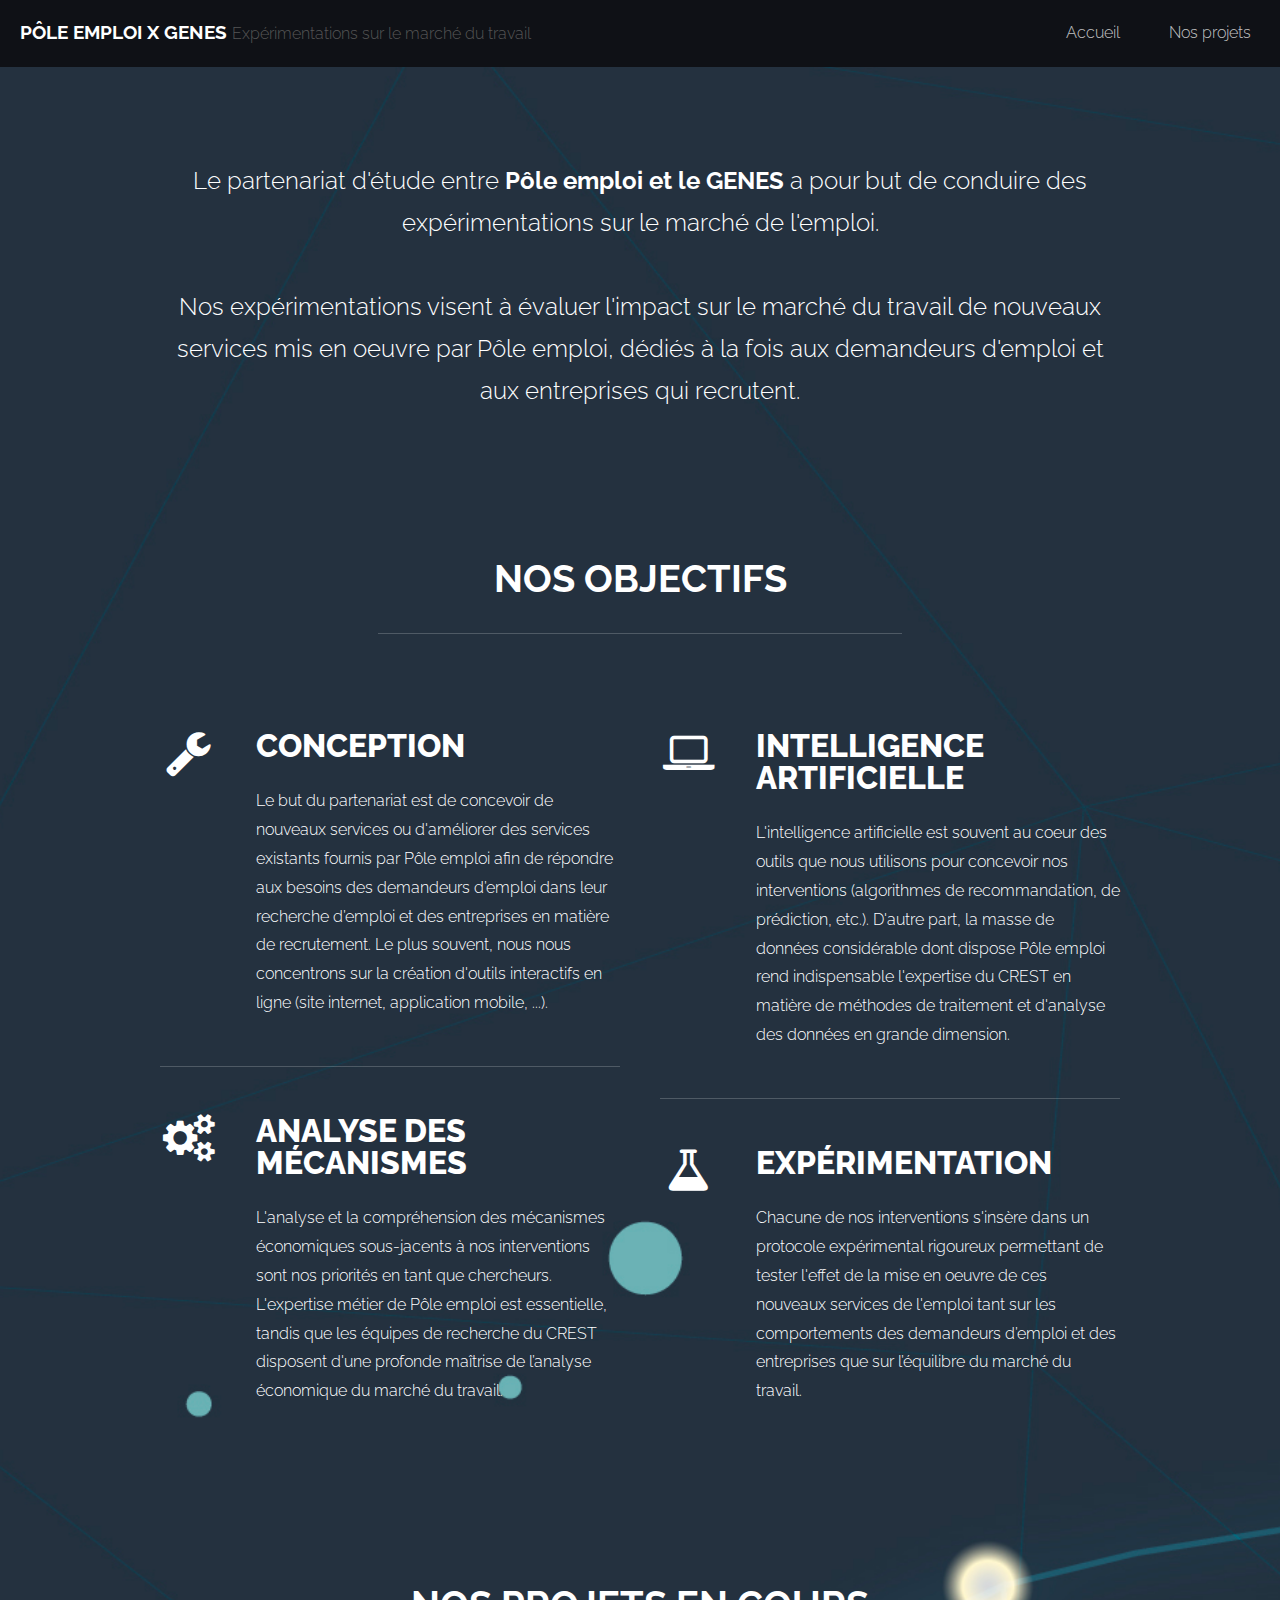
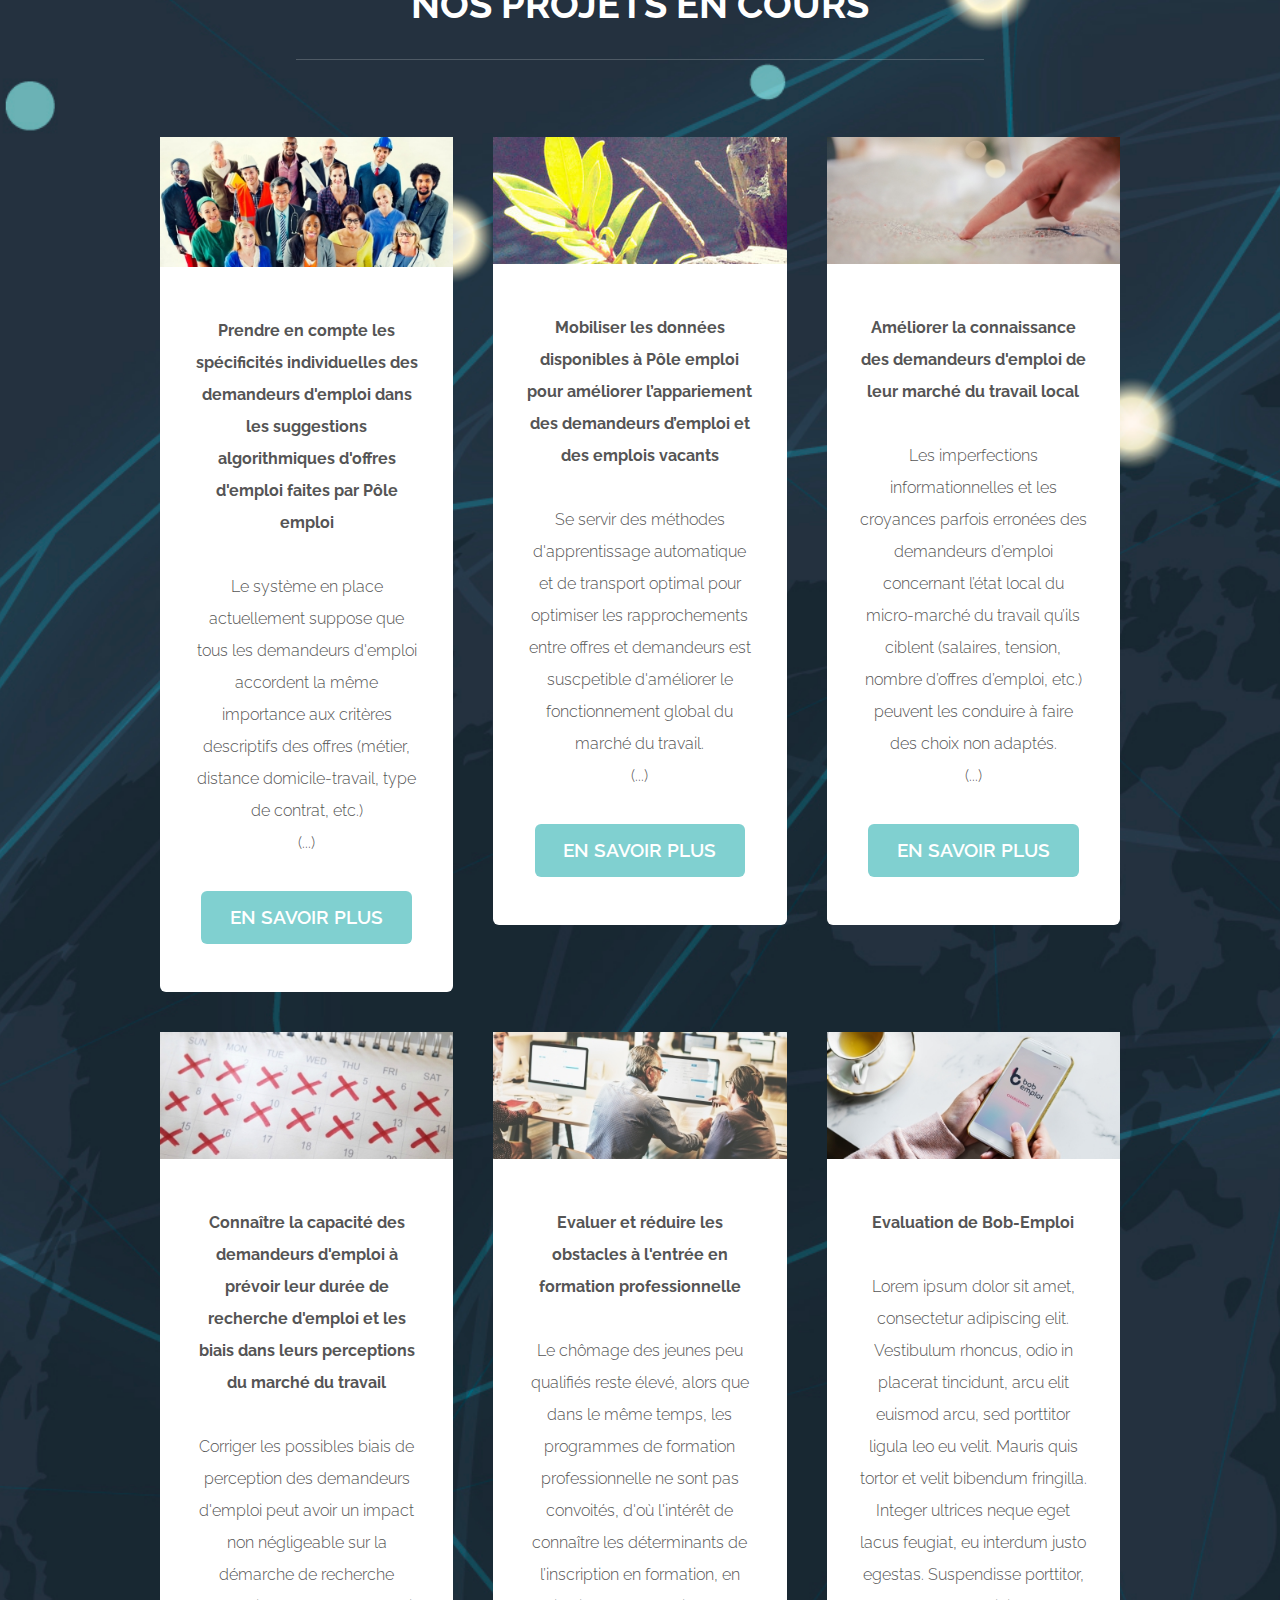
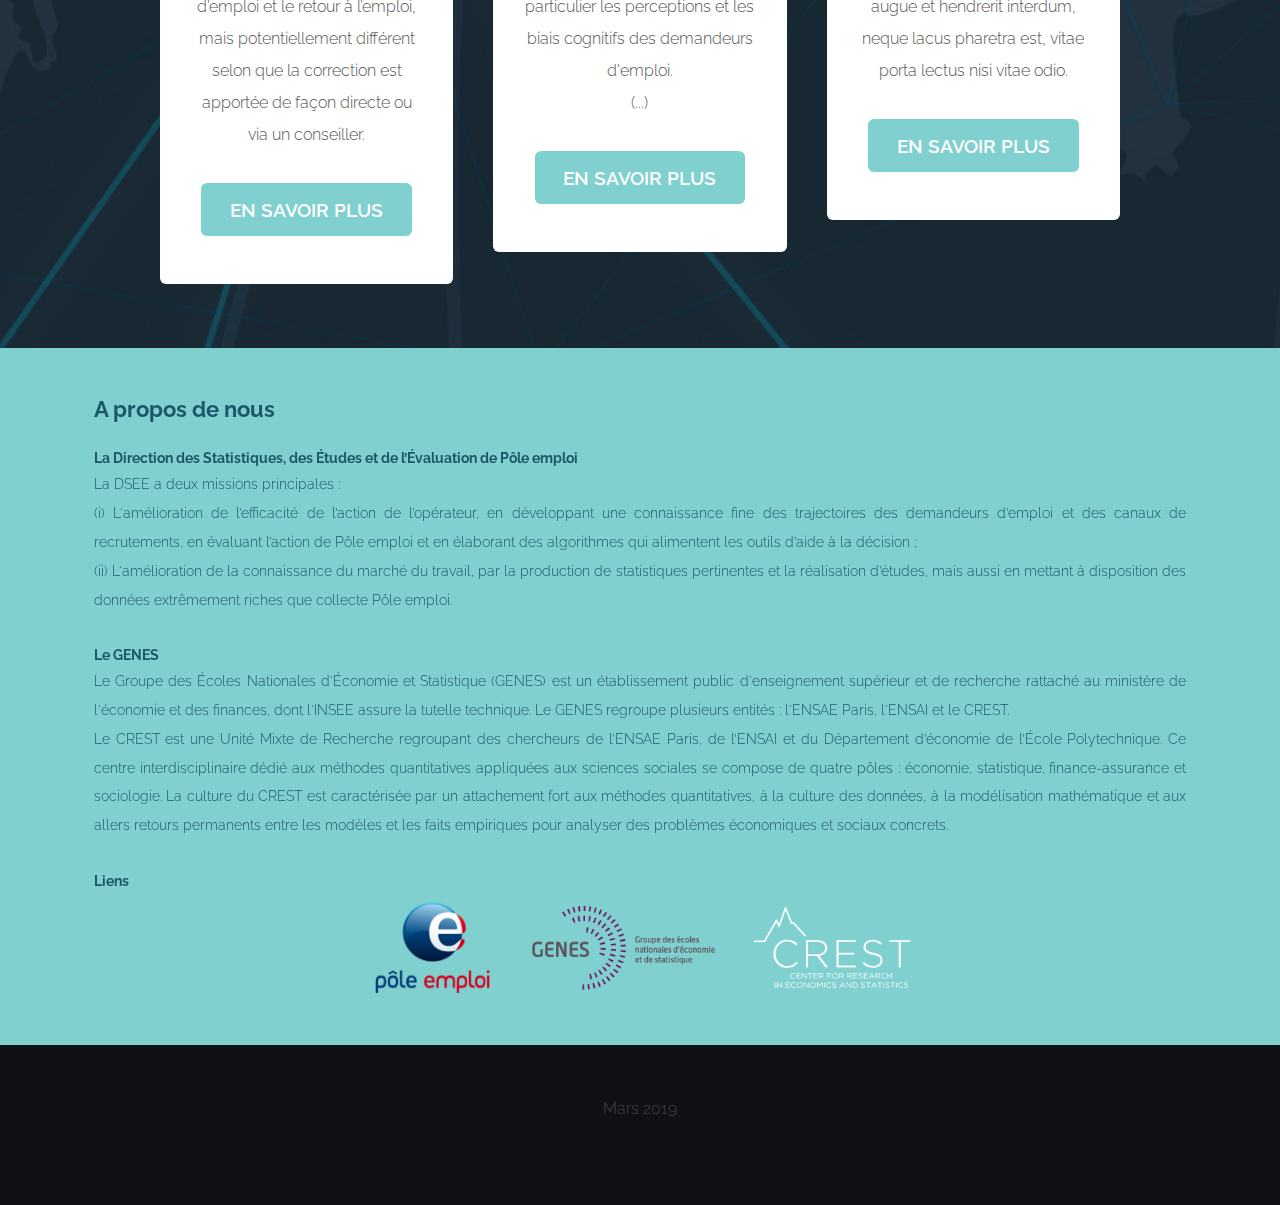
<file: index.html>
<!DOCTYPE HTML>
<!--
	Phase Shift by TEMPLATED
	templated.co @templatedco
	Released for free under the Creative Commons Attribution 3.0 license (templated.co/license)
-->
<html>
	<head>
		<title>Pôle emploi x CREST</title>
		<meta http-equiv="content-type" content="text/html; charset=utf-8" />
		<meta name="description" content="" />
		<meta name="keywords" content="" />
		<!--[if lte IE 8]><script src="css/ie/html5shiv.js"></script><![endif]-->
		<script src="js/jquery.min.js"></script>
		<script src="js/jquery.dropotron.min.js"></script>
		<script src="js/skel.min.js"></script>
		<script src="js/skel-layers.min.js"></script>
		<script src="js/init.js"></script>
		<noscript>
			<link rel="stylesheet" href="css/skel.css" />
			<link rel="stylesheet" href="css/style.css" />
			<link rel="stylesheet" href="css/style-wide.css" />
		</noscript>
		<!--[if lte IE 8]><link rel="stylesheet" href="css/ie/v8.css" /><![endif]-->
	</head>
    
        <!-- Global Site Tag (gtag.js) - Google Analytics -->
        <script async src="https://www.googletagmanager.com/gtag/js?id=UA-117670116-2"></script>
        <script>
          window.dataLayer = window.dataLayer || [];
          function gtag(){dataLayer.push(arguments);}
          gtag('js', new Date());

          gtag('config', 'UA-117670116-2');
        </script>
    
    
	<body>

		<!-- Wrapper -->
			<div class="wrapper style1">

				<!-- Header -->
					<div id="header" class="skel-panels-fixed">
						<div id="logo">
							<h1><a href="index.html">Pôle emploi x GENES</a></h1>
							<span class="tag">Expérimentations sur le marché du travail</span>
						</div>
						<nav id="nav">
							<ul>
								<li class="active"><a href="index.html">Accueil</a></li>
								<li><a href="">Nos projets</a>
                                    <ul class="submenu">
                                        <li><a href="project_1_bis.html">Prendre en compte les préférences des demandeurs d'emploi pour mieux les conseiller</a></li>
                                        <li><a href="project_1_ter.html">Construire et tester un système de recommandation innovant </a></li>
                                        <li><a href="project_3.html">Informer sur les opportunités locales d'emploi</a></li>
                                        <li><a href="project_6.html">Informer sur les chances personnelles de retour à l'emploi</a></li>
                                        <li><a href="project_1.html">Accès à la formation professionnelle</a></li>
                                        <li><a href="project_5.html">Evaluation de Bob-Emploi</a></li>
                                      </ul>
                                </li>

							</ul>
						</nav>
					</div>

				<!-- Banner -->
					<div id="banner" class="container">
						<section>
							<p>
                            Le partenariat d'étude entre <b>Pôle emploi et le GENES</b> a pour but de conduire des expérimentations sur le marché de l'emploi. 
                            <br> <br>
                            Nos expérimentations visent à évaluer l'impact sur le marché du travail de nouveaux services mis en oeuvre par Pôle emploi, dédiés à la fois aux demandeurs d'emploi et aux entreprises qui recrutent. 
                            </p>
                            
<!--
							<a href="#logo-header" class="button medium">Nos objectifs</a>
-->
						</section>
					</div>
                
                <!-- Main -->
               <div id="main">
						<div class="container">
                            
                            <div id="logo-header">
                            <h2><strong>NOS OBJECTIFS</strong></h2>
                            </div>

                            <div class="row"> 
								
								<!-- Content -->
								<div class="6u">
									<section>
										<ul class="style">
											<li class="fa fa-wrench">
												<h3>Conception</h3>
												<span>Le but du partenariat est de concevoir de nouveaux services ou d'améliorer des services existants fournis par Pôle emploi afin de répondre aux besoins des demandeurs d’emploi dans leur recherche d’emploi et des entreprises en matière de recrutement. Le plus souvent, nous nous concentrons sur la création d'outils interactifs en ligne (site internet, application mobile, ...).</span> </li>
											<li class="fa fa-cogs">
												<h3>Analyse des mécanismes</h3>
												<span>L'analyse et la compréhension des mécanismes économiques sous-jacents à nos interventions sont nos priorités en tant que chercheurs. L'expertise métier de Pôle emploi est essentielle, tandis que les équipes de recherche du CREST disposent d'une profonde maîtrise de l’analyse économique du marché du travail. </span> </li>
										</ul>
									</section>
								</div>
								<div class="6u">
									<section>
										<ul class="style">
											<li class="fa fa-laptop">
												<h3>Intelligence artificielle</h3>
												<span>L'intelligence artificielle est souvent au coeur des outils que nous utilisons pour concevoir nos interventions (algorithmes de recommandation, de prédiction, etc.). D'autre part, la masse de données considérable dont dispose Pôle emploi rend indispensable l'expertise du CREST en matière de méthodes de traitement et d'analyse des données en grande dimension. </span> </li>
											<li class="fa fa-flask">
												<h3>Expérimentation</h3>
												<span>Chacune de nos interventions s'insère dans un protocole expérimental rigoureux permettant de tester l'effet de la mise en oeuvre de ces nouveaux services de l'emploi tant sur les comportements des demandeurs d’emploi et des entreprises que sur l’équilibre du marché du travail.</span> </li>
										</ul>
									</section>
								</div>
							</div>
						</div>
					</div>

				<!-- Extra -->
					<div id="extra">
						<div class="container">
                            
                            <div id="logo-header">
                            <h3><strong>NOS PROJETS EN COURS</strong></h3>
                            </div>
                            
							<div class="row no-collapse-1">
								<section class="4u"> <a href="#" class="image featured"><img src="images/pic01.jpg" alt=""></a>
									<div class="box">
                                        <p><strong>Prendre en compte les spécificités individuelles des demandeurs d'emploi dans les suggestions algorithmiques d'offres d'emploi faites par Pôle emploi</strong></p>
										<p>Le système en place actuellement suppose que tous les demandeurs d'emploi accordent la même importance aux critères descriptifs des offres (métier, distance domicile-travail, type de contrat, etc.) 
                                        <br>(...)</p>
										<a href="project_2_bis.html" class="button">En savoir plus</a> </div>
								</section>
                                <section class="4u"> <a href="#" class="image featured"><img src="images/pic02.jpg" alt=""></a>
									<div class="box">
                                        <p><strong>Mobiliser les données disponibles à Pôle emploi pour améliorer l’appariement des demandeurs d’emploi et des emplois vacants </strong></p>
										<p>Se servir des méthodes d'apprentissage automatique et de transport optimal pour optimiser les rapprochements entre offres et demandeurs est suscpetible d'améliorer le fonctionnement global du marché du travail.
                                        <br>(...)</p>
										<a href="project_2_ter.html" class="button">En savoir plus</a> </div>
								</section>
								<section class="4u"> <a href="#" class="image featured"><img src="images/pic03.jpg" alt=""></a>
									<div class="box">
                                        <p><strong>Améliorer la connaissance des demandeurs d'emploi de leur marché du travail local</strong></p>
										<p>Les imperfections informationnelles et les croyances parfois erronées des demandeurs d’emploi concernant l’état local du micro-marché du travail qu’ils ciblent (salaires, tension, nombre d’offres d’emploi, etc.) peuvent les conduire à faire des choix non adaptés. 
                                        <br>(...)</p>
										<a href="project_3.html" class="button">En savoir plus</a> </div>
								</section>
							</div>
							<div class="row no-collapse-1">
                                <section class="4u"> <a href="#" class="image featured"><img src="images/pic06.jpg" alt=""></a>
									<div class="box">
                                        <p><strong>Connaître la capacité des demandeurs d'emploi à prévoir leur durée de recherche d'emploi et les biais dans leurs perceptions du marché du travail </strong></p>
										<p>Corriger les possibles biais de perception des demandeurs d'emploi peut avoir un impact non négligeable sur la démarche de recherche d’emploi et le retour à l’emploi, mais potentiellement différent selon que la correction est apportée de façon directe ou via un conseiller.</p>
										<a href="project_6.html" class="button">En savoir plus</a> </div>
								</section>
                                <section class="4u"> <a href="#" class="image featured"><img src="images/pic04.jpg" alt=""></a>
									<div class="box">
                                        <p><strong>Evaluer et réduire les obstacles à l'entrée en formation professionnelle</strong></p>
										<p>Le chômage des jeunes peu qualifiés reste élevé, alors que dans le même temps, les programmes de formation professionnelle ne sont pas convoités, d'où l'intérêt de connaître les déterminants de l’inscription en formation, en particulier les perceptions et les biais cognitifs des demandeurs d'emploi.
                                        <br>(...)</p>
										<a href="project_1.html" class="button">En savoir plus</a> </div>
								</section>
								<section class="4u"> <a href="#" class="image featured"><img src="images/pic05.jpg" alt=""></a>
									<div class="box">
                                        <p><strong>Evaluation de Bob-Emploi</strong></p>
										<p>Lorem ipsum dolor sit amet, consectetur adipiscing elit. Vestibulum rhoncus, odio in placerat tincidunt, arcu elit euismod arcu, sed porttitor ligula leo eu velit. Mauris quis tortor et velit bibendum fringilla. Integer ultrices neque eget lacus feugiat, eu interdum justo egestas. Suspendisse porttitor, augue et hendrerit interdum, neque lacus pharetra est, vitae porta lectus nisi vitae odio. </p>
										<a href="project_5.html" class="button">En savoir plus</a> </div>
								</section>
							</div>
						</div>
					</div>

				


	</div>
        
        <section id="contact">
							<!-- Social -->
								<div class="social column">
									<h2>A propos de nous</h2>
                                    <br>
                                        
                                        <b>La Direction des Statistiques, des Études et de l’Évaluation de Pôle emploi</b>
                                        
                                        <p>La DSEE a deux missions principales : <br>
                                        (i) L'amélioration de l’efficacité de l’action de l’opérateur, en développant une connaissance fine des trajectoires des demandeurs d’emploi et des canaux de recrutements, en évaluant l’action de Pôle emploi et en élaborant des algorithmes qui alimentent les outils d’aide à la décision ; <br>
                                        (ii) L'amélioration de la connaissance du marché du travail, par la production de statistiques pertinentes et la réalisation d’études, mais aussi en mettant à disposition des données extrêmement riches que collecte Pôle emploi. </p>
                                    
                                        <b>Le GENES</b>

                                        <p> Le Groupe des Écoles Nationales d'Économie et Statistique (GENES) est un établissement public d'enseignement supérieur et de recherche rattaché au ministère de l'économie et des finances, dont l'INSEE assure la tutelle technique. Le GENES regroupe plusieurs entités : l'ENSAE Paris, l'ENSAI et le CREST.  <br> 
                                        Le CREST est une Unité Mixte de Recherche regroupant des chercheurs de l’ENSAE Paris, de l’ENSAI et du Département d’économie de l’École Polytechnique. Ce centre interdisciplinaire dédié aux méthodes quantitatives appliquées aux sciences sociales se compose de quatre pôles : économie, statistique, finance-assurance et sociologie. La culture du CREST est caractérisée par un attachement fort aux méthodes quantitatives, à la culture des données, à la modélisation mathématique et aux allers retours permanents entre les modèles et les faits empiriques pour analyser des problèmes économiques et sociaux concrets.  </p>
                                    
									<h3>Liens</h3>
                                    
                                    <div style = "text-align:center;">
                                        <a href="http://www.pole-emploi.org/statistiques-analyses/"><img src = "images/logo_pole_emploi.png" style = "position: relative; width: 12%; margin-right: 2em; vertical-align: middle;"></a>
                                         <a href="http://http://www.groupe-genes.fr/"><img src = "images/logo-genes.png" style = "position: relative; width: 17%; margin-right: 2em; vertical-align: middle;"></a>
                                        <a href="crest.science"><img src = "images/logo_crest.png" style = "vertical-align: middle; width: 15%"></a>
                                    </div>
                                    


								</div>

							<!-- Form -->
<!--								<div class="column">
                                    <h2 style = 'text-align: left;'>Nous contacter</h2>
                                    <br>
                                    <form name = "input" method="post" action="https://formspree.io/elia.perennes@ensae.fr">
                                        <div class="row">
                                            <div class="12u">
                                                <input class="text" type="text" style = "font-size: 1em;" name="name" id="name" placeholder="Nom" />
                                            </div>
                                        </div>
                                        <div class="row">
                                            <div class="12u">
                                                <input class="text" type="text" style = "font-size: 1em;"v name="email" id="email" placeholder="Email" />
                                            </div>
                                        </div>
                                        <div class="row">
                                            <div class="12u">
                                                <textarea name="message" style = "font-size: 1em;" id="message" rows="3" cols="23" placeholder="Message"></textarea>
                                            </div>
                                        </div>
                                        <div class="row">
                                            <div class="12u">
                                                <ul class="actions">
                                                    <li>
                                                        <input type="submit" value="Envoyer" class="button alt" />
                                                    </li>
                                                </ul>
                                            </div>
                                        </div>
                                    </form>
								</div>-->
            				

        </section>

	<!-- Copyright -->
		<div id="copyright">
			<div class="container">
				<div class="copyright">
					<p>Mars 2019</p>
				</div>
			</div>
		</div>

	</body>
</html>
</file>
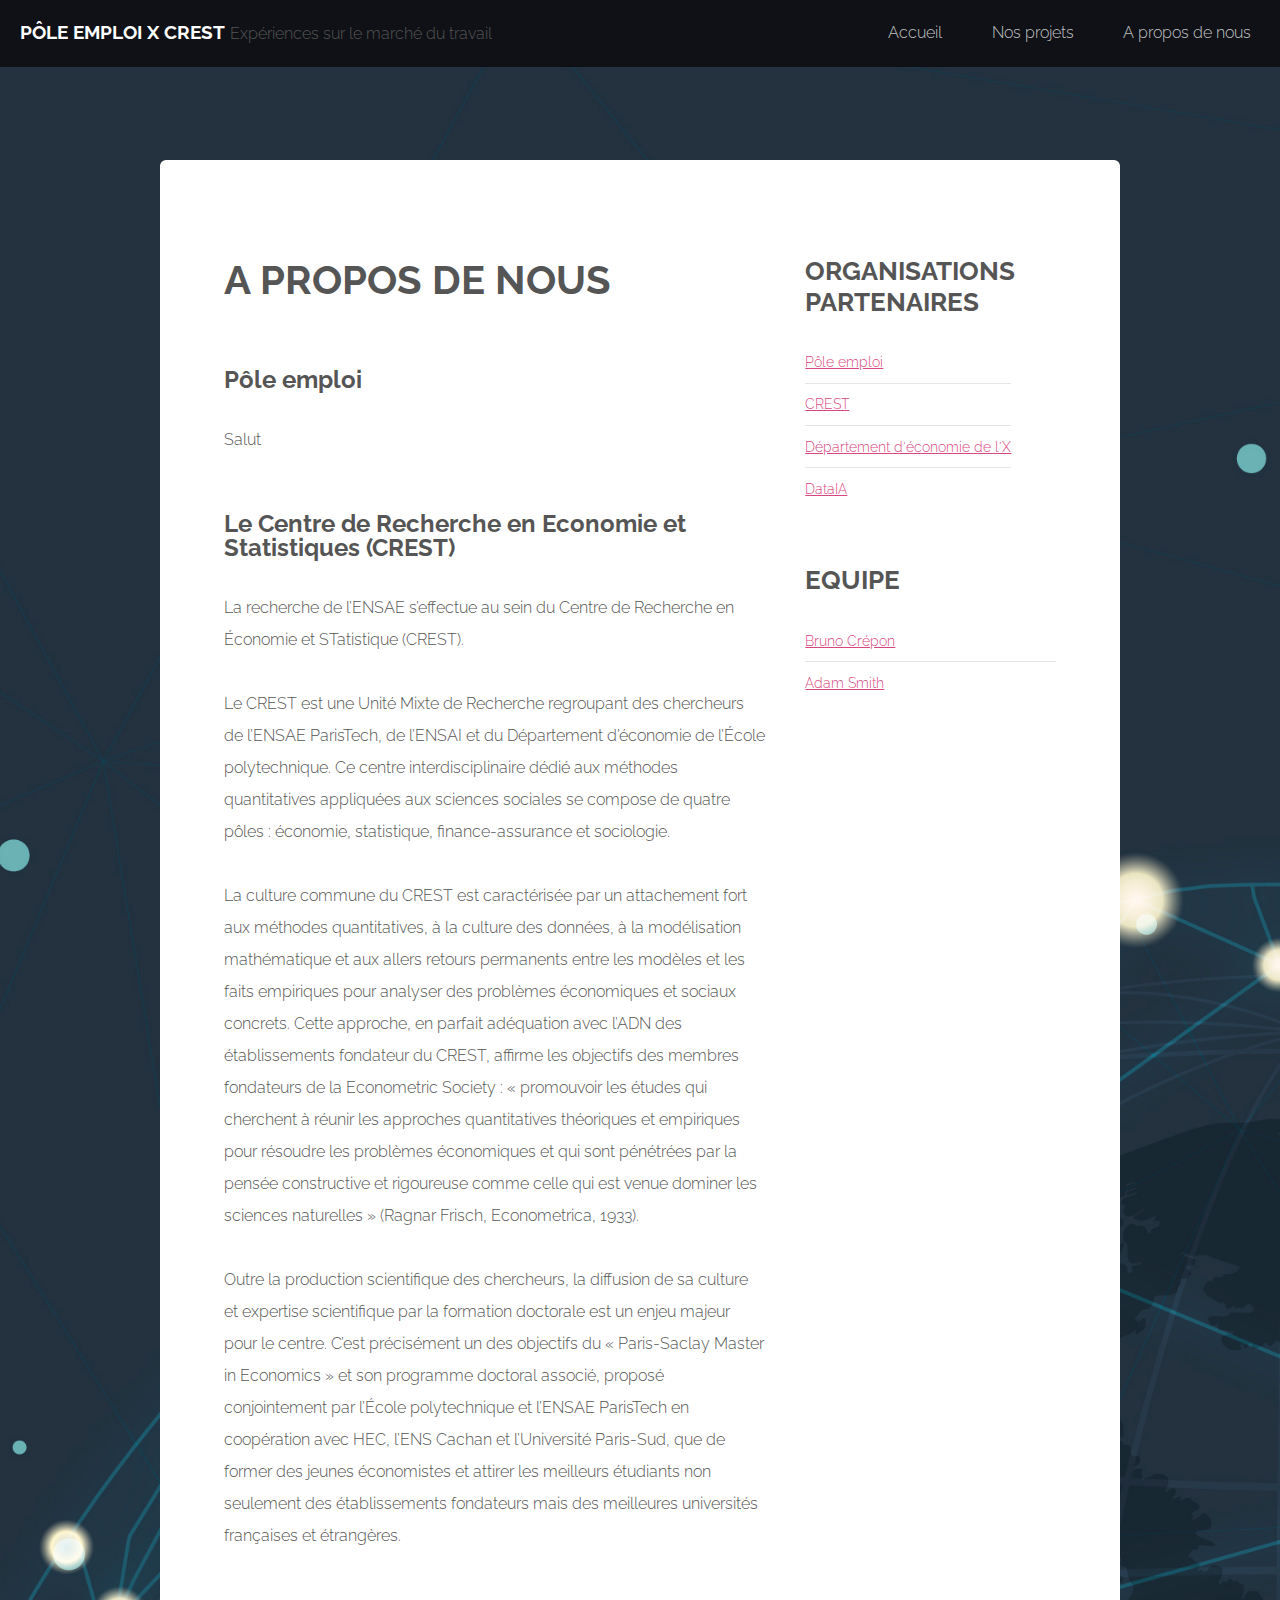
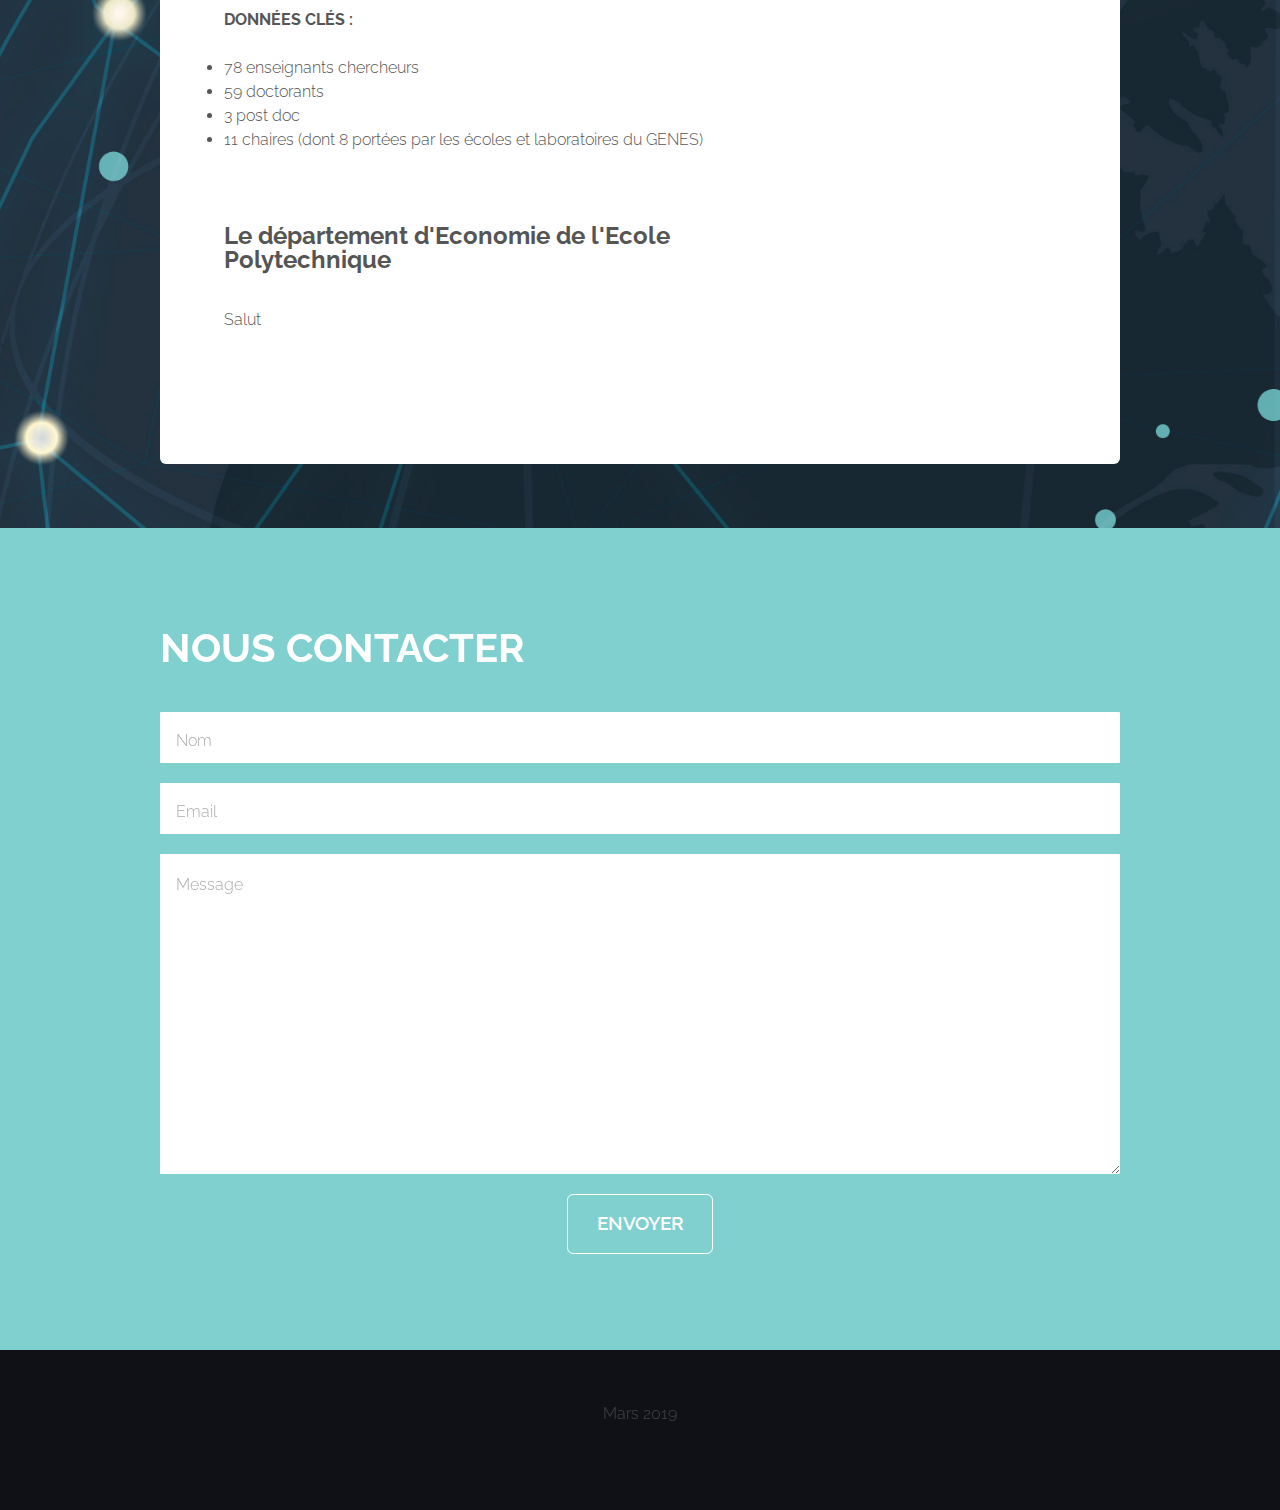
<file: about_us.html>
<!DOCTYPE HTML>
<!--
	Phase Shift by TEMPLATED
	templated.co @templatedco
	Released for free under the Creative Commons Attribution 3.0 license (templated.co/license)
-->
<html>
	<head>
		<title>Pôle emploi x CREST</title>
		<meta http-equiv="content-type" content="text/html; charset=utf-8" />
		<meta name="description" content="" />
		<meta name="keywords" content="" />
		<!--[if lte IE 8]><script src="css/ie/html5shiv.js"></script><![endif]-->
		<script src="js/jquery.min.js"></script>
		<script src="js/jquery.dropotron.min.js"></script>
		<script src="js/skel.min.js"></script>
		<script src="js/skel-layers.min.js"></script>
		<script src="js/init.js"></script>
		<noscript>
			<link rel="stylesheet" href="css/skel.css" />
			<link rel="stylesheet" href="css/style.css" />
			<link rel="stylesheet" href="css/style-wide.css" />
		</noscript>
		<!--[if lte IE 8]><link rel="stylesheet" href="css/ie/v8.css" /><![endif]-->
	</head>
    
    <!-- Global Site Tag (gtag.js) - Google Analytics -->
        <script async src="https://www.googletagmanager.com/gtag/js?id=UA-117670116-2"></script>
        <script>
          window.dataLayer = window.dataLayer || [];
          function gtag(){dataLayer.push(arguments);}
          gtag('js', new Date());

          gtag('config', 'UA-117670116-2');
        </script>
	
    <body>

		<!-- Wrapper -->
			<div class="wrapper style1">

				<!-- Header -->
					<div id="header" class="skel-panels-fixed">
						<div id="logo">
							<h1><a href="index.html">Pôle emploi x CREST</a></h1>
							<span class="tag">Expériences sur le marché du travail</span>
						</div>
						<nav id="nav">
							<ul>
								<li class="active"><a href="index.html">Accueil</a></li>
								<li><a href="">Nos projets</a>
                                    <ul class="submenu">
                                        <li><a href="project_1.html">Projet 1</a></li>
                                        <li><a href="project_2.html">Projet 2</a></li>
                                        <li><a href="project_3.html">Projet 3</a></li>
                                        <li><a href="project_4.html">Projet 4</a></li>
                                        <li><a href="project_5.html">Projet 5</a></li>
                                        <li><a href="project_6.html">Projet 6</a></li>
                                      </ul>
                                </li>
								<li><a href="about_us.html">A propos de nous</a></li>
							</ul>
						</nav>
					</div>
				<!-- Header -->

				<!-- Page -->
					<div id="page" class="container">
						<div class="row">
						
							<!-- Content -->
							<div id="content" class="8u skel-cell-important">
								<section>
									<header class="major">
										<h2>A propos de nous</h2>
									</header>
                                    
                                    <br> 
                                    
                                    <h2>Pôle emploi</h2>
                                    <p>
                                        <br>
                                        Salut
                                    </p>
                                    
                                    <br>
                                    
                                    <h2>Le Centre de Recherche en Economie et Statistiques (CREST) </h2>
                                    <p>
                                        <br>
                                        La recherche de l’ENSAE s’effectue au sein du Centre de Recherche en Économie et STatistique (CREST). </p>

                                        <p> Le CREST est une Unité Mixte de Recherche regroupant des chercheurs de l’ENSAE ParisTech, de l’ENSAI et du Département d’économie de l’École polytechnique. Ce centre interdisciplinaire dédié aux méthodes quantitatives appliquées aux sciences sociales se compose de quatre pôles : économie, statistique, finance-assurance et sociologie. </p>

                                        <p> La culture commune du CREST est caractérisée par un attachement fort aux méthodes quantitatives, à la culture des données, à la modélisation mathématique et aux allers retours permanents entre les modèles et les faits empiriques pour analyser des problèmes économiques et sociaux concrets. Cette approche, en parfait adéquation avec l’ADN des établissements fondateur du CREST, affirme les objectifs des membres fondateurs de la Econometric Society : « promouvoir les études qui cherchent à réunir les approches quantitatives théoriques et empiriques pour résoudre les problèmes économiques et qui sont pénétrées par la pensée constructive et rigoureuse comme celle qui est venue dominer les sciences naturelles » (Ragnar Frisch, Econometrica, 1933). </p>

                                        <p> Outre la production scientifique des chercheurs, la diffusion de sa culture et expertise scientifique par la formation doctorale est un enjeu majeur pour le centre. C’est précisément un des objectifs du « Paris-Saclay Master in Economics » et son programme doctoral associé, proposé conjointement par l’École polytechnique et l’ENSAE ParisTech en coopération avec HEC, l’ENS Cachan et l’Université Paris-Sud, que de former des jeunes économistes et attirer les meilleurs étudiants non seulement des établissements fondateurs mais des meilleures universités françaises et étrangères. </p>
                                         
                                        <br>
                                    
                                        <b>DONNÉES CLÉS :</b> <br><br>
                                        <li>78 enseignants chercheurs</li>
                                        <li>59 doctorants</li>
                                        <li>3 post doc</li>
                                        <li>11 chaires (dont 8 portées par les écoles et laboratoires du GENES)</li>
                                        
                                    
                                    <br><br><br>
                                    
                                    <h2>Le département d'Economie de l'Ecole Polytechnique</h2>
                                    <p>
                                        <br>
                                        Salut
                                    </p>

								</section>
							</div>
		
							<!-- Sidebar -->
							<div id="sidebar" class="4u">
								<section>
									<header class="major">
										<h2>Organisations partenaires</h2>
									</header>
									<div class="row half">
											<ul class="default">
												<li><a href="#">Pôle emploi</a></li>
												<li><a href="http://crest.science/">CREST</a></li>
												<li><a href="#">Département d'économie de l'X</a></li>
												<li><a href="#">DataIA</a></li>
											</ul>
									</div>
								</section>
								<section>
									<header class="major">
										<h2>Equipe</h2>
									</header>
									<ul class="default">
										<li><a href="https://sites.google.com/site/brunocrepon/home">Bruno Crépon</a></li>
										<li><a href="#">Adam Smith</a></li>
									</ul>
								</section>
							</div>
							
						</div>
					</div>
				<!-- /Page -->



	</div>

		<!-- Footer -->
		<div id="footer" class="wrapper style2">
			<div class="container">
				<section>
					<header class="major">
						<h2>Nous contacter</h2>
					</header>
					<form name = "input" method="post" action="https://formspree.io/elia.perennes@ensae.fr">
						<div class="row half">
							<div class="12u">
								<input class="text" type="text" name="name" id="name" placeholder="Nom" />
							</div>
						</div>
						<div class="row half">
							<div class="12u">
								<input class="text" type="text" name="email" id="email" placeholder="Email" />
							</div>
						</div>
						<div class="row half">
							<div class="12u">
								<textarea name="message" id="message" placeholder="Message"></textarea>
							</div>
						</div>
						<div class="row half">
							<div class="12u">
								<ul class="actions">
									<li>
										<input type="submit" value="Envoyer" class="button alt" />
									</li>
								</ul>
							</div>
						</div>
					</form>
				</section>
			</div>
		</div>

	
	<!-- Copyright -->
		<div id="copyright">
			<div class="container">
				<div class="copyright">
					<p>Mars 2019</p>
				</div>
			</div>
		</div>

	</body>
</html>
</file>
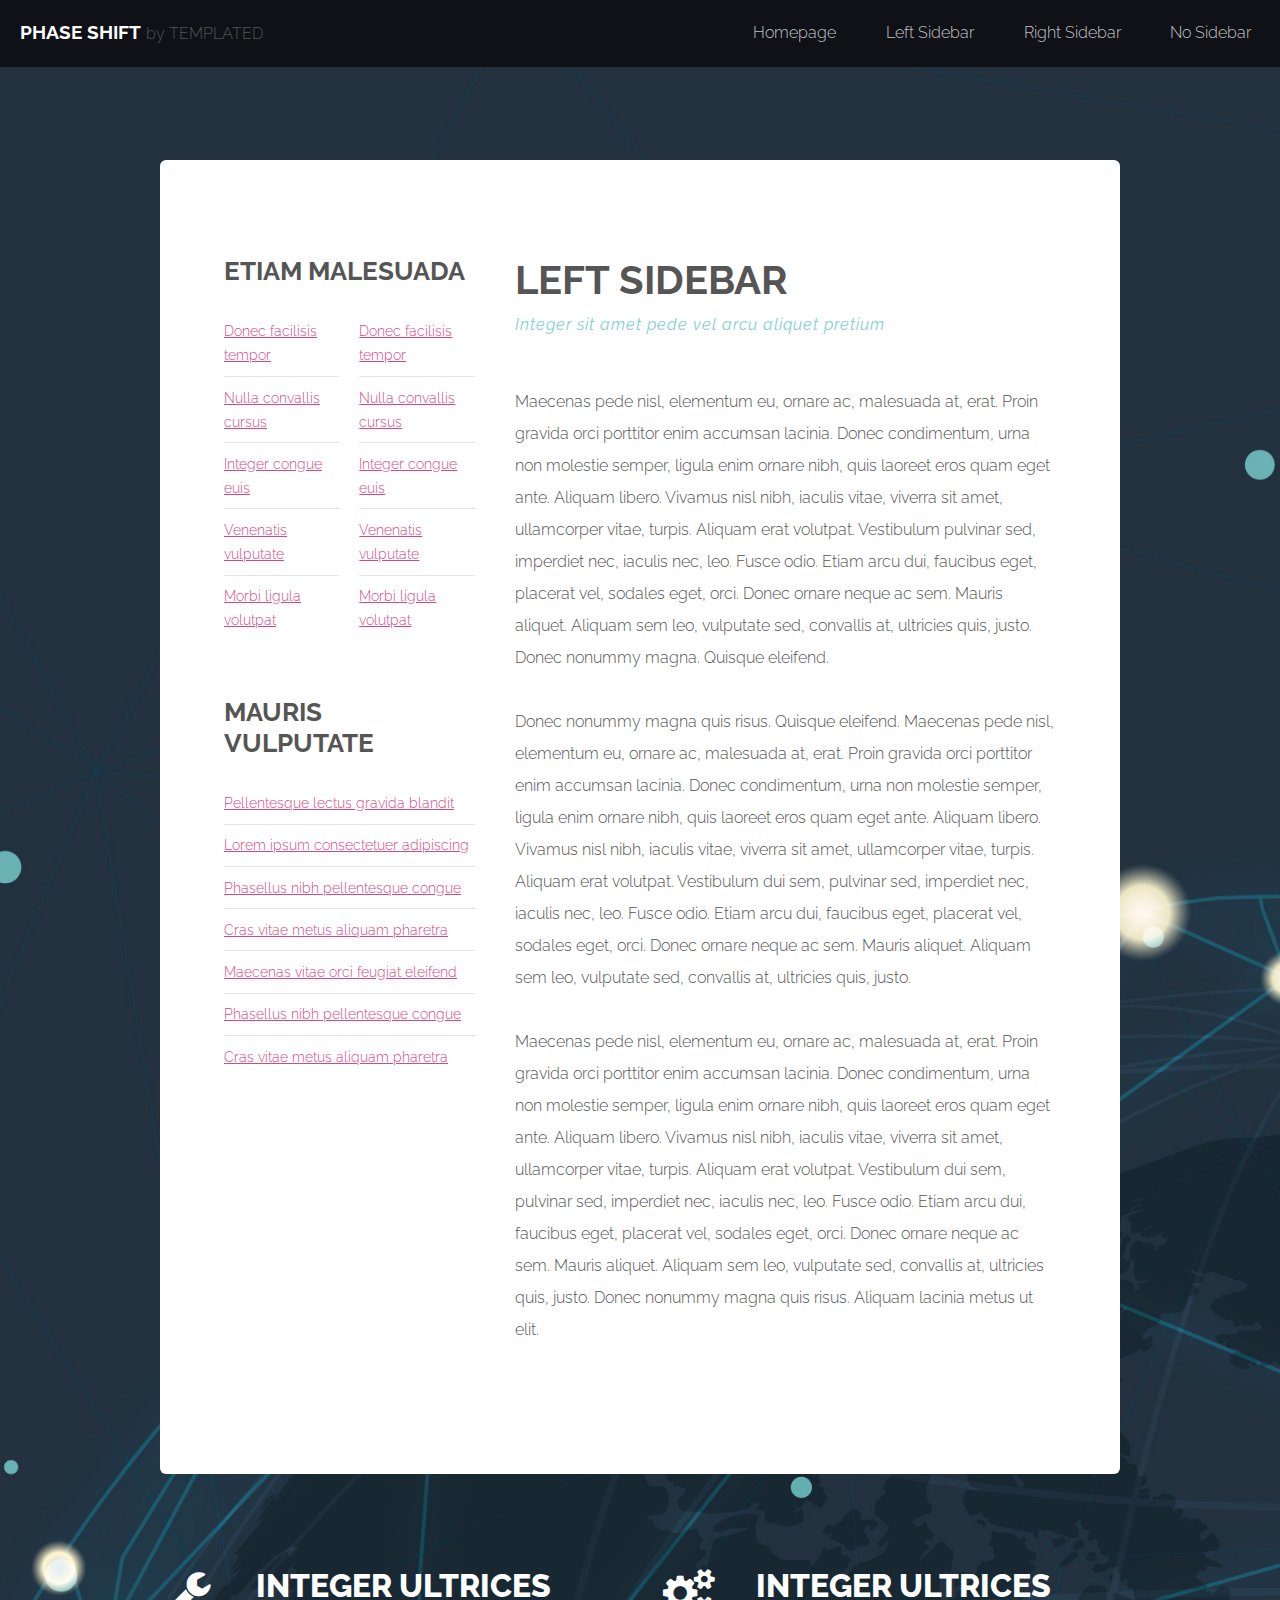
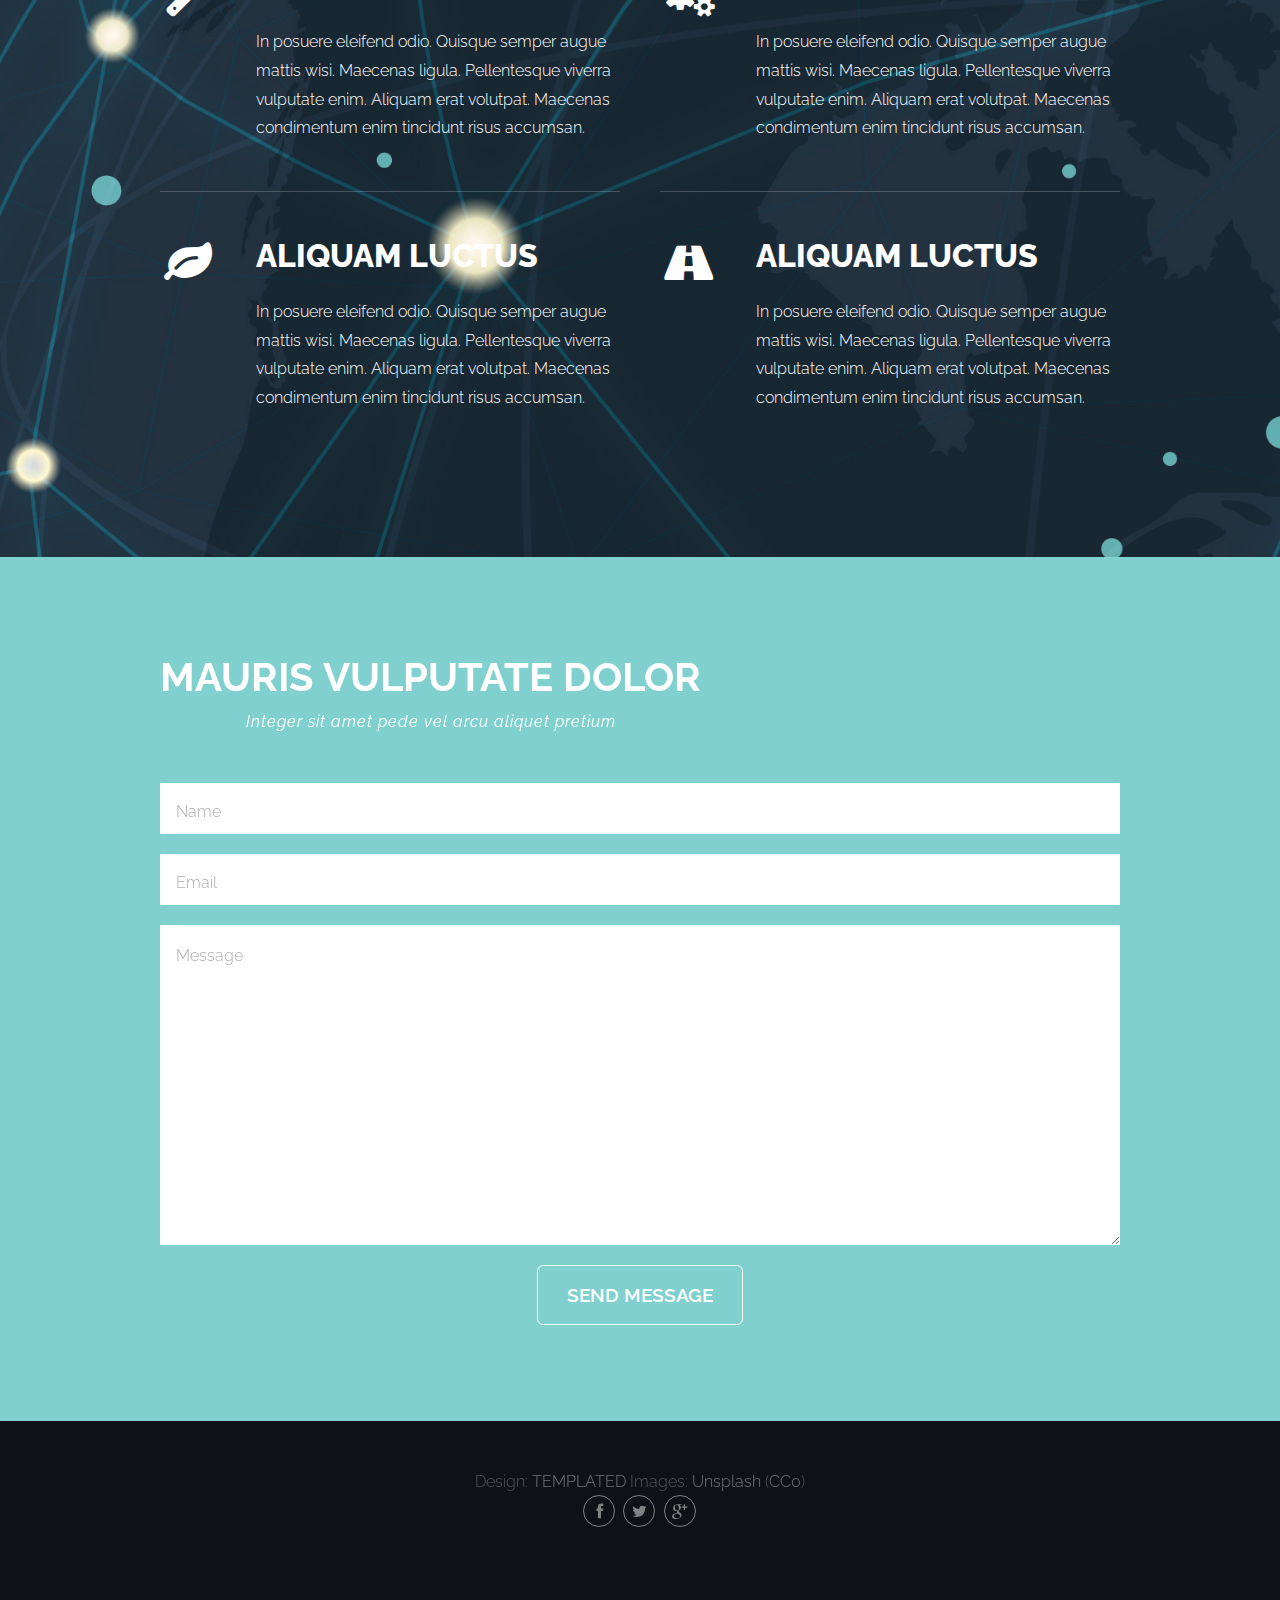
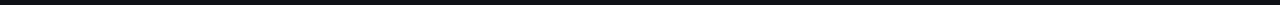
<file: left-sidebar.html>
<!DOCTYPE HTML>
<!--
	Phase Shift by TEMPLATED
	templated.co @templatedco
	Released for free under the Creative Commons Attribution 3.0 license (templated.co/license)
-->
<html>
	<head>
		<title>Left Sidebar - Phase Shift by TEMPLATED</title>
		<meta http-equiv="content-type" content="text/html; charset=utf-8" />
		<meta name="description" content="" />
		<meta name="keywords" content="" />
		<!--[if lte IE 8]><script src="css/ie/html5shiv.js"></script><![endif]-->
		<script src="js/jquery.min.js"></script>
		<script src="js/jquery.dropotron.min.js"></script>
		<script src="js/skel.min.js"></script>
		<script src="js/skel-layers.min.js"></script>
		<script src="js/init.js"></script>
		<noscript>
			<link rel="stylesheet" href="css/skel.css" />
			<link rel="stylesheet" href="css/style.css" />
			<link rel="stylesheet" href="css/style-wide.css" />
		</noscript>
		<!--[if lte IE 8]><link rel="stylesheet" href="css/ie/v8.css" /><![endif]-->
	</head>
	<body>

		<!-- Wrapper -->
			<div class="wrapper style1">

				<!-- Header -->
					<div id="header" class="skel-panels-fixed">
						<div id="logo">
							<h1><a href="index.html">Phase Shift</a></h1>
							<span class="tag">by TEMPLATED</span>
						</div>
						<nav id="nav">
							<ul>
								<li class="active"><a href="index.html">Homepage</a></li>
								<li><a href="left-sidebar.html">Left Sidebar</a></li>
								<li><a href="right-sidebar.html">Right Sidebar</a></li>
								<li><a href="no-sidebar.html">No Sidebar</a></li>
							</ul>
						</nav>
					</div>
				<!-- Header -->

				<!-- Page -->
					<div id="page" class="container">
						<div class="row">
		
							<!-- Sidebar -->
							<div id="sidebar" class="4u">
								<section>
									<header class="major">
										<h2>Etiam malesuada</h2>
									</header>
									<div class="row half">
										<section class="6u">
											<ul class="default">
												<li><a href="#">Donec facilisis tempor</a></li>
												<li><a href="#">Nulla convallis cursus</a></li>
												<li><a href="#">Integer congue euis</a></li>
												<li><a href="#">Venenatis vulputate</a></li>
												<li><a href="#">Morbi ligula volutpat</a></li>
											</ul>
										</section>
										<section class="6u">
											<ul class="default small">
												<li><a href="#">Donec facilisis tempor</a></li>
												<li><a href="#">Nulla convallis cursus</a></li>
												<li><a href="#">Integer congue euis</a></li>
												<li><a href="#">Venenatis vulputate</a></li>
												<li><a href="#">Morbi ligula volutpat</a></li>
											</ul>
										</section>
									</div>
								</section>
								<section>
									<header class="major">
										<h2>Mauris vulputate</h2>
									</header>
									<ul class="default">
										<li><a href="#">Pellentesque lectus gravida blandit</a></li>
										<li><a href="#">Lorem ipsum consectetuer adipiscing</a></li>
										<li><a href="#">Phasellus nibh pellentesque congue</a></li>
										<li><a href="#">Cras vitae metus aliquam pharetra</a></li>
										<li><a href="#">Maecenas vitae orci feugiat eleifend</a></li>
										<li><a href="#">Phasellus nibh pellentesque congue</a></li>
										<li><a href="#">Cras vitae metus aliquam pharetra</a></li>
									</ul>
								</section>
							</div>
							
							<!-- Content -->
							<div id="content" class="8u skel-cell-important">
								<section>
									<header class="major">
										<h2>Left Sidebar</h2>
										<span class="byline">Integer sit amet pede vel arcu aliquet pretium</span>
									</header>
									<p>Maecenas pede nisl, elementum eu, ornare ac, malesuada at, erat. Proin gravida orci porttitor enim accumsan lacinia. Donec condimentum, urna non molestie semper, ligula enim ornare nibh, quis laoreet eros quam eget ante. Aliquam libero. Vivamus nisl nibh, iaculis vitae, viverra sit amet, ullamcorper vitae, turpis. Aliquam erat volutpat. Vestibulum pulvinar sed, imperdiet nec, iaculis nec, leo. Fusce odio. Etiam arcu dui, faucibus eget, placerat vel, sodales eget, orci. Donec ornare neque ac sem. Mauris aliquet. Aliquam sem leo, vulputate sed, convallis at, ultricies quis, justo. Donec nonummy magna. Quisque eleifend.</p>
									<p>Donec nonummy magna quis risus. Quisque eleifend. Maecenas pede nisl, elementum eu, ornare ac, malesuada at, erat. Proin gravida orci porttitor enim accumsan lacinia. Donec condimentum, urna non molestie semper, ligula enim ornare nibh, quis laoreet eros quam eget ante. Aliquam libero. Vivamus nisl nibh, iaculis vitae, viverra sit amet, ullamcorper vitae, turpis. Aliquam erat volutpat. Vestibulum dui sem, pulvinar sed, imperdiet nec, iaculis nec, leo. Fusce odio. Etiam arcu dui, faucibus eget, placerat vel, sodales eget, orci. Donec ornare neque ac sem. Mauris aliquet. Aliquam sem leo, vulputate sed, convallis at, ultricies quis, justo.</p>
									<p>Maecenas pede nisl, elementum eu, ornare ac, malesuada at, erat. Proin gravida orci porttitor enim accumsan lacinia. Donec condimentum, urna non molestie semper, ligula enim ornare nibh, quis laoreet eros quam eget ante. Aliquam libero. Vivamus nisl nibh, iaculis vitae, viverra sit amet, ullamcorper vitae, turpis. Aliquam erat volutpat. Vestibulum dui sem, pulvinar sed, imperdiet nec, iaculis nec, leo. Fusce odio. Etiam arcu dui, faucibus eget, placerat vel, sodales eget, orci. Donec ornare neque ac sem. Mauris aliquet. Aliquam sem leo, vulputate sed, convallis at, ultricies quis, justo. Donec nonummy magna quis risus. Aliquam lacinia metus ut elit.</p>
								</section>
							</div>
		
						</div>
					</div>
				<!-- /Page -->

				<!-- Main -->
					<div id="main">
						<div class="container">
							<div class="row"> 
								
								<!-- Content -->
								<div class="6u">
									<section>
										<ul class="style">
											<li class="fa fa-wrench">
												<h3>Integer ultrices</h3>
												<span>In posuere eleifend odio. Quisque semper augue mattis wisi. Maecenas ligula. Pellentesque viverra vulputate enim. Aliquam erat volutpat. Maecenas condimentum enim tincidunt risus accumsan.</span> </li>
											<li class="fa fa-leaf">
												<h3>Aliquam luctus</h3>
												<span>In posuere eleifend odio. Quisque semper augue mattis wisi. Maecenas ligula. Pellentesque viverra vulputate enim. Aliquam erat volutpat. Maecenas condimentum enim tincidunt risus accumsan.</span> </li>
										</ul>
									</section>
								</div>
								<div class="6u">
									<section>
										<ul class="style">
											<li class="fa fa-cogs">
												<h3>Integer ultrices</h3>
												<span>In posuere eleifend odio. Quisque semper augue mattis wisi. Maecenas ligula. Pellentesque viverra vulputate enim. Aliquam erat volutpat. Maecenas condimentum enim tincidunt risus accumsan.</span> </li>
											<li class="fa fa-road">
												<h3>Aliquam luctus</h3>
												<span>In posuere eleifend odio. Quisque semper augue mattis wisi. Maecenas ligula. Pellentesque viverra vulputate enim. Aliquam erat volutpat. Maecenas condimentum enim tincidunt risus accumsan.</span> </li>
										</ul>
									</section>
								</div>
							</div>
						</div>
					</div>
				<!-- /Main --> 

	</div>

	<!-- Footer -->
		<div id="footer" class="wrapper style2">
			<div class="container">
				<section>
					<header class="major">
						<h2>Mauris vulputate dolor</h2>
						<span class="byline">Integer sit amet pede vel arcu aliquet pretium</span>
					</header>
					<form method="post" action="#">
						<div class="row half">
							<div class="12u">
								<input class="text" type="text" name="name" id="name" placeholder="Name" />
							</div>
						</div>
						<div class="row half">
							<div class="12u">
								<input class="text" type="text" name="email" id="email" placeholder="Email" />
							</div>
						</div>
						<div class="row half">
							<div class="12u">
								<textarea name="message" id="message" placeholder="Message"></textarea>
							</div>
						</div>
						<div class="row half">
							<div class="12u">
								<ul class="actions">
									<li>
										<input type="submit" value="Send Message" class="button alt" />
									</li>
								</ul>
							</div>
						</div>
					</form>
				</section>
			</div>
		</div>
	<!-- /Footer -->

	<!-- Copyright -->
		<div id="copyright">
			<div class="container"> <span class="copyright">Design: <a href="http://templated.co">TEMPLATED</a> Images: <a href="http://unsplash.com">Unsplash</a> (<a href="http://unsplash.com/cc0">CC0</a>)</span>
				<ul class="icons">
					<li><a href="#" class="fa fa-facebook"><span>Facebook</span></a></li>
					<li><a href="#" class="fa fa-twitter"><span>Twitter</span></a></li>
					<li><a href="#" class="fa fa-google-plus"><span>Google+</span></a></li>
				</ul>
			</div>
		</div>

	</body>
</html>
</file>
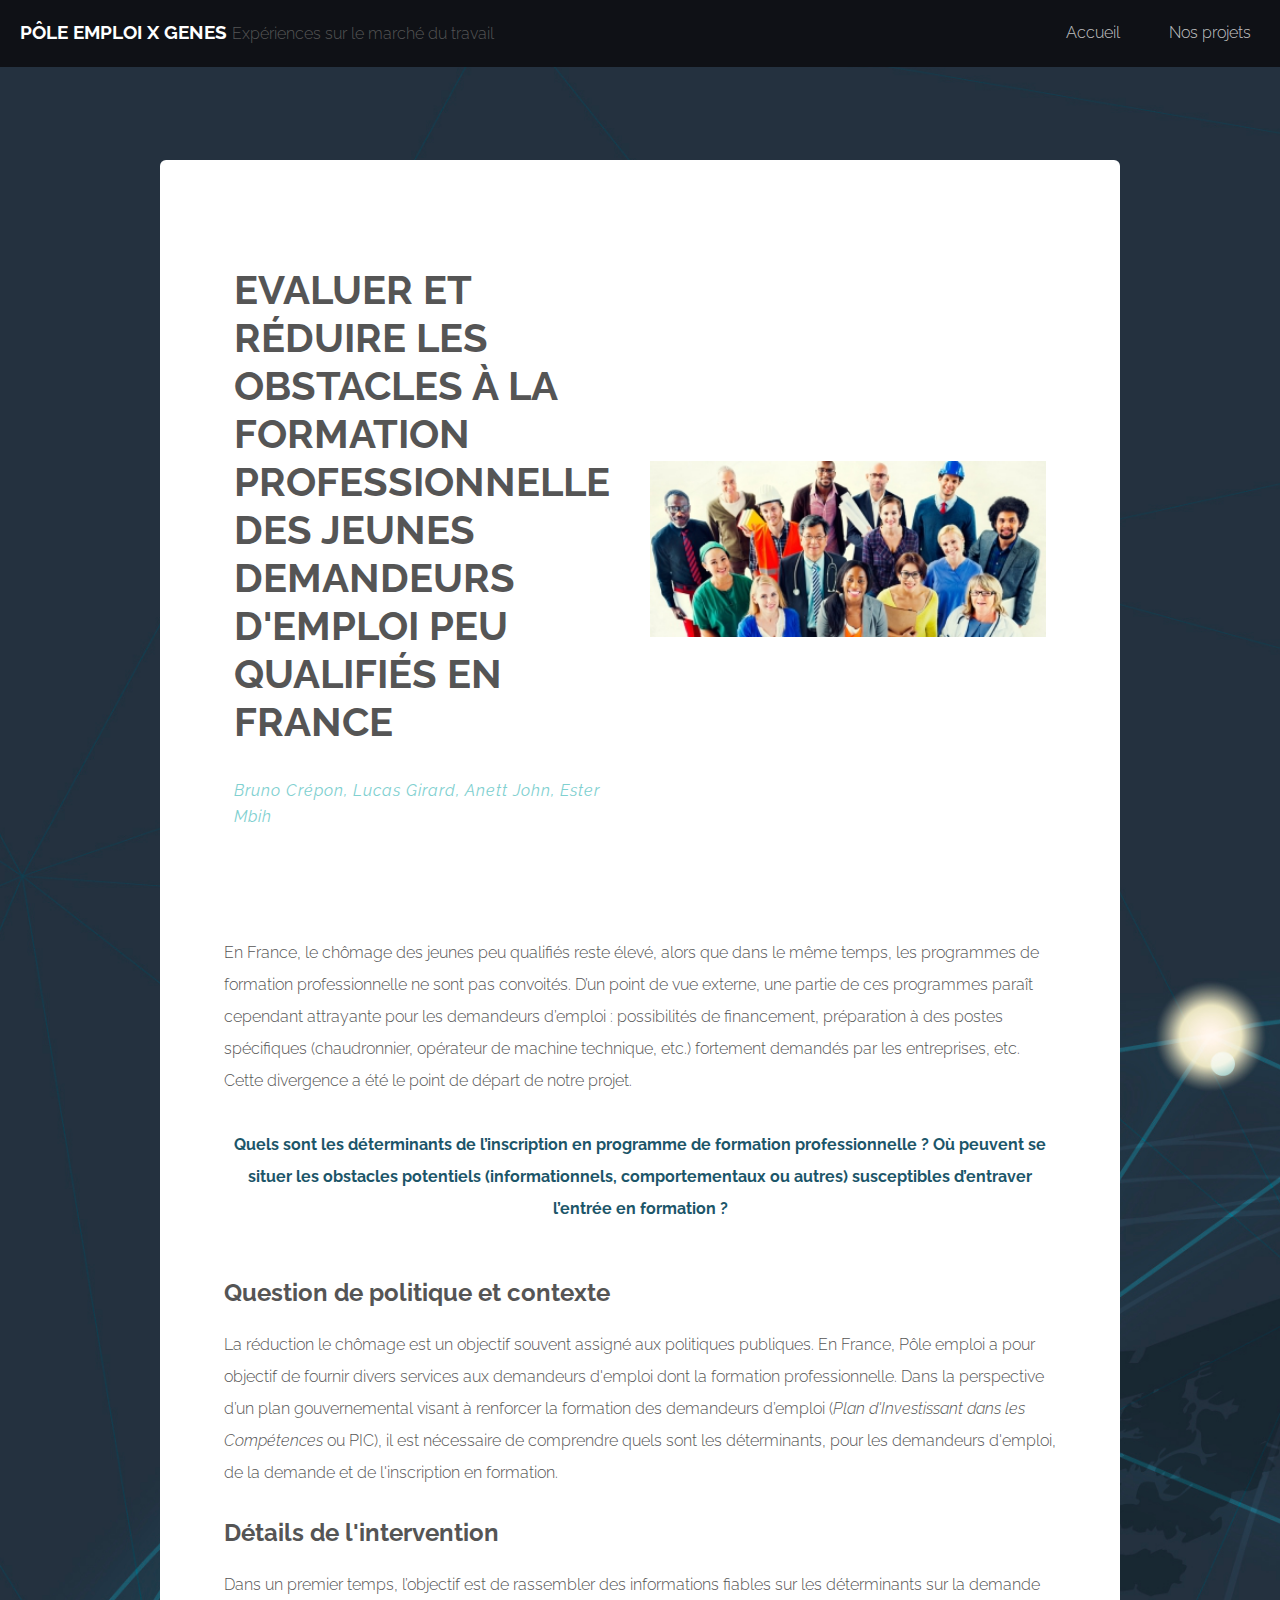
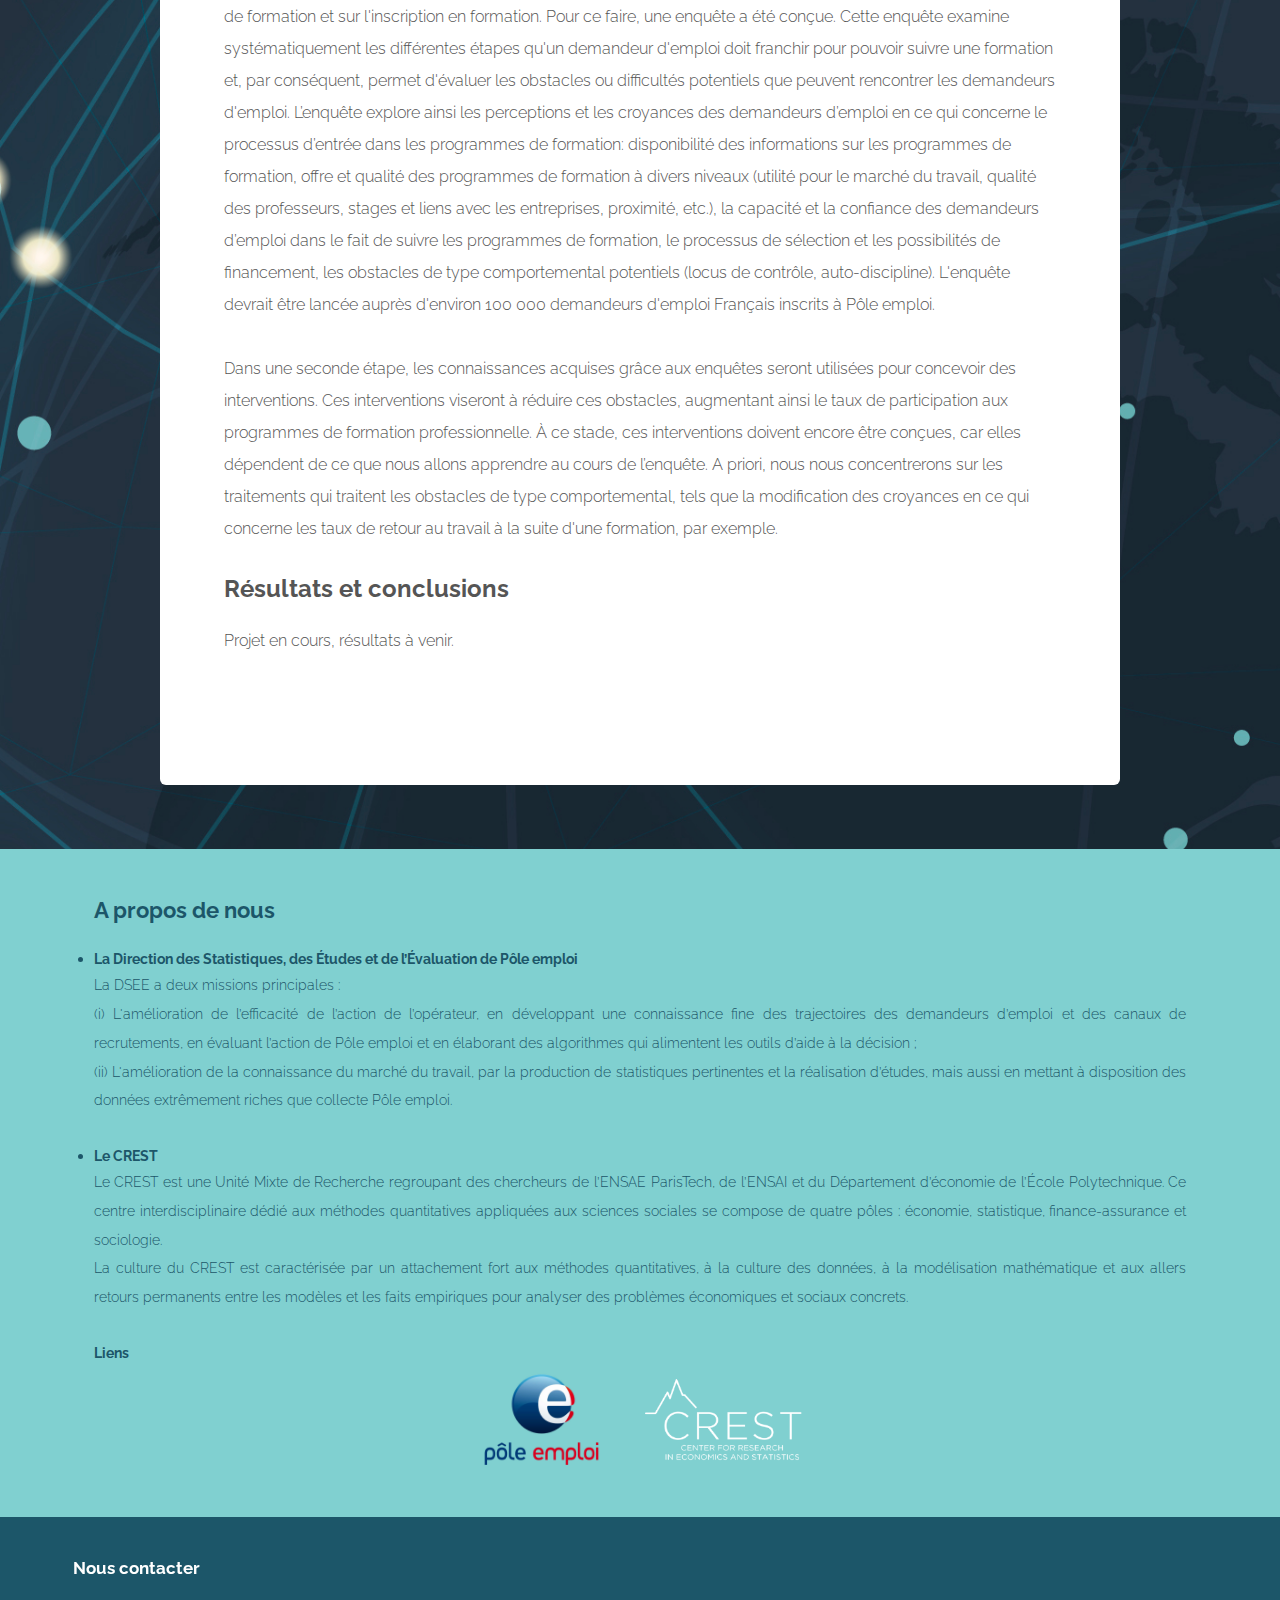
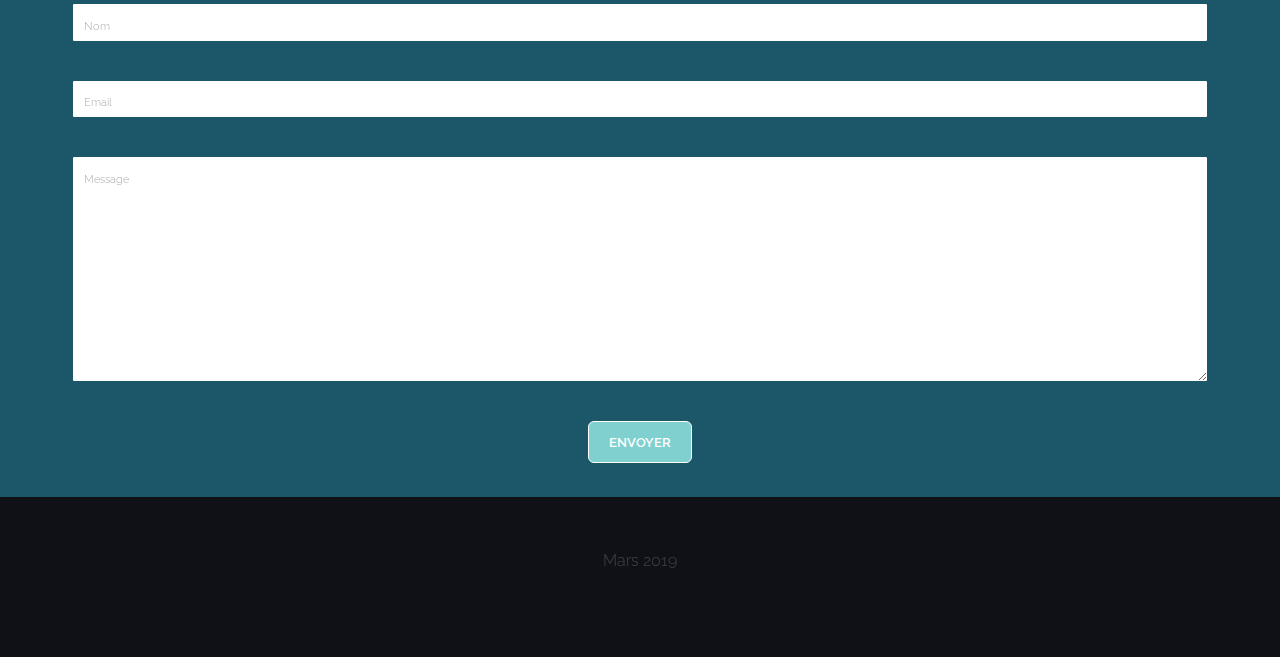
<file: project_1.html>
<!DOCTYPE HTML>
<!--
	Phase Shift by TEMPLATED
	templated.co @templatedco
	Released for free under the Creative Commons Attribution 3.0 license (templated.co/license)
-->
<html>
	<head>
		<title>Pôle emploi x CREST</title>
		<meta http-equiv="content-type" content="text/html; charset=utf-8" />
		<meta name="description" content="" />
		<meta name="keywords" content="" />
		<!--[if lte IE 8]><script src="css/ie/html5shiv.js"></script><![endif]-->
		<script src="js/jquery.min.js"></script>
		<script src="js/jquery.dropotron.min.js"></script>
		<script src="js/skel.min.js"></script>
		<script src="js/skel-layers.min.js"></script>
		<script src="js/init.js"></script>
		<noscript>
			<link rel="stylesheet" href="css/skel.css" />
			<link rel="stylesheet" href="css/style.css" />
			<link rel="stylesheet" href="css/style-wide.css" />
		</noscript>
		<!--[if lte IE 8]><link rel="stylesheet" href="css/ie/v8.css" /><![endif]-->
	</head>
    
        <!-- Global Site Tag (gtag.js) - Google Analytics -->
        <script async src="https://www.googletagmanager.com/gtag/js?id=UA-117670116-2"></script>
        <script>
          window.dataLayer = window.dataLayer || [];
          function gtag(){dataLayer.push(arguments);}
          gtag('js', new Date());

          gtag('config', 'UA-117670116-2');
        </script>
    
	<body>

		<!-- Wrapper -->
			<div class="wrapper style1">

								<!-- Header -->
					<div id="header" class="skel-panels-fixed">
						<div id="logo">
							<h1><a href="index.html">Pôle emploi x GENES</a></h1>
							<span class="tag">Expériences sur le marché du travail</span>
						</div>
						<nav id="nav">
							<ul>
								<li class="active"><a href="index.html">Accueil</a></li>
								<li><a href="">Nos projets</a>
                                    <ul class="submenu">
                                        <li><a href="project_1_bis.html">Prendre en compte les préférences des demandeurs d'emploi pour mieux les conseiller</a></li>
                                        <li><a href="project_1_ter.html">Construire et tester un système de recommandation innovant </a></li>
                                        <li><a href="project_3.html">Informer sur les opportunités locales d'emploi</a></li>
                                        <li><a href="project_6.html">Informer sur les chances personnelles de retour à l'emploi</a></li>
                                        <li><a href="project_1.html">Accès à la formation professionnelle</a></li>
                                        <li><a href="project_5.html">Evaluation de Bob-Emploi</a></li>
                                      </ul>
                                </li>

							</ul>
						</nav>
					</div>
                
				<!-- Header -->

				<!-- Page -->
					<div id="page" class="container">
						<section>

                            <header class="major">
                                <div class = "info">
                                    <h2>Evaluer et réduire les obstacles à la formation professionnelle des jeunes demandeurs d'emploi peu qualifiés en France</h2>
                                    <br>
                                    <span class="byline">Bruno Crépon, Lucas Girard, Anett John, Ester Mbih</span>
                                </div>
                                <div class = "img"><img src = "images/pic01.jpg" style = "width: 100%; height: auto;"> </div>
                            </header>
                            
                            
							<div style = "clear: both;"></div>
                            <br><br>

                            <p>
                                En France, le chômage des jeunes peu qualifiés reste élevé, alors que dans le même temps, les programmes de formation professionnelle ne sont pas convoités. D’un point de vue externe, une partie de ces programmes paraît cependant attrayante pour les demandeurs d’emploi : possibilités de financement, préparation à des postes spécifiques (chaudronnier, opérateur de machine technique, etc.) fortement demandés par les entreprises, etc. Cette divergence a été le point de départ de notre projet. </p>
                                
                           <p style = "text-align: center; color:#1C5669;"> 
                               <b>Quels sont les déterminants de l’inscription en programme de formation professionnelle ? Où peuvent se situer les obstacles potentiels (informationnels, comportementaux ou autres) susceptibles d’entraver l’entrée en formation ?</b>
                            </p>
                            
                             <br>
                            
				            <h2>Question de politique et contexte</h2>
                            <br>
                            <p>
                                La réduction le chômage est un objectif souvent assigné aux politiques publiques. En France, Pôle emploi a pour objectif de fournir divers services aux demandeurs d'emploi dont la formation professionnelle. Dans la perspective d’un plan gouvernemental visant à renforcer la formation des demandeurs d’emploi (<i>Plan d'Investissant dans les Compétences</i> ou PIC), il est nécessaire de comprendre quels sont les déterminants, pour les demandeurs d'emploi, de la demande et de l'inscription en formation.</p>

                            <h2>Détails de l'intervention</h2>
                            <br>
                            <p>
                                Dans un premier temps, l’objectif est de rassembler des informations fiables sur les déterminants sur la demande de formation et sur l'inscription en formation. Pour ce faire, une enquête a été conçue. Cette enquête examine systématiquement les différentes étapes qu'un demandeur d'emploi doit franchir pour pouvoir suivre une formation et, par conséquent, permet d'évaluer les obstacles ou difficultés potentiels que peuvent rencontrer les demandeurs d'emploi. L’enquête explore ainsi les perceptions et les croyances des demandeurs d’emploi en ce qui concerne le processus d’entrée dans les programmes de formation: disponibilité des informations sur les programmes de formation, offre et qualité des programmes de formation à divers niveaux (utilité pour le marché du travail, qualité des professeurs, stages et liens avec les entreprises, proximité, etc.), la capacité et la confiance des demandeurs d’emploi dans le fait de suivre les programmes de formation, le processus de sélection et les possibilités de financement, les obstacles de type comportemental potentiels (locus de contrôle, auto-discipline). L'enquête devrait être lancée auprès d'environ 100 000 demandeurs d'emploi Français inscrits à Pôle emploi.
                            </p>
                            <p>
                                Dans une seconde étape, les connaissances acquises grâce aux enquêtes seront utilisées pour concevoir des interventions. Ces interventions viseront à réduire ces obstacles, augmentant ainsi le taux de participation aux programmes de formation professionnelle. À ce stade, ces interventions doivent encore être conçues, car elles dépendent de ce que nous allons apprendre au cours de l’enquête. A priori, nous nous concentrerons sur les traitements qui traitent les obstacles de type comportemental, tels que la modification des croyances en ce qui concerne les taux de retour au travail à la suite d'une formation, par exemple.
                            </p>

                            <h2>Résultats et conclusions</h2>
                            <br>
                            <p>
                                Projet en cours, résultats à venir.</p>
						</section>
					</div>
				<!-- /Page -->


	</div>

     <section id="contact">
							<!-- Social -->
								<div class="social column">
									<h2>A propos de nous</h2>
                                    <br>
                                        
                                        <li><b>La Direction des Statistiques, des Études et de l’Évaluation de Pôle emploi</b></li> 
                                        
                                        <p>La DSEE a deux missions principales : <br>
                                        (i) L'amélioration de l’efficacité de l’action de l’opérateur, en développant une connaissance fine des trajectoires des demandeurs d’emploi et des canaux de recrutements, en évaluant l’action de Pôle emploi et en élaborant des algorithmes qui alimentent les outils d’aide à la décision ; <br>
                                        (ii) L'amélioration de la connaissance du marché du travail, par la production de statistiques pertinentes et la réalisation d’études, mais aussi en mettant à disposition des données extrêmement riches que collecte Pôle emploi. </p>
                                    
                                        <li><b>Le CREST</b></li> 

                                        <p> Le CREST est une Unité Mixte de Recherche regroupant des chercheurs de l’ENSAE ParisTech, de l’ENSAI et du Département d’économie de l’École Polytechnique. Ce centre interdisciplinaire dédié aux méthodes quantitatives appliquées aux sciences sociales se compose de quatre pôles : économie, statistique, finance-assurance et sociologie. <br> 
                                        La culture du CREST est caractérisée par un attachement fort aux méthodes quantitatives, à la culture des données, à la modélisation mathématique et aux allers retours permanents entre les modèles et les faits empiriques pour analyser des problèmes économiques et sociaux concrets.  </p>
                                    
									<h3>Liens</h3>
                                    
                                    <div style = "text-align:center;">
                                        <a href="http://www.pole-emploi.org/statistiques-analyses/"><img src = "images/logo_pole_emploi.png" style = "position: relative; width: 12%; margin-right: 2em; vertical-align: middle;"></a>
                                        <a href="crest.science"><img src = "images/logo_crest.png" style = "vertical-align: middle; width: 15%"></a>
                                    </div>
                                    


								</div>

							<!-- Form -->
								<div class="column">
                                    <h2 style = 'text-align: left;'>Nous contacter</h2>
                                    <br>
                                    <form name = "input" method="post" action="https://formspree.io/elia.perennes@ensae.fr">
                                        <div class="row">
                                            <div class="12u">
                                                <input class="text" type="text" style = "font-size: 1em;" name="name" id="name" placeholder="Nom" />
                                            </div>
                                        </div>
                                        <div class="row">
                                            <div class="12u">
                                                <input class="text" type="text" style = "font-size: 1em;"v name="email" id="email" placeholder="Email" />
                                            </div>
                                        </div>
                                        <div class="row">
                                            <div class="12u">
                                                <textarea name="message" style = "font-size: 1em;" id="message" rows="3" cols="23" placeholder="Message"></textarea>
                                            </div>
                                        </div>
                                        <div class="row">
                                            <div class="12u">
                                                <ul class="actions">
                                                    <li>
                                                        <input type="submit" value="Envoyer" class="button alt" />
                                                    </li>
                                                </ul>
                                            </div>
                                        </div>
                                    </form>
								</div>
            				

        </section>


	
	<!-- Copyright -->
		<div id="copyright">
			<div class="container">
				<div class="copyright">
					<p>Mars 2019</p>
				</div>
			</div>
		</div>

	</body>
</html>
</file>
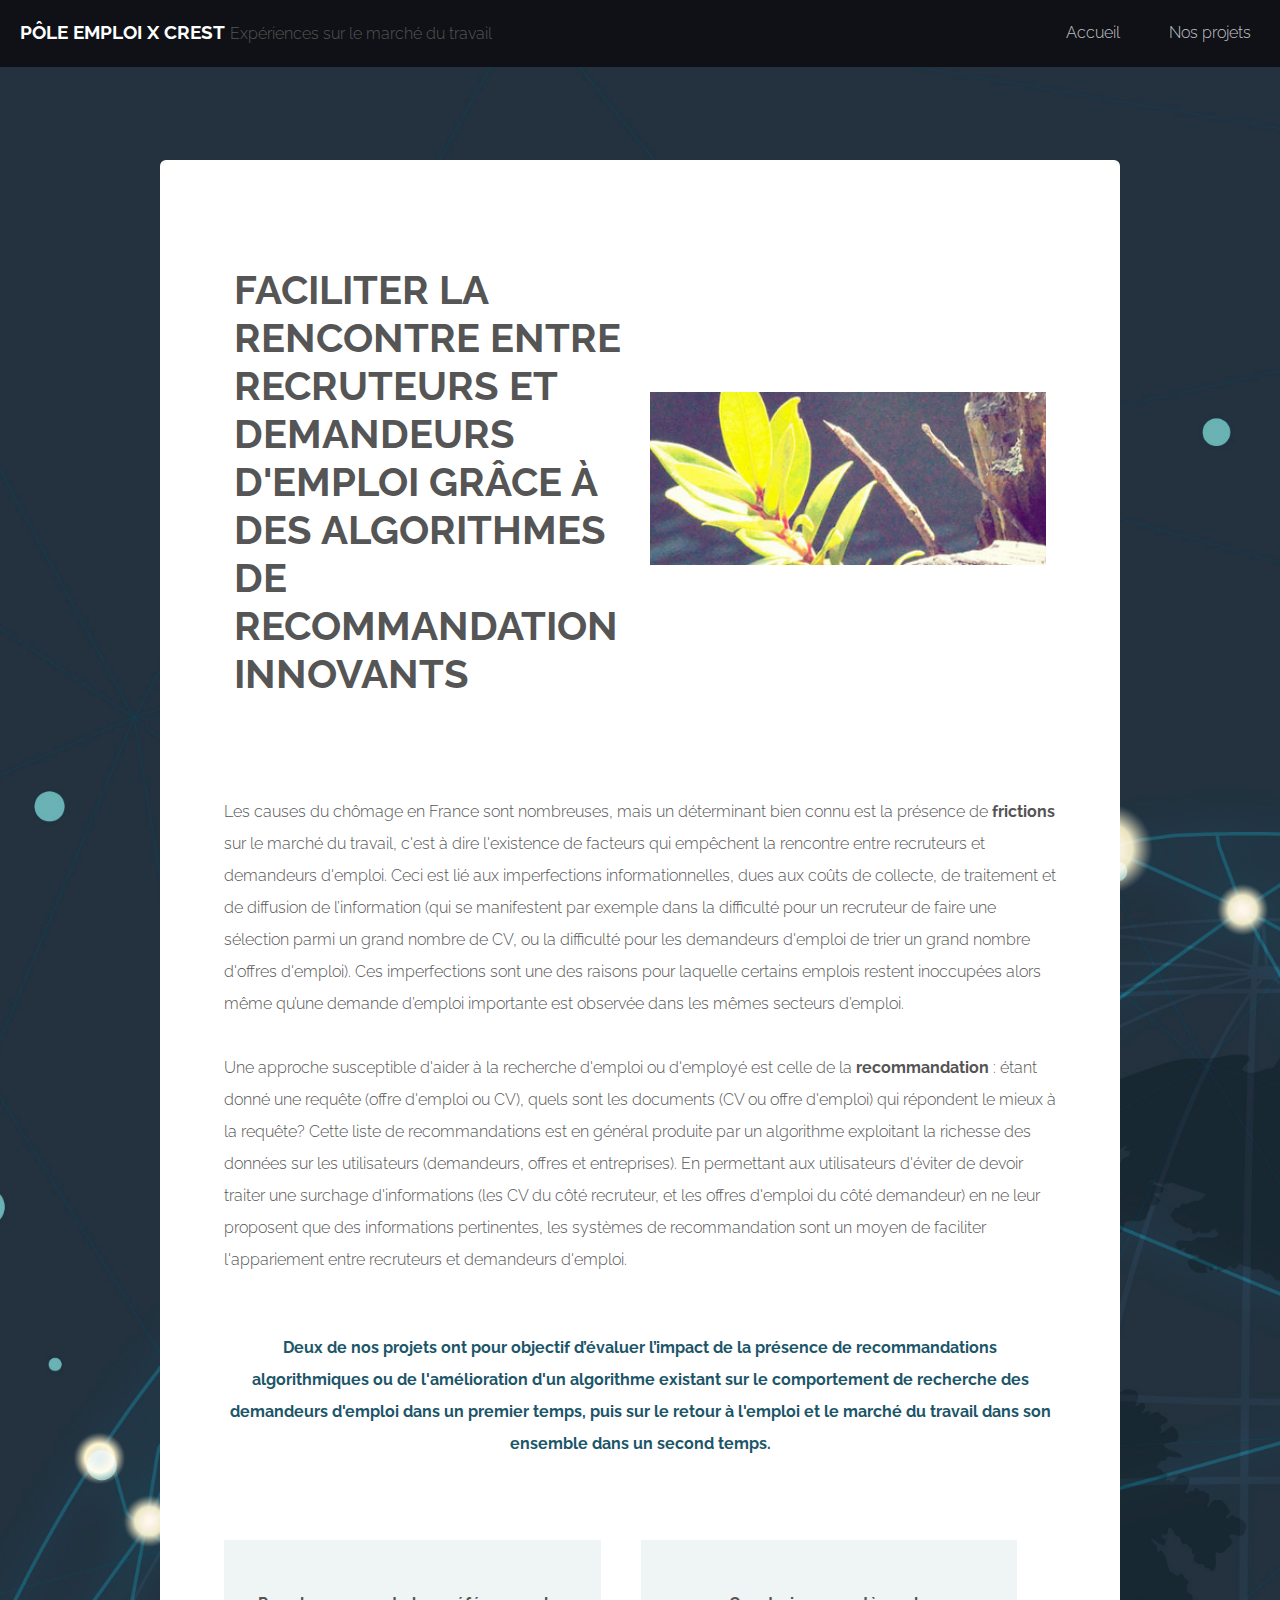
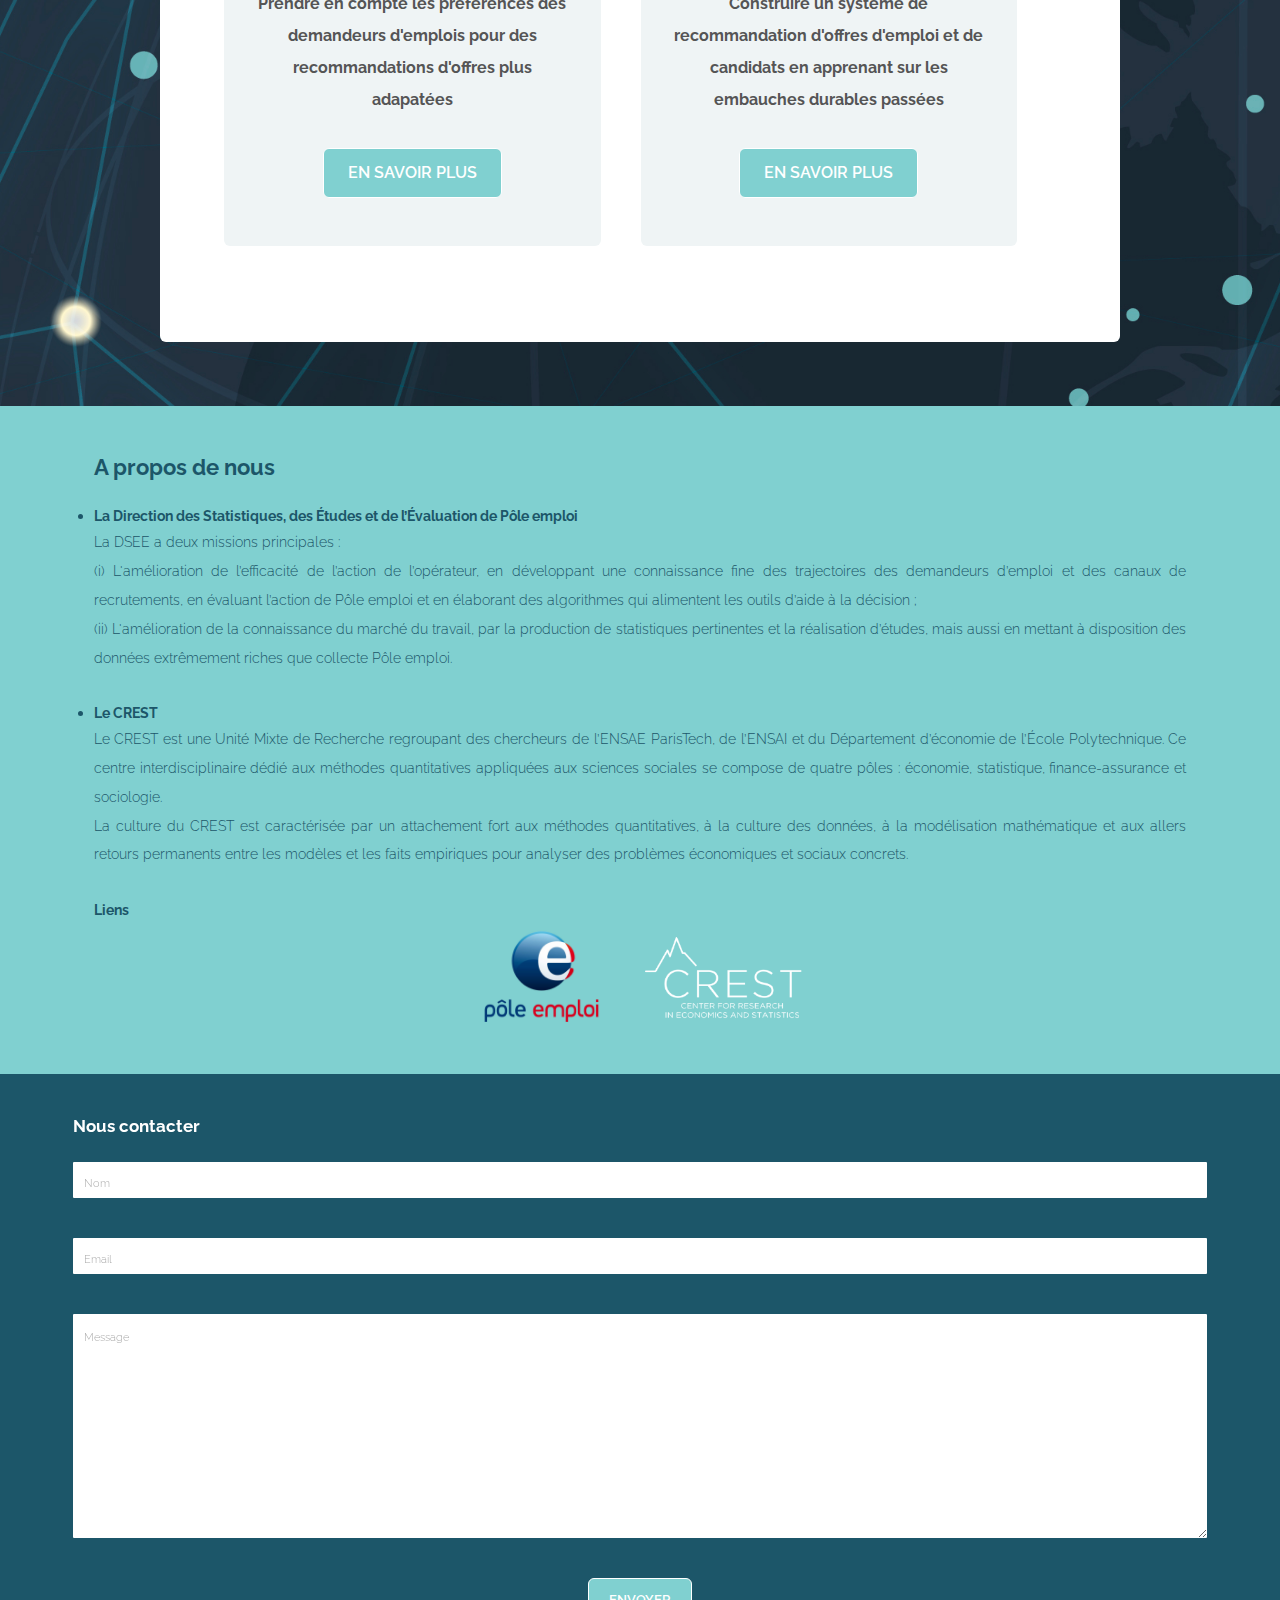
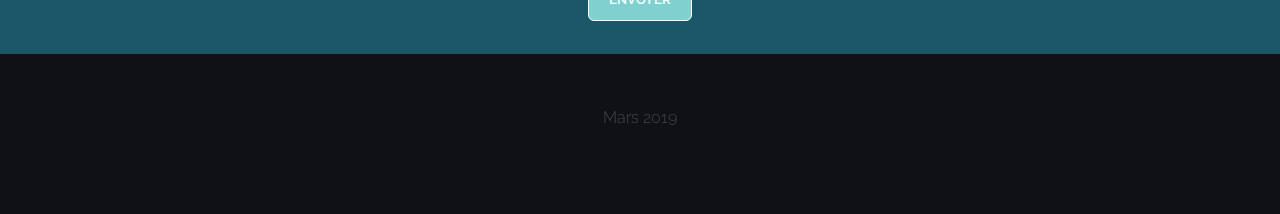
<file: project_2.html>
<!DOCTYPE HTML>
<!--
	Phase Shift by TEMPLATED
	templated.co @templatedco
	Released for free under the Creative Commons Attribution 3.0 license (templated.co/license)
-->
<html>
	<head>
		<title>Pôle emploi x CREST</title>
		<meta http-equiv="content-type" content="text/html; charset=utf-8" />
		<meta name="description" content="" />
		<meta name="keywords" content="" />
		<!--[if lte IE 8]><script src="css/ie/html5shiv.js"></script><![endif]-->
		<script src="js/jquery.min.js"></script>
		<script src="js/jquery.dropotron.min.js"></script>
		<script src="js/skel.min.js"></script>
		<script src="js/skel-layers.min.js"></script>
		<script src="js/init.js"></script>
		<noscript>
			<link rel="stylesheet" href="css/skel.css" />
			<link rel="stylesheet" href="css/style.css" />
			<link rel="stylesheet" href="css/style-wide.css" />
		</noscript>
		<!--[if lte IE 8]><link rel="stylesheet" href="css/ie/v8.css" /><![endif]-->
	</head>
    
        <!-- Global Site Tag (gtag.js) - Google Analytics -->
        <script async src="https://www.googletagmanager.com/gtag/js?id=UA-117670116-2"></script>
        <script>
          window.dataLayer = window.dataLayer || [];
          function gtag(){dataLayer.push(arguments);}
          gtag('js', new Date());

          gtag('config', 'UA-117670116-2');
        </script>
    
	<body>

		<!-- Wrapper -->
			<div class="wrapper style1">

				<!-- Header -->
					<div id="header" class="skel-panels-fixed">
						<div id="logo">
							<h1><a href="index.html">Pôle emploi x CREST</a></h1>
							<span class="tag">Expériences sur le marché du travail</span>
						</div>
						<nav id="nav">
							<ul>
								<li class="active"><a href="index.html">Accueil</a></li>
								<li><a href="">Nos projets</a>
                                    <ul class="submenu">
                                        <li><a href="project_1.html">Accès à la formation professionnelle</a></li>
                                        <li><a href="project_2.html">Algorithmes de recommandation d'offres et de candidats </a></li>
                                        <li><a href="project_3.html">Informer sur les opportunités locales d'emploi</a></li>
                                        <li><a href="project_4.html">Informer sur les chances de retour à l'emploi</a></li>
                                        <li><a href="project_5.html">Evaluation de Bob Emploi</a></li>
                                        <li><a href="project_6.html">Ciblage des programmes d'aide à la recherche</a></li>
                                      </ul>
                                </li>

							</ul>
						</nav>
					</div>

				<!-- Header -->

				<!-- Page -->
					<div id="page" class="container">
						<section>	
                           
                            <header class="major">
                                <div class = "info">
                                    <h2>Faciliter la rencontre entre recruteurs et demandeurs d'emploi grâce à des algorithmes de recommandation innovants</h2>
                                </div>
                                <div class = "img"><img src = "images/pic02.jpg" style = "width: 100%; height: auto;"> </div>
                            </header>
                            
                            <div style="clear:both"></div>
                            <br><br>
                            <p>
                                Les causes du chômage en France sont nombreuses, mais un déterminant bien connu est la présence de <b>frictions</b> sur le marché du travail, c'est à dire l'existence de facteurs qui empêchent la rencontre entre recruteurs et demandeurs d'emploi. Ceci est lié aux imperfections informationnelles, dues aux coûts de collecte, de traitement et de diffusion de l’information (qui se manifestent par exemple dans la difficulté pour un recruteur de faire une sélection parmi un grand nombre de CV, ou la difficulté pour les demandeurs d'emploi de trier un grand nombre d'offres d'emploi). Ces imperfections sont une des raisons pour laquelle certains emplois restent inoccupées alors même qu’une demande d’emploi importante est observée dans les mêmes secteurs d’emploi. 
                                
                                <br><br>
                                Une approche susceptible d'aider à la recherche d'emploi ou d'employé est celle de la <b>recommandation</b> : étant donné une requête (offre d'emploi ou CV), quels sont les documents (CV ou offre d'emploi) qui répondent le mieux à la requête? Cette liste de recommandations est en général produite par un algorithme exploitant la richesse des données sur les utilisateurs (demandeurs, offres et entreprises). En permettant aux utilisateurs d'éviter de devoir traiter une surchage d'informations (les CV du côté recruteur, et les offres d'emploi du côté demandeur) en ne leur proposent que des informations pertinentes, les systèmes de recommandation sont un moyen de faciliter l'appariement entre recruteurs et demandeurs d'emploi. 
                            </p>

                            <br> 
                            
                            <p style = "text-align: center; font-size: 1em; color:#1C5669;"><b>Deux de nos projets ont pour objectif d’évaluer l’impact de la présence de recommandations algorithmiques ou de l'amélioration d'un algorithme existant sur le comportement de recherche des demandeurs d'emploi dans un premier temps, puis sur le retour à l'emploi et le marché du travail dans son ensemble dans un second temps.</b></p>
                            
                            
                            <br><br>
                            
                            
                    <div id="extra">
						<div class="container">
							<div class="row no-collapse-1">
								<section class="5u"> 
									<div class="box_bis">
                                        <p><strong>Prendre en compte les préférences des demandeurs d'emplois pour des recommandations d'offres plus adapatées</strong></p>
										<a href="project_2_bis.html" class="button alt" style = "font-size: 1em">En savoir plus</a> </div>
								</section>
								<section class="5u"> 
									<div class="box_bis">
                                        <p><strong>Construire un système de recommandation d'offres d'emploi et de candidats en apprenant sur les embauches durables passées</strong></p>
										<a href="project_2_ter.html" class="button alt" style = "font-size: 1em">En savoir plus</a> </div>
								</section>
							</div>
						</div>
					</div>
                            
                            
						</section>
					</div>
				<!-- /Page -->



	</div>

     <section id="contact">
							<!-- Social -->
								<div class="social column">
									<h2>A propos de nous</h2>
                                    <br>
                                        
                                        <li><b>La Direction des Statistiques, des Études et de l’Évaluation de Pôle emploi</b></li> 
                                        
                                        <p>La DSEE a deux missions principales : <br>
                                        (i) L'amélioration de l’efficacité de l’action de l’opérateur, en développant une connaissance fine des trajectoires des demandeurs d’emploi et des canaux de recrutements, en évaluant l’action de Pôle emploi et en élaborant des algorithmes qui alimentent les outils d’aide à la décision ; <br>
                                        (ii) L'amélioration de la connaissance du marché du travail, par la production de statistiques pertinentes et la réalisation d’études, mais aussi en mettant à disposition des données extrêmement riches que collecte Pôle emploi. </p>
                                    
                                        <li><b>Le CREST</b></li> 

                                        <p> Le CREST est une Unité Mixte de Recherche regroupant des chercheurs de l’ENSAE ParisTech, de l’ENSAI et du Département d’économie de l’École Polytechnique. Ce centre interdisciplinaire dédié aux méthodes quantitatives appliquées aux sciences sociales se compose de quatre pôles : économie, statistique, finance-assurance et sociologie. <br> 
                                        La culture du CREST est caractérisée par un attachement fort aux méthodes quantitatives, à la culture des données, à la modélisation mathématique et aux allers retours permanents entre les modèles et les faits empiriques pour analyser des problèmes économiques et sociaux concrets.  </p>
                                    
									<h3>Liens</h3>
                                    
                                    <div style = "text-align:center;">
                                        <a href="http://www.pole-emploi.org/statistiques-analyses/"><img src = "images/logo_pole_emploi.png" style = "position: relative; width: 12%; margin-right: 2em; vertical-align: middle;"></a>
                                        <a href="crest.science"><img src = "images/logo_crest.png" style = "vertical-align: middle; width: 15%"></a>
                                    </div>
                                    


								</div>

							<!-- Form -->
								<div class="column">
                                    <h2 style = 'text-align: left;'>Nous contacter</h2>
                                    <br>
                                    <form name = "input" method="post" action="https://formspree.io/elia.perennes@ensae.fr">
                                        <div class="row">
                                            <div class="12u">
                                                <input class="text" type="text" style = "font-size: 1em;" name="name" id="name" placeholder="Nom" />
                                            </div>
                                        </div>
                                        <div class="row">
                                            <div class="12u">
                                                <input class="text" type="text" style = "font-size: 1em;"v name="email" id="email" placeholder="Email" />
                                            </div>
                                        </div>
                                        <div class="row">
                                            <div class="12u">
                                                <textarea name="message" style = "font-size: 1em;" id="message" rows="3" cols="23" placeholder="Message"></textarea>
                                            </div>
                                        </div>
                                        <div class="row">
                                            <div class="12u">
                                                <ul class="actions">
                                                    <li>
                                                        <input type="submit" value="Envoyer" class="button alt" />
                                                    </li>
                                                </ul>
                                            </div>
                                        </div>
                                    </form>
								</div>
            				

        </section>

	
	<!-- Copyright -->
		<div id="copyright">
			<div class="container">
				<div class="copyright">
					<p>Mars 2019</p>
				</div>
			</div>
		</div>

	</body>
</html>
</file>
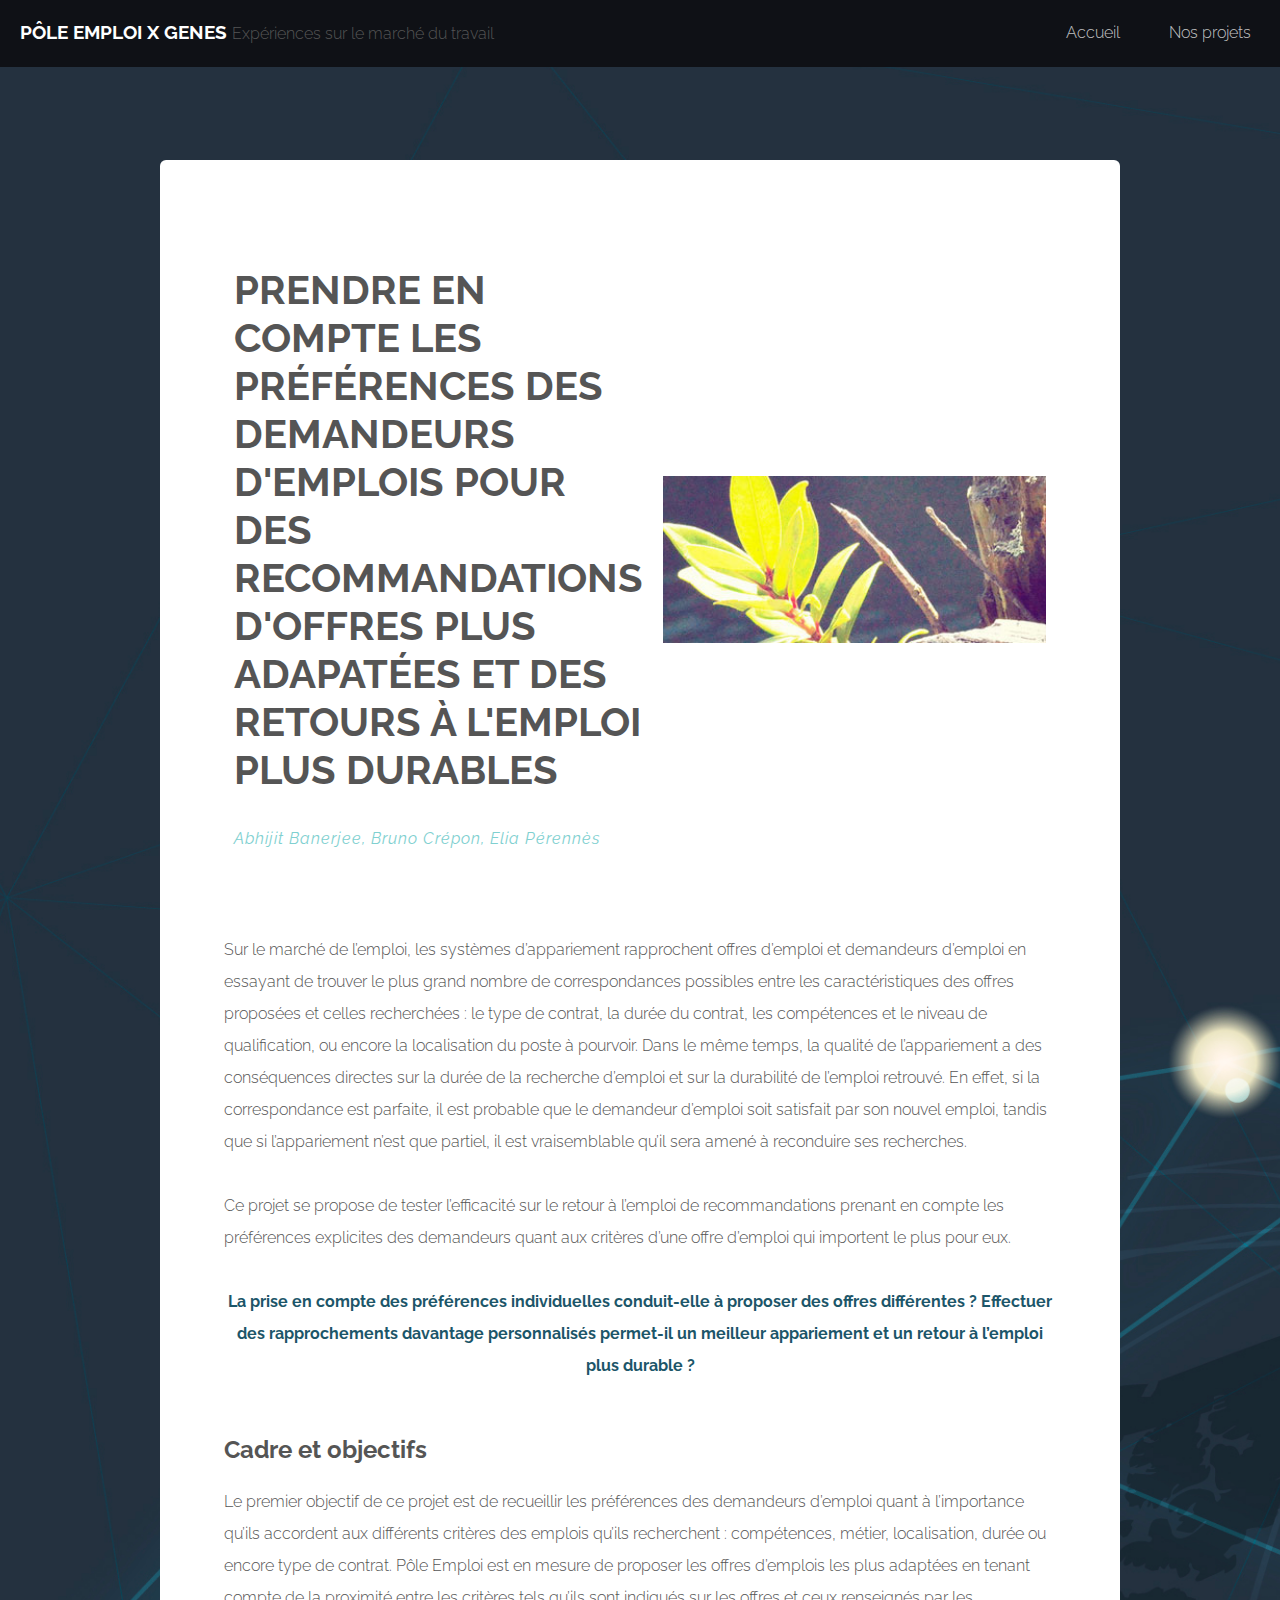
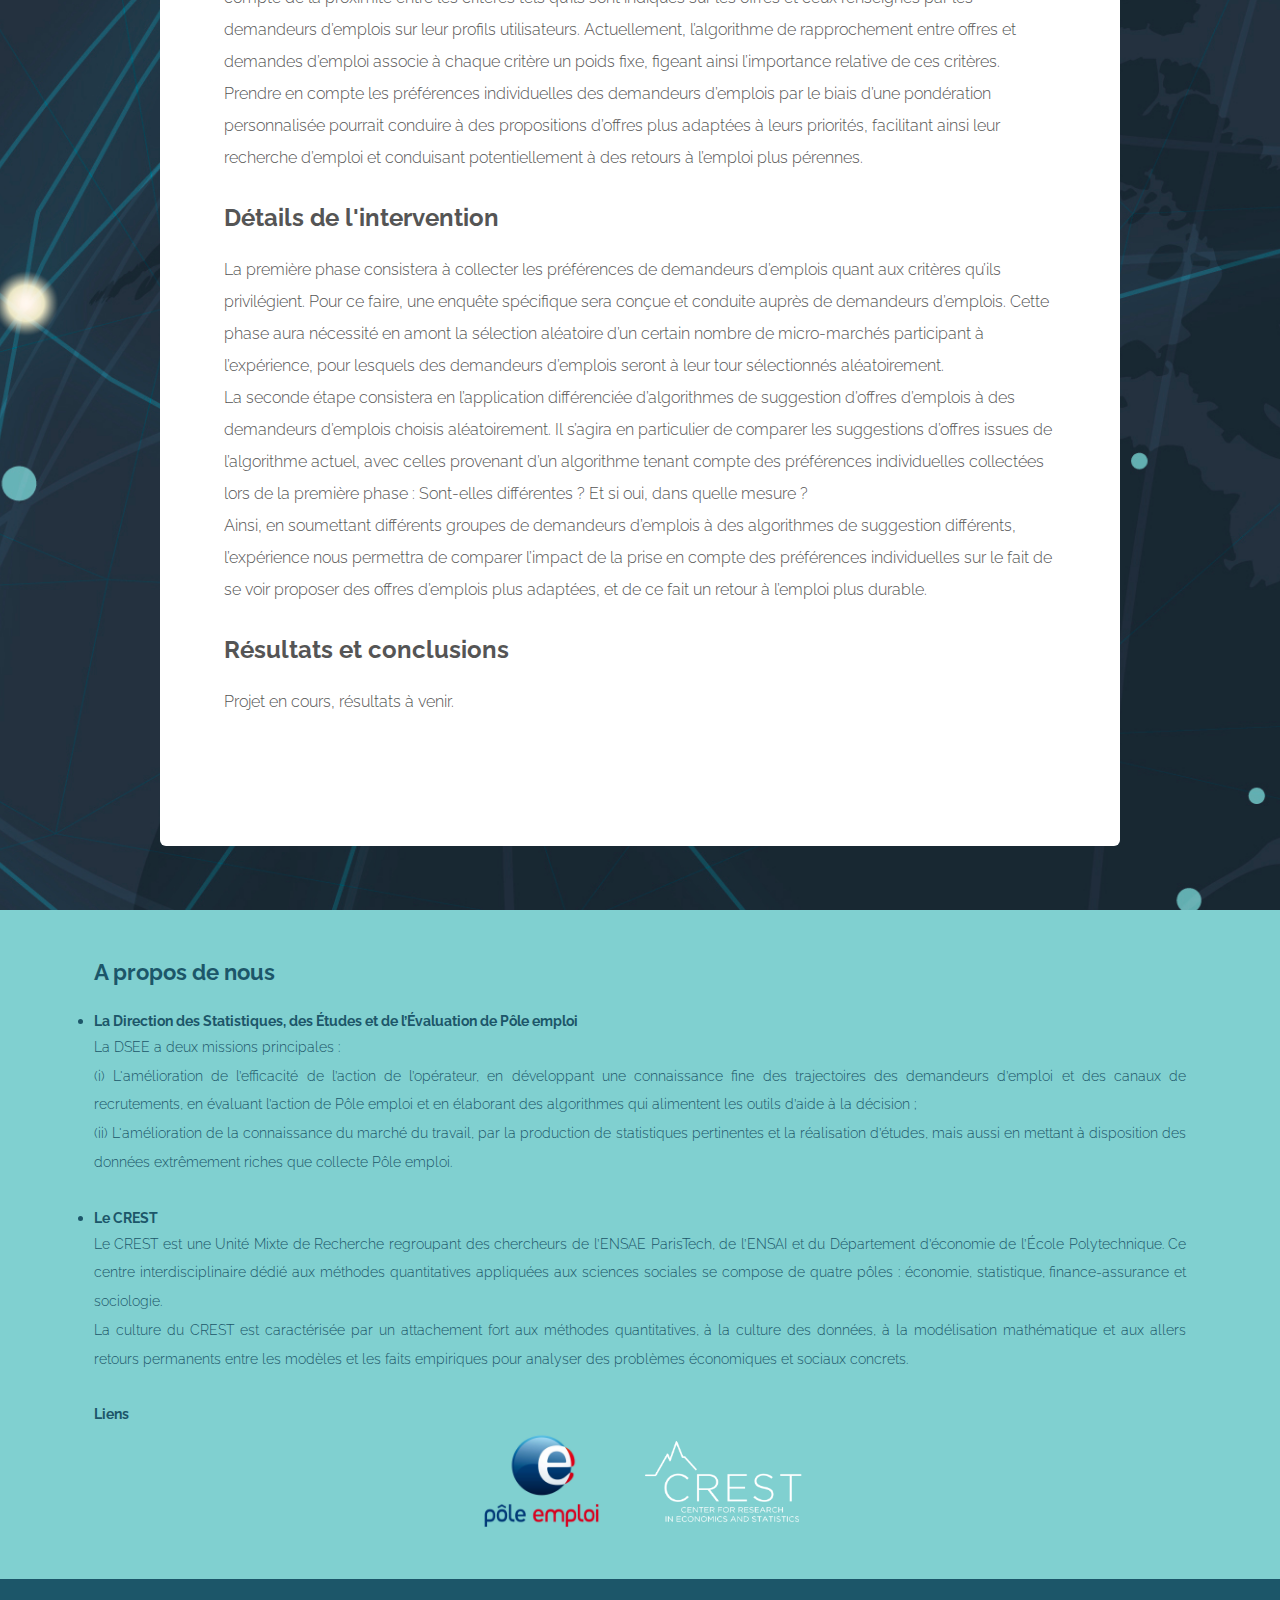
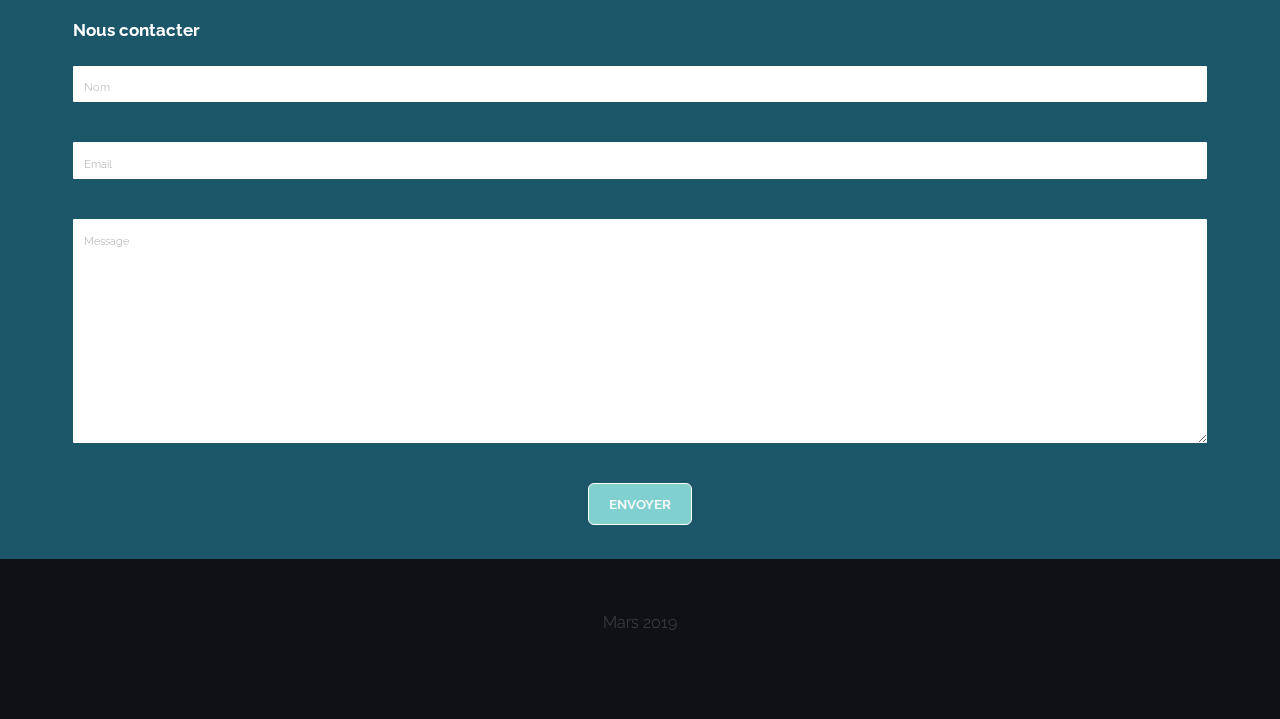
<file: project_2_bis.html>
<!DOCTYPE HTML>
<!--
	Phase Shift by TEMPLATED
	templated.co @templatedco
	Released for free under the Creative Commons Attribution 3.0 license (templated.co/license)
-->
<html>
	<head>
		<title>Pôle emploi x CREST</title>
		<meta http-equiv="content-type" content="text/html; charset=utf-8" />
		<meta name="description" content="" />
		<meta name="keywords" content="" />
		<!--[if lte IE 8]><script src="css/ie/html5shiv.js"></script><![endif]-->
		<script src="js/jquery.min.js"></script>
		<script src="js/jquery.dropotron.min.js"></script>
		<script src="js/skel.min.js"></script>
		<script src="js/skel-layers.min.js"></script>
		<script src="js/init.js"></script>
		<noscript>
			<link rel="stylesheet" href="css/skel.css" />
			<link rel="stylesheet" href="css/style.css" />
			<link rel="stylesheet" href="css/style-wide.css" />
		</noscript>
		<!--[if lte IE 8]><link rel="stylesheet" href="css/ie/v8.css" /><![endif]-->
	</head>
    
        <!-- Global Site Tag (gtag.js) - Google Analytics -->
        <script async src="https://www.googletagmanager.com/gtag/js?id=UA-117670116-2"></script>
        <script>
          window.dataLayer = window.dataLayer || [];
          function gtag(){dataLayer.push(arguments);}
          gtag('js', new Date());

          gtag('config', 'UA-117670116-2');
        </script>
    
	<body>

		<!-- Wrapper -->
			<div class="wrapper style1">

				<!-- Header -->
					<div id="header" class="skel-panels-fixed">
						<div id="logo">
							<h1><a href="index.html">Pôle emploi x GENES</a></h1>
							<span class="tag">Expériences sur le marché du travail</span>
						</div>
						<nav id="nav">
							<ul>
								<li class="active"><a href="index.html">Accueil</a></li>
								<li><a href="">Nos projets</a>
                                    <ul class="submenu">
                                        <li><a href="project_1_bis.html">Prendre en compte les préférences des demandeurs d'emploi pour mieux les conseiller</a></li>
                                        <li><a href="project_1_ter.html">Construire et tester un système de recommandation innovant </a></li>
                                        <li><a href="project_3.html">Informer sur les opportunités locales d'emploi</a></li>
                                        <li><a href="project_6.html">Informer sur les chances personnelles de retour à l'emploi</a></li>
                                        <li><a href="project_1.html">Accès à la formation professionnelle</a></li>
                                        <li><a href="project_5.html">Evaluation de Bob-Emploi</a></li>
                                      </ul>
                                </li>

							</ul>
						</nav>
					</div>

				<!-- Page -->
					<div id="page" class="container">
						<section>	
                            
                            
                            <header class="major">
                                <div class = "info">
                                    <h2>Prendre en compte les préférences des demandeurs d'emplois pour des recommandations d'offres plus adapatées et des retours à l'emploi plus durables</h2>
                                    <br>
                                    <span class="byline"><a class="sites" href="https://economics.mit.edu/faculty/banerjee">Abhijit Banerjee</a>, <a class="sites" href="https://sites.google.com/site/brunocrepon/home">Bruno Crépon</a>, <a class="sites" href="https://www.linkedin.com/in/eliaprns/">Elia Pérennès</a></span>
                                </div>
                                <div class = "img"><img src = "images/pic02.jpg" style = "width: 100%; height: auto;"> </div>
                            </header>
                            
                            

                            <br>
                            <p>
                            Sur le marché de l’emploi, les systèmes d’appariement rapprochent offres d’emploi et demandeurs d’emploi en essayant de trouver le plus grand nombre de correspondances possibles entre les caractéristiques des offres proposées et celles recherchées : le type de contrat, la durée du contrat, les compétences et le niveau de qualification, ou encore la localisation du poste à pourvoir. Dans le même temps, la qualité de l’appariement a des conséquences directes sur la durée de la recherche d’emploi et sur la durabilité de l’emploi retrouvé. En effet, si la correspondance est parfaite, il est probable que le demandeur d’emploi soit satisfait par son nouvel emploi, tandis que si l’appariement n’est que partiel, il est vraisemblable qu’il sera amené à reconduire ses recherches. 
                            <br><br>
                            Ce projet se propose de tester l’efficacité sur le retour à l’emploi de recommandations prenant en compte les préférences explicites des demandeurs quant aux critères d’une offre d’emploi qui importent le plus pour eux.
                            </p>
                        
                            <p style = "text-align: center; color:#1C5669;">    
                                <b>La prise en compte des préférences individuelles conduit-elle à proposer des offres différentes ?
                                Effectuer des rapprochements davantage personnalisés permet-il un meilleur appariement et un retour à l’emploi plus durable ?
                                </b>
                            </p>
                            <br>


                            <h2>Cadre et objectifs</h2>
                            <br>

                            <p>
                            Le premier objectif de ce projet est de recueillir les préférences des demandeurs d’emploi quant à l’importance qu’ils accordent aux différents critères des emplois qu’ils recherchent : compétences, métier, localisation, durée ou encore type de contrat.
                            Pôle Emploi est en mesure de proposer les offres d’emplois les plus adaptées en tenant compte de la proximité entre les critères tels qu’ils sont indiqués sur les offres et ceux renseignés par les demandeurs d’emplois sur leur profils utilisateurs. Actuellement, l’algorithme de rapprochement entre offres et demandes d’emploi associe à chaque critère un poids fixe, figeant ainsi l’importance relative de ces critères. Prendre en compte les préférences individuelles des demandeurs d’emplois par le biais d’une pondération personnalisée pourrait conduire à des propositions d’offres plus adaptées à leurs priorités, facilitant ainsi leur recherche d’emploi et conduisant potentiellement à des retours à l’emploi plus pérennes.

                            </p>
                        
                            <h2>Détails de l'intervention</h2>
                            <br>
                            <p>

                            La première phase consistera à collecter les préférences de demandeurs d’emplois quant aux critères qu’ils privilégient. Pour ce faire, une enquête spécifique sera conçue et conduite auprès de demandeurs d’emplois. Cette phase aura nécessité en amont la sélection aléatoire d’un certain nombre de micro-marchés participant à l’expérience, pour lesquels des demandeurs d’emplois seront à leur tour sélectionnés aléatoirement. 
                                
                                <br>

                            La seconde étape consistera en l’application différenciée d’algorithmes de suggestion d’offres d’emplois à des demandeurs d’emplois choisis aléatoirement. Il s’agira en particulier de comparer les suggestions d’offres issues de l’algorithme actuel, avec celles provenant d’un algorithme tenant compte des préférences individuelles collectées lors de la première phase : Sont-elles différentes ? Et si oui, dans quelle mesure ?
                                
                                <br>
                                
                            Ainsi, en soumettant différents groupes de demandeurs d’emplois à des algorithmes de suggestion différents, l’expérience nous permettra de comparer l’impact de la prise en compte des préférences individuelles sur le fait de se voir proposer des offres d’emplois plus adaptées, et de ce fait un retour à l’emploi plus durable.
                            </p>

                            <h2>Résultats et conclusions</h2>
                            <br>
                            <p>
                                Projet en cours, résultats à venir.</p>
        
                            
						</section>
					</div>
				<!-- /Page -->



	</div>

     <section id="contact">
							<!-- Social -->
								<div class="social column">
									<h2>A propos de nous</h2>
                                    <br>
                                        
                                        <li><b>La Direction des Statistiques, des Études et de l’Évaluation de Pôle emploi</b></li> 
                                        
                                        <p>La DSEE a deux missions principales : <br>
                                        (i) L'amélioration de l’efficacité de l’action de l’opérateur, en développant une connaissance fine des trajectoires des demandeurs d’emploi et des canaux de recrutements, en évaluant l’action de Pôle emploi et en élaborant des algorithmes qui alimentent les outils d’aide à la décision ; <br>
                                        (ii) L'amélioration de la connaissance du marché du travail, par la production de statistiques pertinentes et la réalisation d’études, mais aussi en mettant à disposition des données extrêmement riches que collecte Pôle emploi. </p>
                                    
                                        <li><b>Le CREST</b></li> 

                                        <p> Le CREST est une Unité Mixte de Recherche regroupant des chercheurs de l’ENSAE ParisTech, de l’ENSAI et du Département d’économie de l’École Polytechnique. Ce centre interdisciplinaire dédié aux méthodes quantitatives appliquées aux sciences sociales se compose de quatre pôles : économie, statistique, finance-assurance et sociologie. <br> 
                                        La culture du CREST est caractérisée par un attachement fort aux méthodes quantitatives, à la culture des données, à la modélisation mathématique et aux allers retours permanents entre les modèles et les faits empiriques pour analyser des problèmes économiques et sociaux concrets.  </p>
                                    
									<h3>Liens</h3>
                                    
                                    <div style = "text-align:center;">
                                        <a href="http://www.pole-emploi.org/statistiques-analyses/"><img src = "images/logo_pole_emploi.png" style = "position: relative; width: 12%; margin-right: 2em; vertical-align: middle;"></a>
                                        <a href="crest.science"><img src = "images/logo_crest.png" style = "vertical-align: middle; width: 15%"></a>
                                    </div>
                                    


								</div>

							<!-- Form -->
								<div class="column">
                                    <h2 style = 'text-align: left;'>Nous contacter</h2>
                                    <br>
                                    <form name = "input" method="post" action="https://formspree.io/elia.perennes@ensae.fr">
                                        <div class="row">
                                            <div class="12u">
                                                <input class="text" type="text" style = "font-size: 1em;" name="name" id="name" placeholder="Nom" />
                                            </div>
                                        </div>
                                        <div class="row">
                                            <div class="12u">
                                                <input class="text" type="text" style = "font-size: 1em;"v name="email" id="email" placeholder="Email" />
                                            </div>
                                        </div>
                                        <div class="row">
                                            <div class="12u">
                                                <textarea name="message" style = "font-size: 1em;" id="message" rows="3" cols="23" placeholder="Message"></textarea>
                                            </div>
                                        </div>
                                        <div class="row">
                                            <div class="12u">
                                                <ul class="actions">
                                                    <li>
                                                        <input type="submit" value="Envoyer" class="button alt" />
                                                    </li>
                                                </ul>
                                            </div>
                                        </div>
                                    </form>
								</div>
            				

        </section>

	
	<!-- Copyright -->
		<div id="copyright">
			<div class="container">
				<div class="copyright">
					<p>Mars 2019</p>
				</div>
			</div>
		</div>

	</body>
</html>
</file>
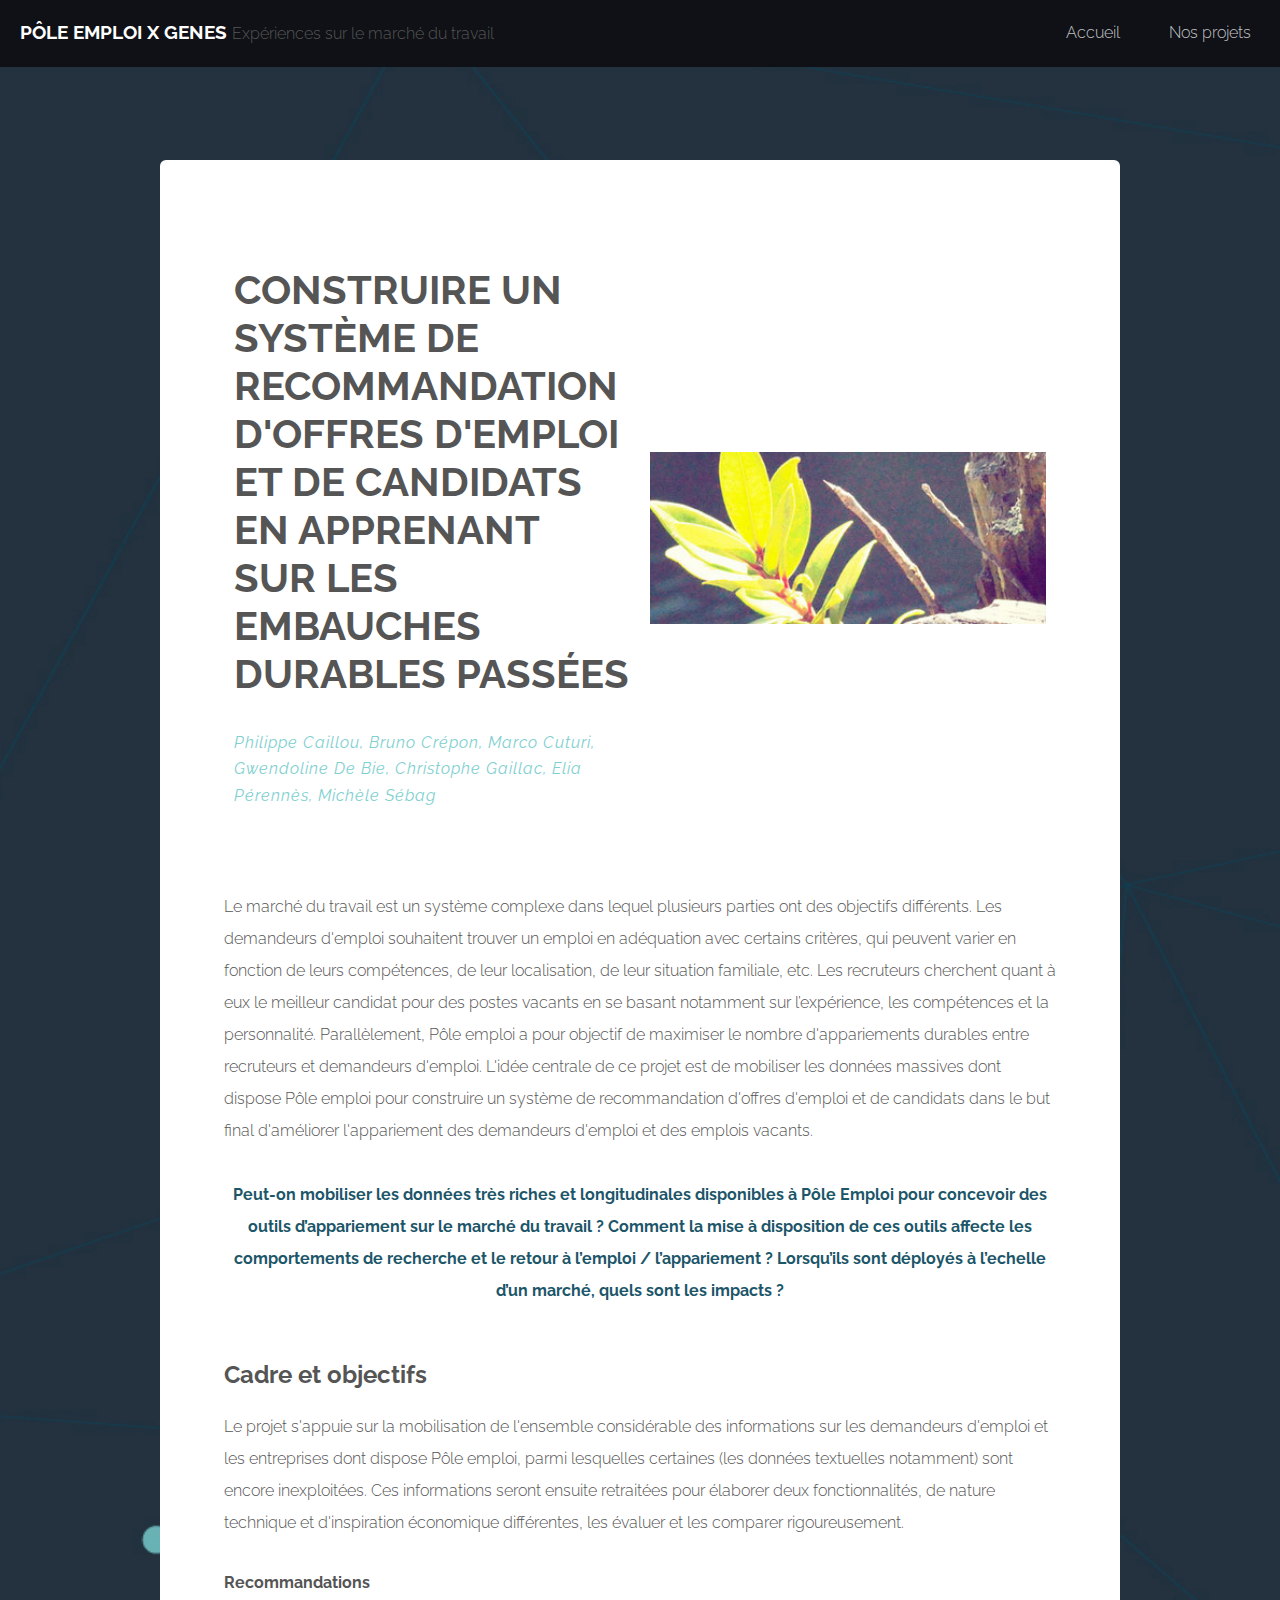
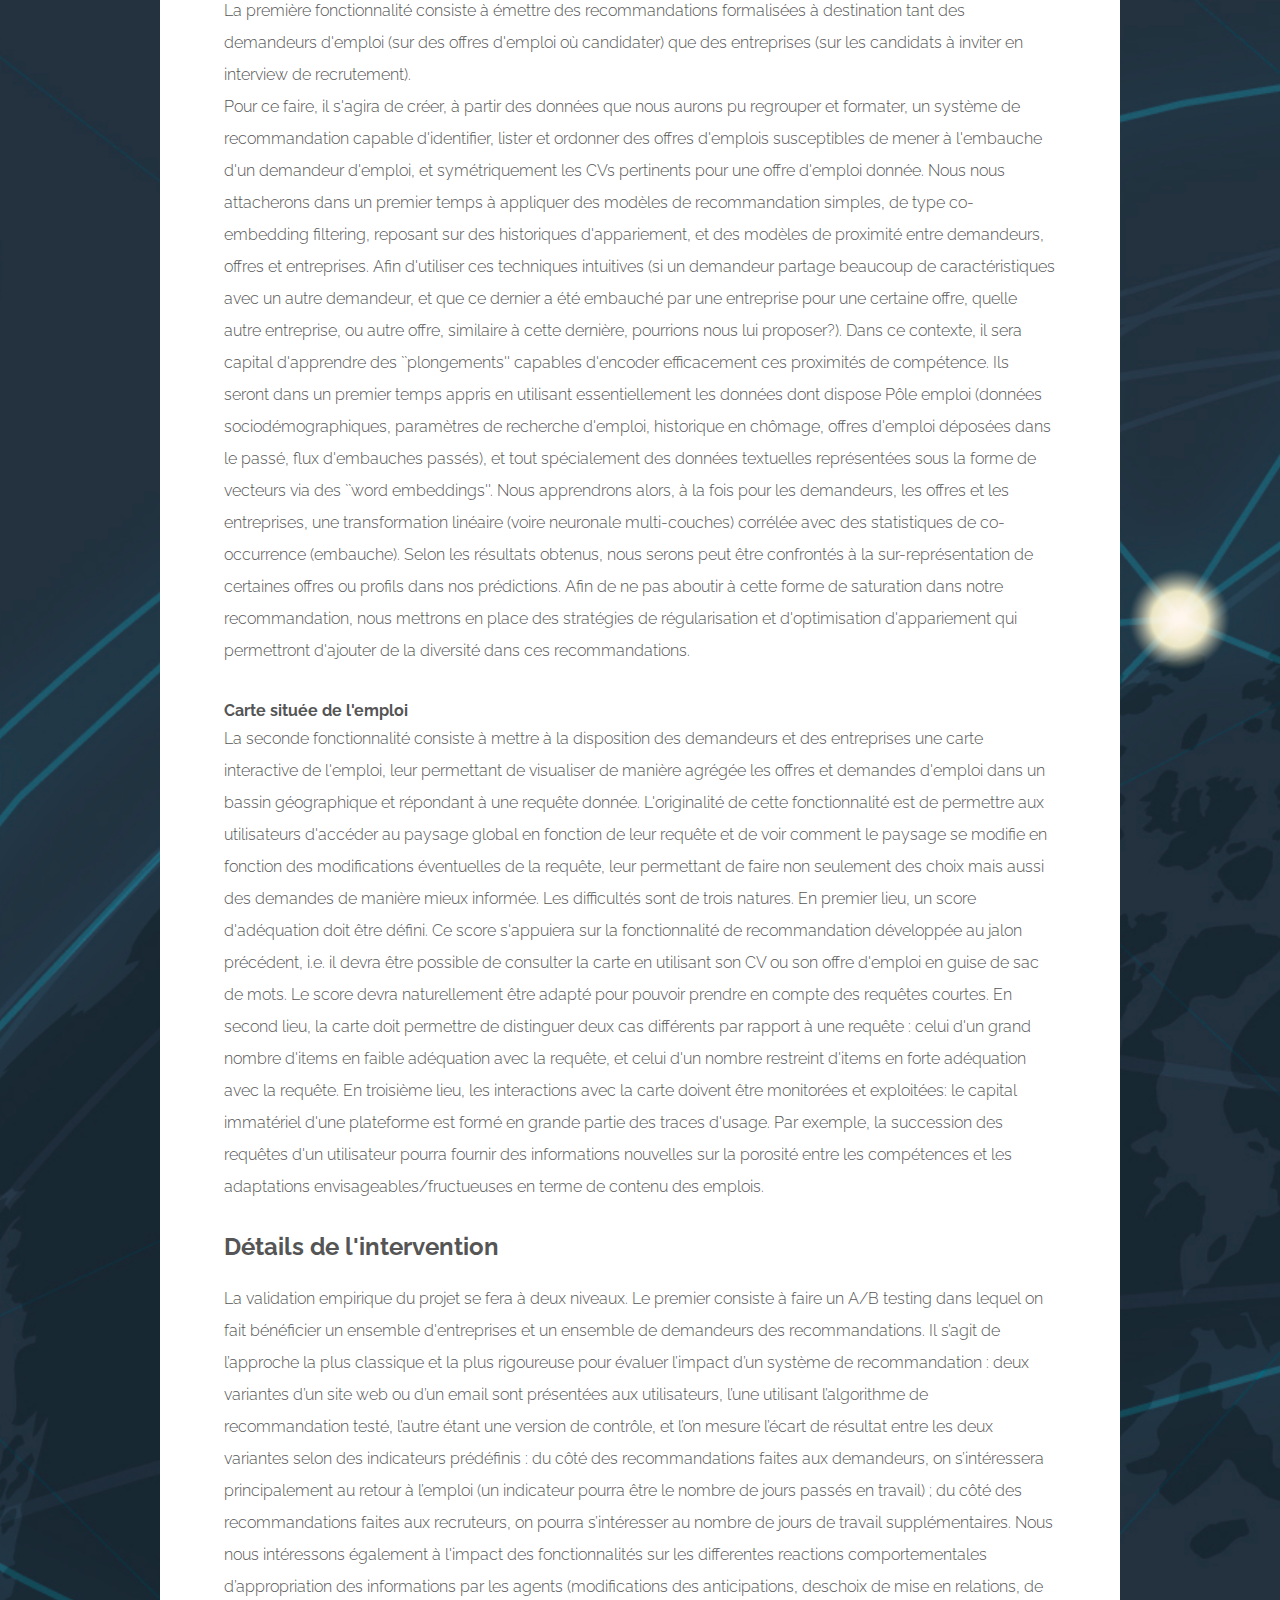
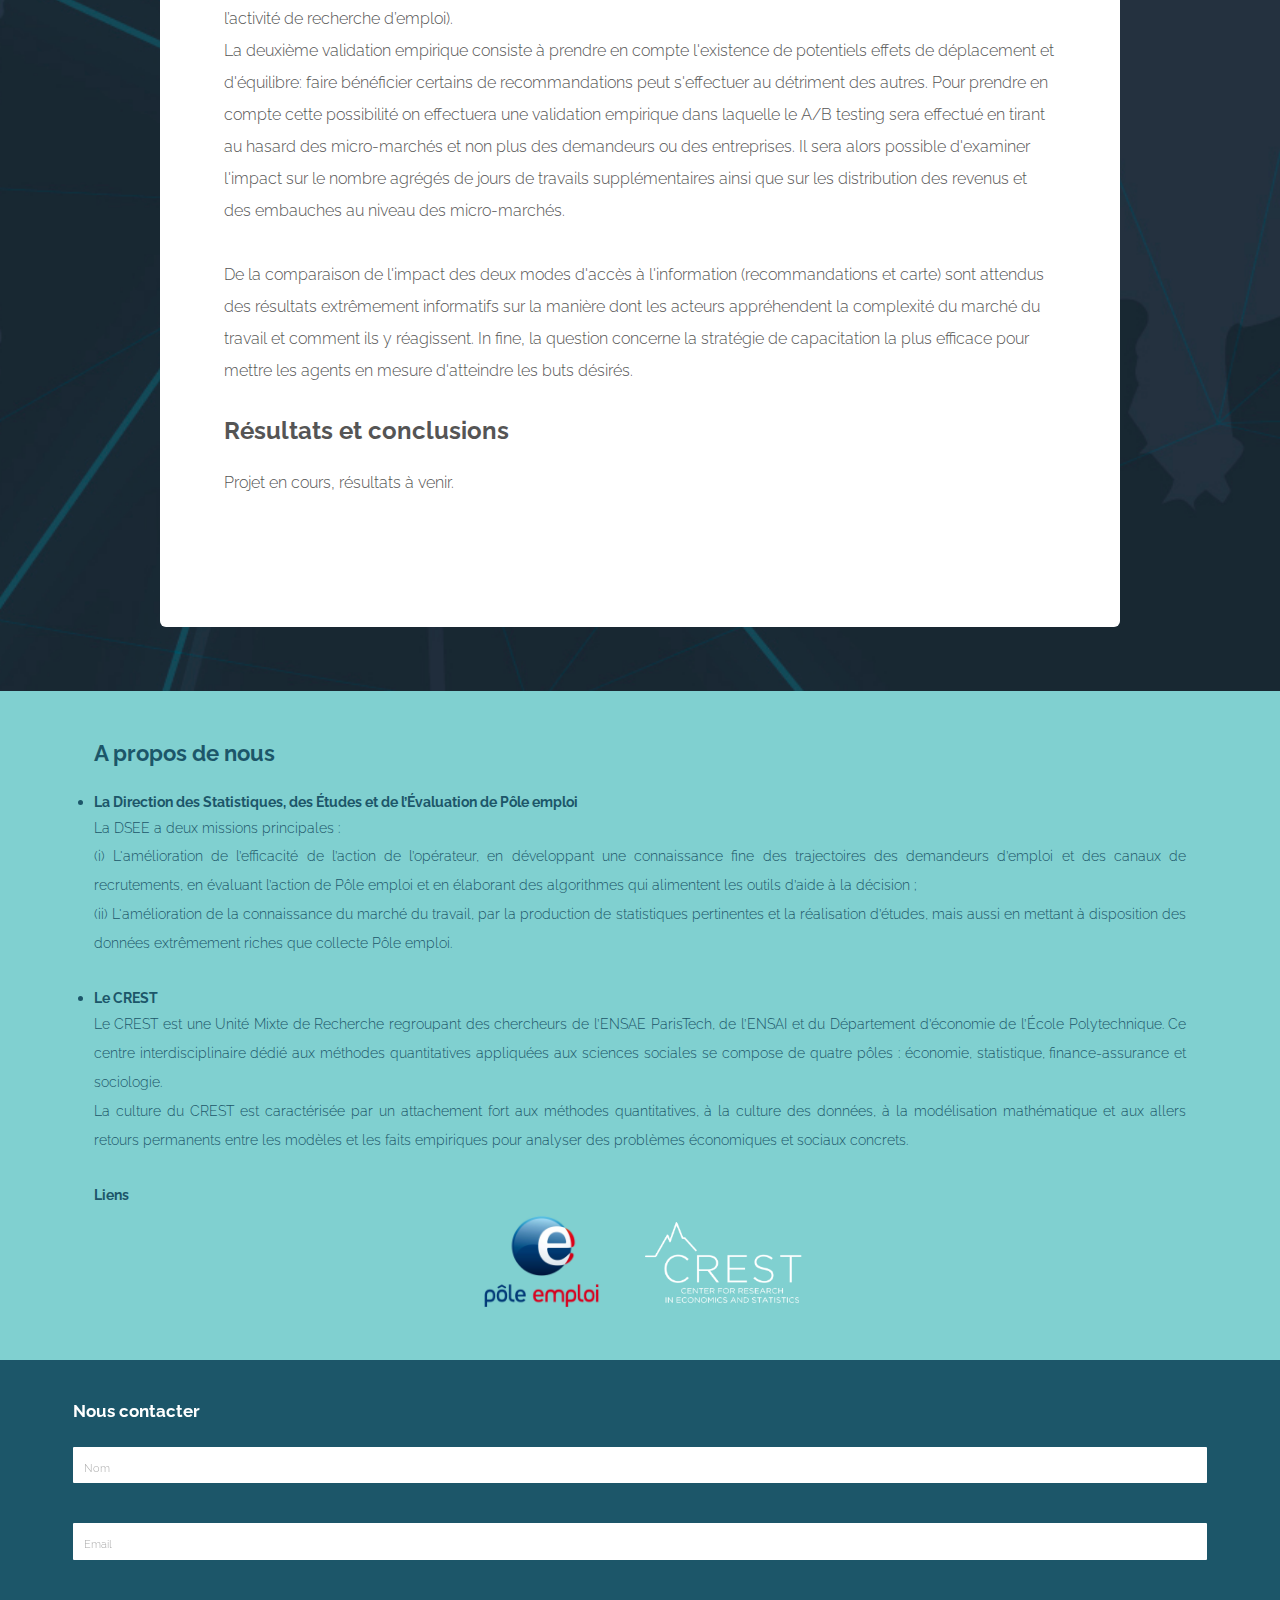
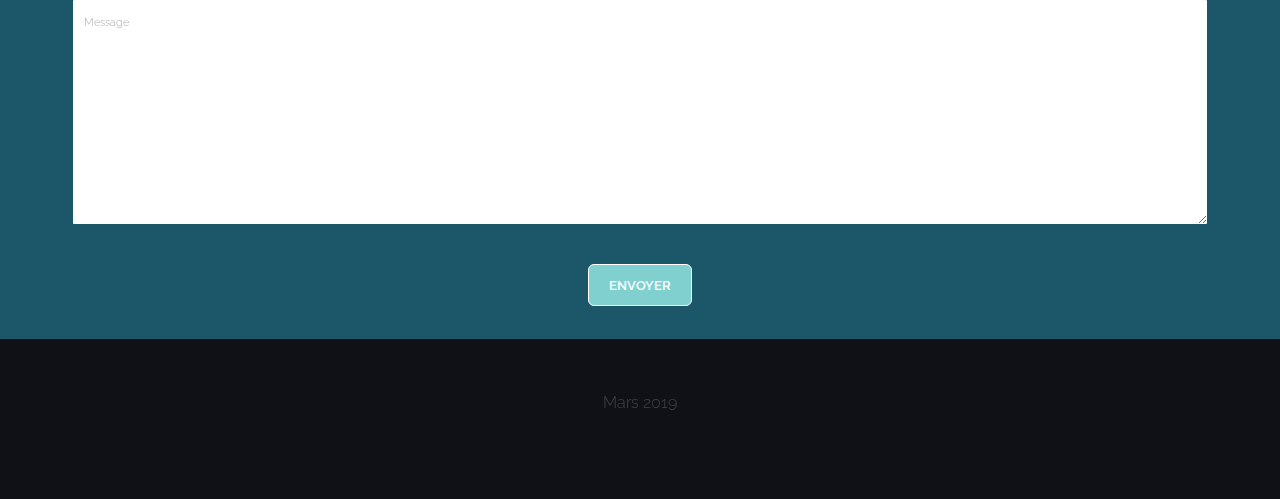
<file: project_2_ter.html>
<!DOCTYPE HTML>
<!--
	Phase Shift by TEMPLATED
	templated.co @templatedco
	Released for free under the Creative Commons Attribution 3.0 license (templated.co/license)
-->
<html>
	<head>
		<title>Pôle emploi x CREST</title>
		<meta http-equiv="content-type" content="text/html; charset=utf-8" />
		<meta name="description" content="" />
		<meta name="keywords" content="" />
		<!--[if lte IE 8]><script src="css/ie/html5shiv.js"></script><![endif]-->
		<script src="js/jquery.min.js"></script>
		<script src="js/jquery.dropotron.min.js"></script>
		<script src="js/skel.min.js"></script>
		<script src="js/skel-layers.min.js"></script>
		<script src="js/init.js"></script>
		<noscript>
			<link rel="stylesheet" href="css/skel.css" />
			<link rel="stylesheet" href="css/style.css" />
			<link rel="stylesheet" href="css/style-wide.css" />
		</noscript>
		<!--[if lte IE 8]><link rel="stylesheet" href="css/ie/v8.css" /><![endif]-->
	</head>
    
        <!-- Global Site Tag (gtag.js) - Google Analytics -->
        <script async src="https://www.googletagmanager.com/gtag/js?id=UA-117670116-2"></script>
        <script>
          window.dataLayer = window.dataLayer || [];
          function gtag(){dataLayer.push(arguments);}
          gtag('js', new Date());

          gtag('config', 'UA-117670116-2');
        </script>
    
	<body>

		<!-- Wrapper -->
			<div class="wrapper style1">

				<!-- Header -->
					<div id="header" class="skel-panels-fixed">
						<div id="logo">
							<h1><a href="index.html">Pôle emploi x GENES</a></h1>
							<span class="tag">Expériences sur le marché du travail</span>
						</div>
						<nav id="nav">
							<ul>
								<li class="active"><a href="index.html">Accueil</a></li>
								<li><a href="">Nos projets</a>
                                    <ul class="submenu">
                                        <li><a href="project_1_bis.html">Prendre en compte les préférences des demandeurs d'emploi pour mieux les conseiller</a></li>
                                        <li><a href="project_1_ter.html">Construire et tester un système de recommandation innovant </a></li>
                                        <li><a href="project_3.html">Informer sur les opportunités locales d'emploi</a></li>
                                        <li><a href="project_6.html">Informer sur les chances personnelles de retour à l'emploi</a></li>
                                        <li><a href="project_1.html">Accès à la formation professionnelle</a></li>
                                        <li><a href="project_5.html">Evaluation de Bob-Emploi</a></li>
                                      </ul>
                                </li>

							</ul>
						</nav>
					</div>

				<!-- Page -->
					<div id="page" class="container">
						<section>	
                            
                            <header class="major">
                                <div class = "info">
                                    <h2>Construire un système de recommandation d'offres d'emploi et de candidats en apprenant sur les embauches durables passées</h2>
                                    <br>
                                    <span class="byline">
                                    <a class="sites" href="https://sites.google.com/site/brunocrepon/home">Philippe Caillou</a>, 
                                    <a class="sites" href="https://sites.google.com/site/brunocrepon/home">Bruno Crépon</a>, 
                                    <a class="sites" href="https://sites.google.com/site/dylanglover/home">Marco Cuturi</a>, 
                                    <a class="sites" href="https://sites.google.com/site/brunocrepon/home">Gwendoline De Bie</a>, 
                                    <a class="sites" href="https://sites.google.com/site/brunocrepon/home">Christophe Gaillac</a>, 
                                    <a class="sites" href="https://www.linkedin.com/in/eliaprns/">Elia Pérennès</a>, 
                                    <a class="sites" href="https://sites.google.com/site/brunocrepon/home">Michèle Sébag</a></span>
                                </div>
                                <div class = "img"><img src = "images/pic02.jpg" style = "width: 100%; height: auto;"> </div>
                            </header>
                            
                            
                            <div style = "clear: both;"></div>
                    
                            <br>
                
                            <p>
                                Le marché du travail est un système complexe dans lequel plusieurs parties ont des objectifs différents. Les demandeurs d'emploi souhaitent trouver un emploi en adéquation avec certains critères, qui peuvent varier en fonction de leurs compétences, de leur localisation, de leur situation familiale, etc. Les recruteurs cherchent quant à eux le meilleur candidat pour des postes vacants en se basant notamment sur l’expérience, les compétences et la personnalité. Parallèlement, Pôle emploi a pour objectif de maximiser le nombre d'appariements durables entre recruteurs et demandeurs d'emploi. L'idée centrale de ce projet est de mobiliser les données massives dont dispose Pôle emploi pour construire un système de recommandation d'offres d'emploi et de candidats dans le but final d'améliorer l'appariement des demandeurs d'emploi et des emplois vacants. 
                            </p>
                        
                            <p style = "text-align: center; color:#1C5669;">   
                                <b>
                                Peut-on mobiliser les données très riches et longitudinales disponibles à Pôle Emploi pour concevoir des outils d’appariement sur le marché du travail ? Comment la mise à disposition de ces outils affecte les comportements de recherche et le retour à l’emploi / l’appariement ? Lorsqu’ils sont déployés à l’echelle d’un marché, quels sont les impacts ?</b>
                                
                            </p>
                            <br>
				            <h2>Cadre et objectifs</h2>
                            <br>
                            <p>

                            Le projet s'appuie sur la mobilisation de l'ensemble considérable des informations sur les demandeurs d'emploi et les entreprises dont dispose Pôle emploi, parmi lesquelles certaines (les données textuelles notamment) sont encore inexploitées. Ces informations seront ensuite retraitées pour élaborer deux fonctionnalités, de nature technique et d'inspiration économique différentes, les évaluer et les comparer rigoureusement.

                            </p>
                                
                                <h3>Recommandations</h3>
                                
                            <p>La première fonctionnalité consiste à émettre des recommandations formalisées à destination tant des demandeurs d'emploi (sur des offres d'emploi où candidater) que des entreprises (sur les candidats à inviter en interview de recrutement). 
                                
                            <br>
                                
                            Pour ce faire, il s'agira de créer, à partir des données que nous aurons pu regrouper et formater, un système de recommandation capable d'identifier, lister et ordonner des offres d'emplois susceptibles de mener à l'embauche d'un demandeur d'emploi, et symétriquement les CVs pertinents pour une offre d'emploi donnée. Nous nous attacherons dans un premier temps à appliquer des modèles de recommandation simples, de type co-embedding filtering, reposant sur des historiques d'appariement, et des modèles de proximité entre demandeurs, offres et entreprises. Afin d'utiliser ces techniques intuitives (si un demandeur partage beaucoup de caractéristiques avec un autre demandeur, et que ce dernier a été embauché par une entreprise pour une certaine offre, quelle autre entreprise, ou autre offre, similaire à cette dernière, pourrions nous lui proposer?).  Dans ce contexte, il sera capital d'apprendre des ``plongements'' capables d'encoder efficacement ces proximités de compétence. Ils seront dans un premier temps appris en utilisant essentiellement les données dont dispose Pôle emploi (données sociodémographiques, paramètres de recherche d'emploi, historique en chômage, offres d'emploi déposées dans le passé, flux d'embauches passés), et tout spécialement des données textuelles représentées sous la forme de vecteurs via des ``word embeddings''.  Nous apprendrons alors, à la fois pour les demandeurs, les offres et les entreprises, une transformation linéaire (voire neuronale multi-couches) corrélée avec des statistiques de co-occurrence (embauche). Selon les résultats obtenus, nous serons peut être confrontés à la sur-représentation de certaines offres ou profils dans nos prédictions. Afin de ne pas aboutir à cette forme de saturation dans notre recommandation, nous mettrons en place des stratégies de régularisation et d'optimisation d'appariement qui permettront d'ajouter de la diversité dans ces recommandations. </p>
                            
                                <h3>Carte située de l'emploi</h3>
                                
                            <p>La seconde fonctionnalité consiste à mettre à la disposition des demandeurs et des entreprises une carte interactive de l'emploi, leur permettant de visualiser de manière agrégée les offres et demandes d'emploi dans un bassin géographique et répondant à une requête donnée. L'originalité de cette fonctionnalité est de permettre aux utilisateurs d'accéder au paysage global en fonction de leur requête et de voir comment le paysage se modifie en fonction des modifications éventuelles de la requête, leur permettant de faire non seulement des choix mais aussi des demandes de manière mieux informée. Les difficultés sont de trois natures.

                            En premier lieu, un score d'adéquation doit être défini. Ce score s'appuiera sur la fonctionnalité de recommandation développée au jalon précédent, i.e. il devra être possible de consulter la carte en utilisant son CV ou son offre d'emploi en guise de sac de mots. Le score devra naturellement être adapté pour pouvoir prendre en compte des requêtes courtes. 

                            En second lieu, la carte doit permettre de distinguer deux cas différents par rapport à une requête : celui d'un grand nombre d'items en faible adéquation avec la requête, et celui d'un nombre restreint d'items en forte adéquation avec la requête. 

                            En troisième lieu, les interactions avec la carte doivent être monitorées et exploitées: le capital immatériel d'une plateforme est formé en grande partie des traces d'usage. Par exemple, la succession des requêtes d'un utilisateur pourra fournir des informations nouvelles sur la porosité entre les compétences et les adaptations envisageables/fructueuses en terme de contenu des emplois.

                            </p>
                            

                            <h2>Détails de l'intervention</h2>
                            <br>
                            
                            
                            <p>La validation empirique du projet se fera à deux niveaux. Le premier consiste à faire un A/B testing dans lequel on fait bénéficier un ensemble d'entreprises et un ensemble de demandeurs des recommandations. Il s’agit de l’approche la plus classique et la plus rigoureuse pour évaluer l’impact d’un système de recommandation : deux variantes d’un site web ou d’un email sont présentées aux utilisateurs, l’une utilisant l’algorithme de recommandation testé, l’autre étant une version de contrôle, et l’on mesure l’écart de résultat entre les deux variantes selon des indicateurs prédéfinis : du côté des recommandations faites aux demandeurs, on s’intéressera principalement au retour à l’emploi (un indicateur pourra être le nombre de jours passés en travail) ; du côté des recommandations faites aux recruteurs, on pourra s’intéresser au nombre de jours de travail supplémentaires. Nous nous intéressons également à l'impact des fonctionnalités sur les differentes reactions comportementales d’appropriation des informations par les agents (modifications des anticipations, deschoix de mise en relations, de l’activité de recherche d’emploi).
                            
                            <br>
                            
                            La deuxième validation empirique consiste à prendre en compte l'existence de potentiels effets de déplacement et d'équilibre: faire bénéficier certains de recommandations peut s'effectuer au détriment des autres. Pour prendre en compte cette possibilité on effectuera une validation empirique dans laquelle le A/B testing sera effectué en tirant au hasard des micro-marchés et non plus des demandeurs ou des entreprises. Il sera alors possible d'examiner l'impact sur le nombre agrégés de jours de travails supplémentaires ainsi que sur les distribution des revenus et des embauches au niveau des micro-marchés. 
                            </p>
                    
                            <p>De la comparaison de l'impact des deux modes d'accès à l'information (recommandations et carte) sont attendus des résultats extrêmement informatifs sur la manière dont les acteurs appréhendent la complexité du marché du travail et comment ils y réagissent. In fine, la question concerne la stratégie de capacitation la plus efficace pour mettre les agents en mesure d'atteindre les buts désirés. </p>

                            <h2>Résultats et conclusions</h2>
                            <br>
                            <p>
                                Projet en cours, résultats à venir.</p>
                            
                            
						</section>
					</div>
				<!-- /Page -->



	</div>

     <section id="contact">
							<!-- Social -->
								<div class="social column">
									<h2>A propos de nous</h2>
                                    <br>
                                        
                                        <li><b>La Direction des Statistiques, des Études et de l’Évaluation de Pôle emploi</b></li> 
                                        
                                        <p>La DSEE a deux missions principales : <br>
                                        (i) L'amélioration de l’efficacité de l’action de l’opérateur, en développant une connaissance fine des trajectoires des demandeurs d’emploi et des canaux de recrutements, en évaluant l’action de Pôle emploi et en élaborant des algorithmes qui alimentent les outils d’aide à la décision ; <br>
                                        (ii) L'amélioration de la connaissance du marché du travail, par la production de statistiques pertinentes et la réalisation d’études, mais aussi en mettant à disposition des données extrêmement riches que collecte Pôle emploi. </p>
                                    
                                        <li><b>Le CREST</b></li> 

                                        <p> Le CREST est une Unité Mixte de Recherche regroupant des chercheurs de l’ENSAE ParisTech, de l’ENSAI et du Département d’économie de l’École Polytechnique. Ce centre interdisciplinaire dédié aux méthodes quantitatives appliquées aux sciences sociales se compose de quatre pôles : économie, statistique, finance-assurance et sociologie. <br> 
                                        La culture du CREST est caractérisée par un attachement fort aux méthodes quantitatives, à la culture des données, à la modélisation mathématique et aux allers retours permanents entre les modèles et les faits empiriques pour analyser des problèmes économiques et sociaux concrets.  </p>
                                    
									<h3>Liens</h3>
                                    
                                    <div style = "text-align:center;">
                                        <a href="http://www.pole-emploi.org/statistiques-analyses/"><img src = "images/logo_pole_emploi.png" style = "position: relative; width: 12%; margin-right: 2em; vertical-align: middle;"></a>
                                        <a href="crest.science"><img src = "images/logo_crest.png" style = "vertical-align: middle; width: 15%"></a>
                                    </div>
                                    
                                    
                                    


								</div>

							<!-- Form -->
								<div class="column">
                                    <h2 style = 'text-align: left;'>Nous contacter</h2>
                                    <br>
                                    <form name = "input" method="post" action="https://formspree.io/elia.perennes@ensae.fr">
                                        <div class="row">
                                            <div class="12u">
                                                <input class="text" type="text" style = "font-size: 1em;" name="name" id="name" placeholder="Nom" />
                                            </div>
                                        </div>
                                        <div class="row">
                                            <div class="12u">
                                                <input class="text" type="text" style = "font-size: 1em;"v name="email" id="email" placeholder="Email" />
                                            </div>
                                        </div>
                                        <div class="row">
                                            <div class="12u">
                                                <textarea name="message" style = "font-size: 1em;" id="message" rows="3" cols="23" placeholder="Message"></textarea>
                                            </div>
                                        </div>
                                        <div class="row">
                                            <div class="12u">
                                                <ul class="actions">
                                                    <li>
                                                        <input type="submit" value="Envoyer" class="button alt" />
                                                    </li>
                                                </ul>
                                            </div>
                                        </div>
                                    </form>
								</div>
            				

        </section>

	
	<!-- Copyright -->
		<div id="copyright">
			<div class="container">
				<div class="copyright">
					<p>Mars 2019</p>
				</div>
			</div>
		</div>

	</body>
</html>
</file>
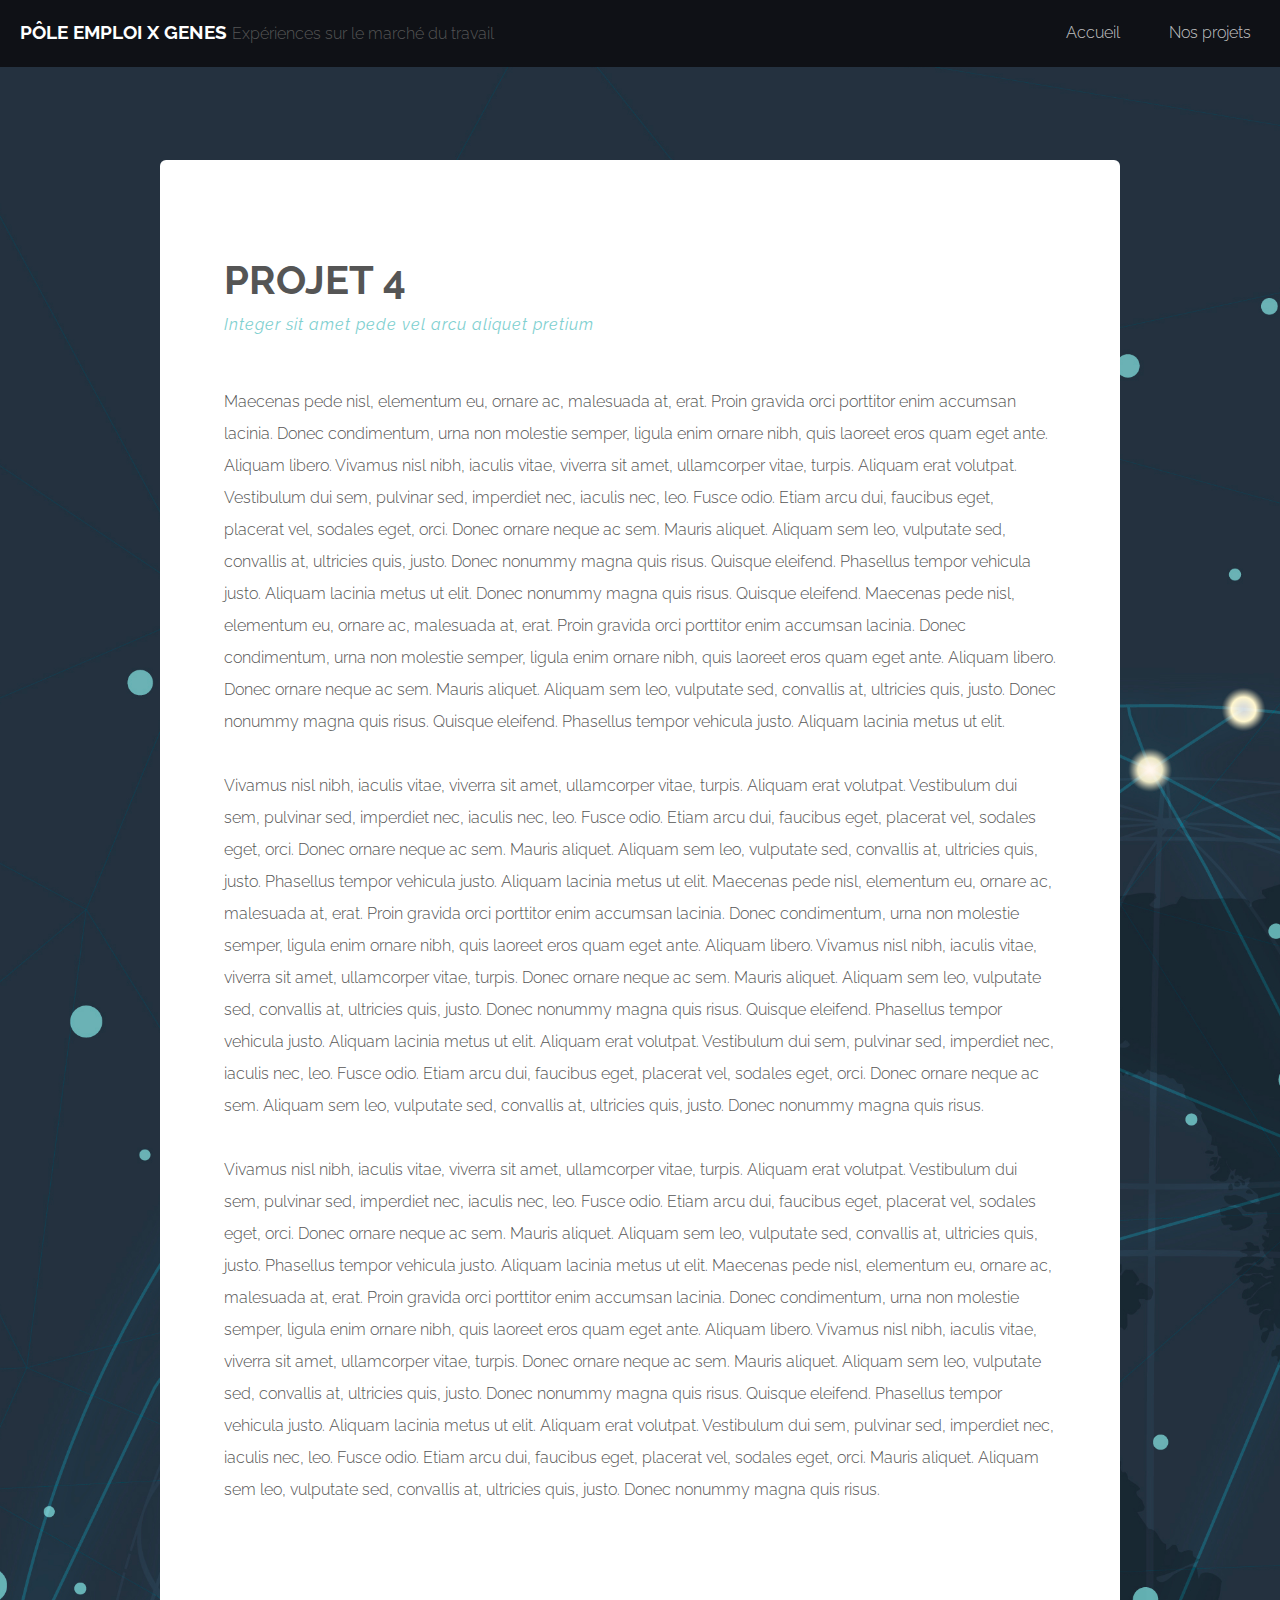
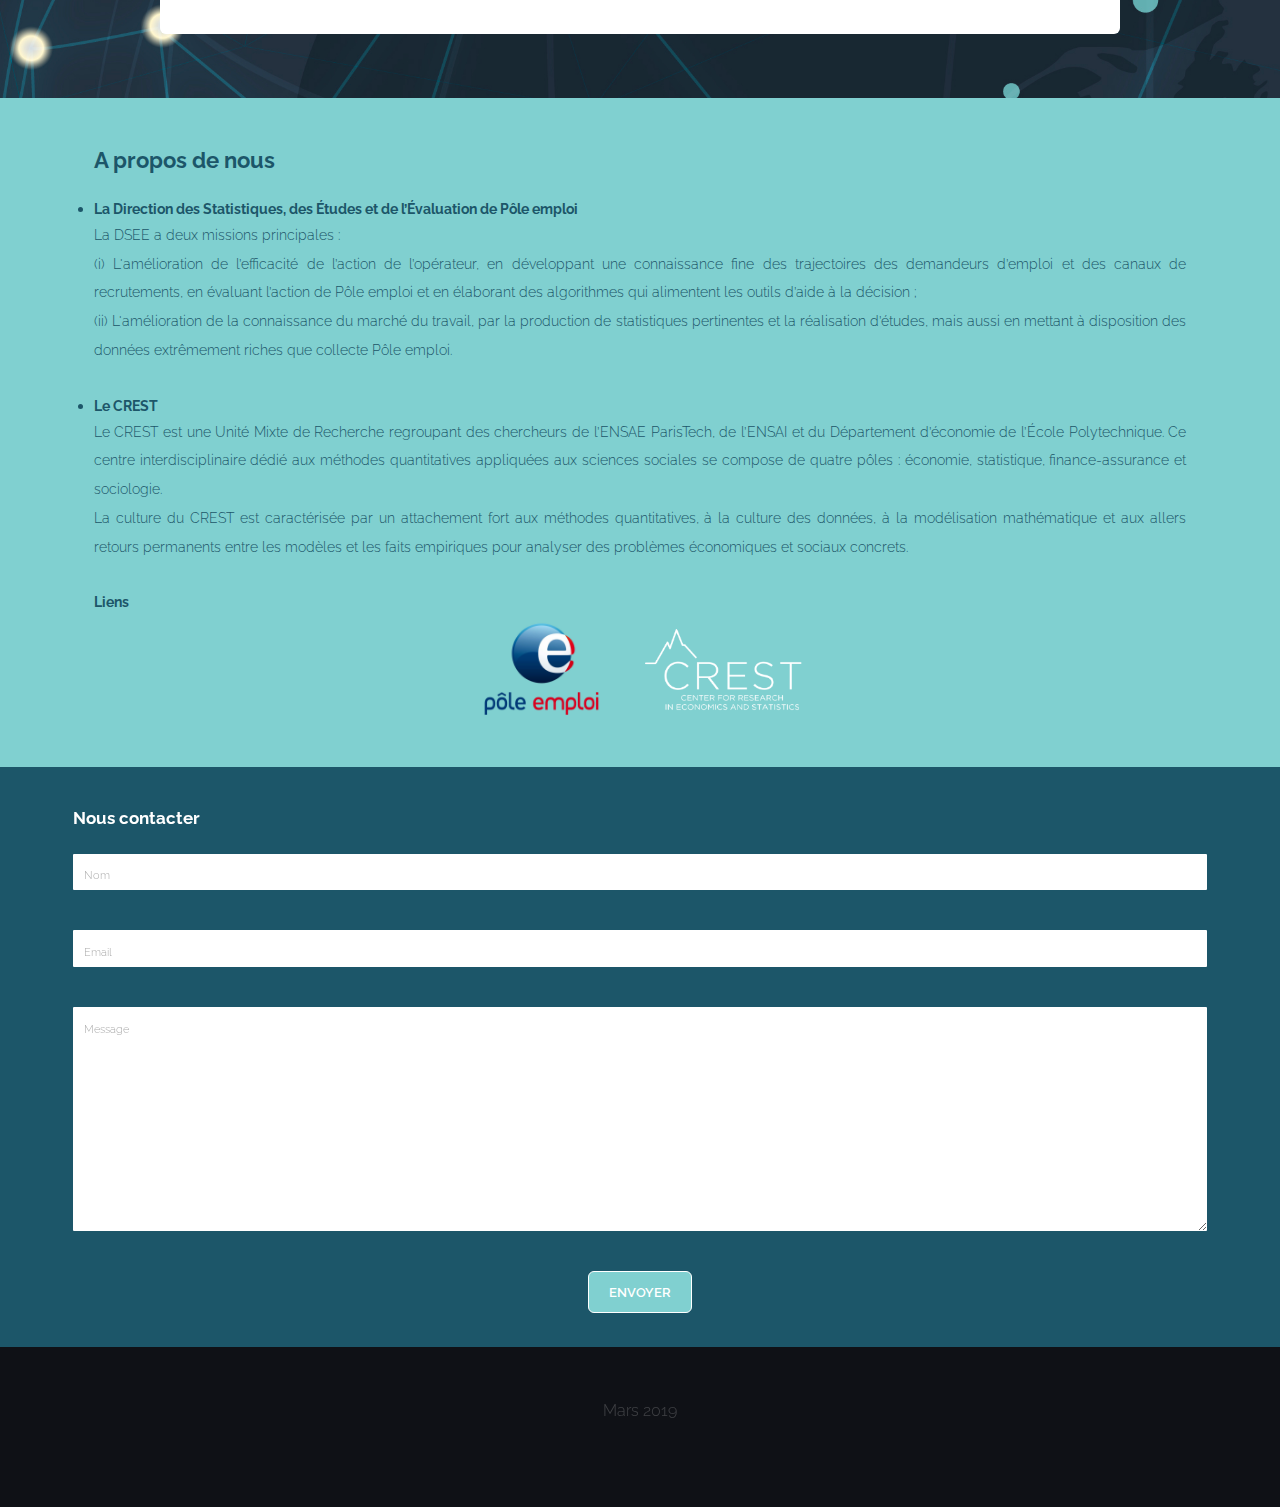
<file: project_4.html>
<!DOCTYPE HTML>
<!--
	Phase Shift by TEMPLATED
	templated.co @templatedco
	Released for free under the Creative Commons Attribution 3.0 license (templated.co/license)
-->
<html>
	<head>
		<title>Pôle emploi x CREST</title>
		<meta http-equiv="content-type" content="text/html; charset=utf-8" />
		<meta name="description" content="" />
		<meta name="keywords" content="" />
		<!--[if lte IE 8]><script src="css/ie/html5shiv.js"></script><![endif]-->
		<script src="js/jquery.min.js"></script>
		<script src="js/jquery.dropotron.min.js"></script>
		<script src="js/skel.min.js"></script>
		<script src="js/skel-layers.min.js"></script>
		<script src="js/init.js"></script>
		<noscript>
			<link rel="stylesheet" href="css/skel.css" />
			<link rel="stylesheet" href="css/style.css" />
			<link rel="stylesheet" href="css/style-wide.css" />
		</noscript>
		<!--[if lte IE 8]><link rel="stylesheet" href="css/ie/v8.css" /><![endif]-->
	</head>
    
        <!-- Global Site Tag (gtag.js) - Google Analytics -->
        <script async src="https://www.googletagmanager.com/gtag/js?id=UA-117670116-2"></script>
        <script>
          window.dataLayer = window.dataLayer || [];
          function gtag(){dataLayer.push(arguments);}
          gtag('js', new Date());

          gtag('config', 'UA-117670116-2');
        </script>
    
	<body>

		<!-- Wrapper -->
			<div class="wrapper style1">

				<!-- Header -->
					<div id="header" class="skel-panels-fixed">
						<div id="logo">
							<h1><a href="index.html">Pôle emploi x GENES</a></h1>
							<span class="tag">Expériences sur le marché du travail</span>
						</div>
						<nav id="nav">
							<ul>
								<li class="active"><a href="index.html">Accueil</a></li>
								<li><a href="">Nos projets</a>
                                    <ul class="submenu">
                                        <li><a href="project_1_bis.html">Prendre en compte les préférences des demandeurs d'emploi pour mieux les conseiller</a></li>
                                        <li><a href="project_1_ter.html">Construire et tester un système de recommandation innovant </a></li>
                                        <li><a href="project_3.html">Informer sur les opportunités locales d'emploi</a></li>
                                        <li><a href="project_6.html">Informer sur les chances personnelles de retour à l'emploi</a></li>
                                        <li><a href="project_1.html">Accès à la formation professionnelle</a></li>
                                        <li><a href="project_5.html">Evaluation de Bob-Emploi</a></li>
                                      </ul>
                                </li>

							</ul>
						</nav>
					</div>

				<!-- Page -->
					<div id="page" class="container">
						<section>
							<header class="major">
								<h2>Projet 4</h2>
								<span class="byline">Integer sit amet pede vel arcu aliquet pretium</span>
							</header>
							<p>Maecenas pede nisl, elementum eu, ornare ac, malesuada at, erat. Proin gravida orci porttitor enim accumsan lacinia. Donec condimentum, urna non molestie semper, ligula enim ornare nibh, quis laoreet eros quam eget ante. Aliquam libero. Vivamus nisl nibh, iaculis vitae, viverra sit amet, ullamcorper vitae, turpis. Aliquam erat volutpat. Vestibulum dui sem, pulvinar sed, imperdiet nec, iaculis nec, leo. Fusce odio. Etiam arcu dui, faucibus eget, placerat vel, sodales eget, orci. Donec ornare neque ac sem. Mauris aliquet. Aliquam sem leo, vulputate sed, convallis at, ultricies quis, justo. Donec nonummy magna quis risus. Quisque eleifend. Phasellus tempor vehicula justo. Aliquam lacinia metus ut elit. Donec nonummy magna quis risus. Quisque eleifend. Maecenas pede nisl, elementum eu, ornare ac, malesuada at, erat. Proin gravida orci porttitor enim accumsan lacinia. Donec condimentum, urna non molestie semper, ligula enim ornare nibh, quis laoreet eros quam eget ante. Aliquam libero. Donec ornare neque ac sem. Mauris aliquet. Aliquam sem leo, vulputate sed, convallis at, ultricies quis, justo. Donec nonummy magna quis risus. Quisque eleifend. Phasellus tempor vehicula justo. Aliquam lacinia metus ut elit.</p>
							<p>Vivamus nisl nibh, iaculis vitae, viverra sit amet, ullamcorper vitae, turpis. Aliquam erat volutpat. Vestibulum dui sem, pulvinar sed, imperdiet nec, iaculis nec, leo. Fusce odio. Etiam arcu dui, faucibus eget, placerat vel, sodales eget, orci. Donec ornare neque ac sem. Mauris aliquet. Aliquam sem leo, vulputate sed, convallis at, ultricies quis, justo. Phasellus tempor vehicula justo. Aliquam lacinia metus ut elit. Maecenas pede nisl, elementum eu, ornare ac, malesuada at, erat. Proin gravida orci porttitor enim accumsan lacinia. Donec condimentum, urna non molestie semper, ligula enim ornare nibh, quis laoreet eros quam eget ante. Aliquam libero. Vivamus nisl nibh, iaculis vitae, viverra sit amet, ullamcorper vitae, turpis. Donec ornare neque ac sem. Mauris aliquet. Aliquam sem leo, vulputate sed, convallis at, ultricies quis, justo. Donec nonummy magna quis risus. Quisque eleifend. Phasellus tempor vehicula justo. Aliquam lacinia metus ut elit. Aliquam erat volutpat. Vestibulum dui sem, pulvinar sed, imperdiet nec, iaculis nec, leo. Fusce odio. Etiam arcu dui, faucibus eget, placerat vel, sodales eget, orci. Donec ornare neque ac sem. Aliquam sem leo, vulputate sed, convallis at, ultricies quis, justo. Donec nonummy magna quis risus.</p>
							<p>Vivamus nisl nibh, iaculis vitae, viverra sit amet, ullamcorper vitae, turpis. Aliquam erat volutpat. Vestibulum dui sem, pulvinar sed, imperdiet nec, iaculis nec, leo. Fusce odio. Etiam arcu dui, faucibus eget, placerat vel, sodales eget, orci. Donec ornare neque ac sem. Mauris aliquet. Aliquam sem leo, vulputate sed, convallis at, ultricies quis, justo. Phasellus tempor vehicula justo. Aliquam lacinia metus ut elit. Maecenas pede nisl, elementum eu, ornare ac, malesuada at, erat. Proin gravida orci porttitor enim accumsan lacinia. Donec condimentum, urna non molestie semper, ligula enim ornare nibh, quis laoreet eros quam eget ante. Aliquam libero. Vivamus nisl nibh, iaculis vitae, viverra sit amet, ullamcorper vitae, turpis. Donec ornare neque ac sem. Mauris aliquet. Aliquam sem leo, vulputate sed, convallis at, ultricies quis, justo. Donec nonummy magna quis risus. Quisque eleifend. Phasellus tempor vehicula justo. Aliquam lacinia metus ut elit. Aliquam erat volutpat. Vestibulum dui sem, pulvinar sed, imperdiet nec, iaculis nec, leo. Fusce odio. Etiam arcu dui, faucibus eget, placerat vel, sodales eget, orci. Mauris aliquet. Aliquam sem leo, vulputate sed, convallis at, ultricies quis, justo. Donec nonummy magna quis risus.</p>
						</section>
					</div>
				<!-- /Page -->



	</div>

	    <section id="contact">
							<!-- Social -->
								<div class="social column">
									<h2>A propos de nous</h2>
                                    <br>
                                        
                                        <li><b>La Direction des Statistiques, des Études et de l’Évaluation de Pôle emploi</b></li> 
                                        
                                        <p>La DSEE a deux missions principales : <br>
                                        (i) L'amélioration de l’efficacité de l’action de l’opérateur, en développant une connaissance fine des trajectoires des demandeurs d’emploi et des canaux de recrutements, en évaluant l’action de Pôle emploi et en élaborant des algorithmes qui alimentent les outils d’aide à la décision ; <br>
                                        (ii) L'amélioration de la connaissance du marché du travail, par la production de statistiques pertinentes et la réalisation d’études, mais aussi en mettant à disposition des données extrêmement riches que collecte Pôle emploi. </p>
                                    
                                        <li><b>Le CREST</b></li> 

                                        <p> Le CREST est une Unité Mixte de Recherche regroupant des chercheurs de l’ENSAE ParisTech, de l’ENSAI et du Département d’économie de l’École Polytechnique. Ce centre interdisciplinaire dédié aux méthodes quantitatives appliquées aux sciences sociales se compose de quatre pôles : économie, statistique, finance-assurance et sociologie. <br> 
                                        La culture du CREST est caractérisée par un attachement fort aux méthodes quantitatives, à la culture des données, à la modélisation mathématique et aux allers retours permanents entre les modèles et les faits empiriques pour analyser des problèmes économiques et sociaux concrets.  </p>
                                    
									<h3>Liens</h3>
                                    
                                    <div style = "text-align:center;">
                                        <a href="http://www.pole-emploi.org/statistiques-analyses/"><img src = "images/logo_pole_emploi.png" style = "position: relative; width: 12%; margin-right: 2em; vertical-align: middle;"></a>
                                        <a href="crest.science"><img src = "images/logo_crest.png" style = "vertical-align: middle; width: 15%"></a>
                                    </div>
                                    


								</div>

							<!-- Form -->
								<div class="column">
                                    <h2 style = 'text-align: left;'>Nous contacter</h2>
                                    <br>
                                    <form name = "input" method="post" action="https://formspree.io/elia.perennes@ensae.fr">
                                        <div class="row">
                                            <div class="12u">
                                                <input class="text" type="text" style = "font-size: 1em;" name="name" id="name" placeholder="Nom" />
                                            </div>
                                        </div>
                                        <div class="row">
                                            <div class="12u">
                                                <input class="text" type="text" style = "font-size: 1em;"v name="email" id="email" placeholder="Email" />
                                            </div>
                                        </div>
                                        <div class="row">
                                            <div class="12u">
                                                <textarea name="message" style = "font-size: 1em;" id="message" rows="3" cols="23" placeholder="Message"></textarea>
                                            </div>
                                        </div>
                                        <div class="row">
                                            <div class="12u">
                                                <ul class="actions">
                                                    <li>
                                                        <input type="submit" value="Envoyer" class="button alt" />
                                                    </li>
                                                </ul>
                                            </div>
                                        </div>
                                    </form>
								</div>
            				

        </section>


	<!-- Copyright -->
		<div id="copyright">
			<div class="container">
				<div class="copyright">
					<p>Mars 2019</p>
				</div>
			</div>
		</div>

	</body>
</html>
</file>
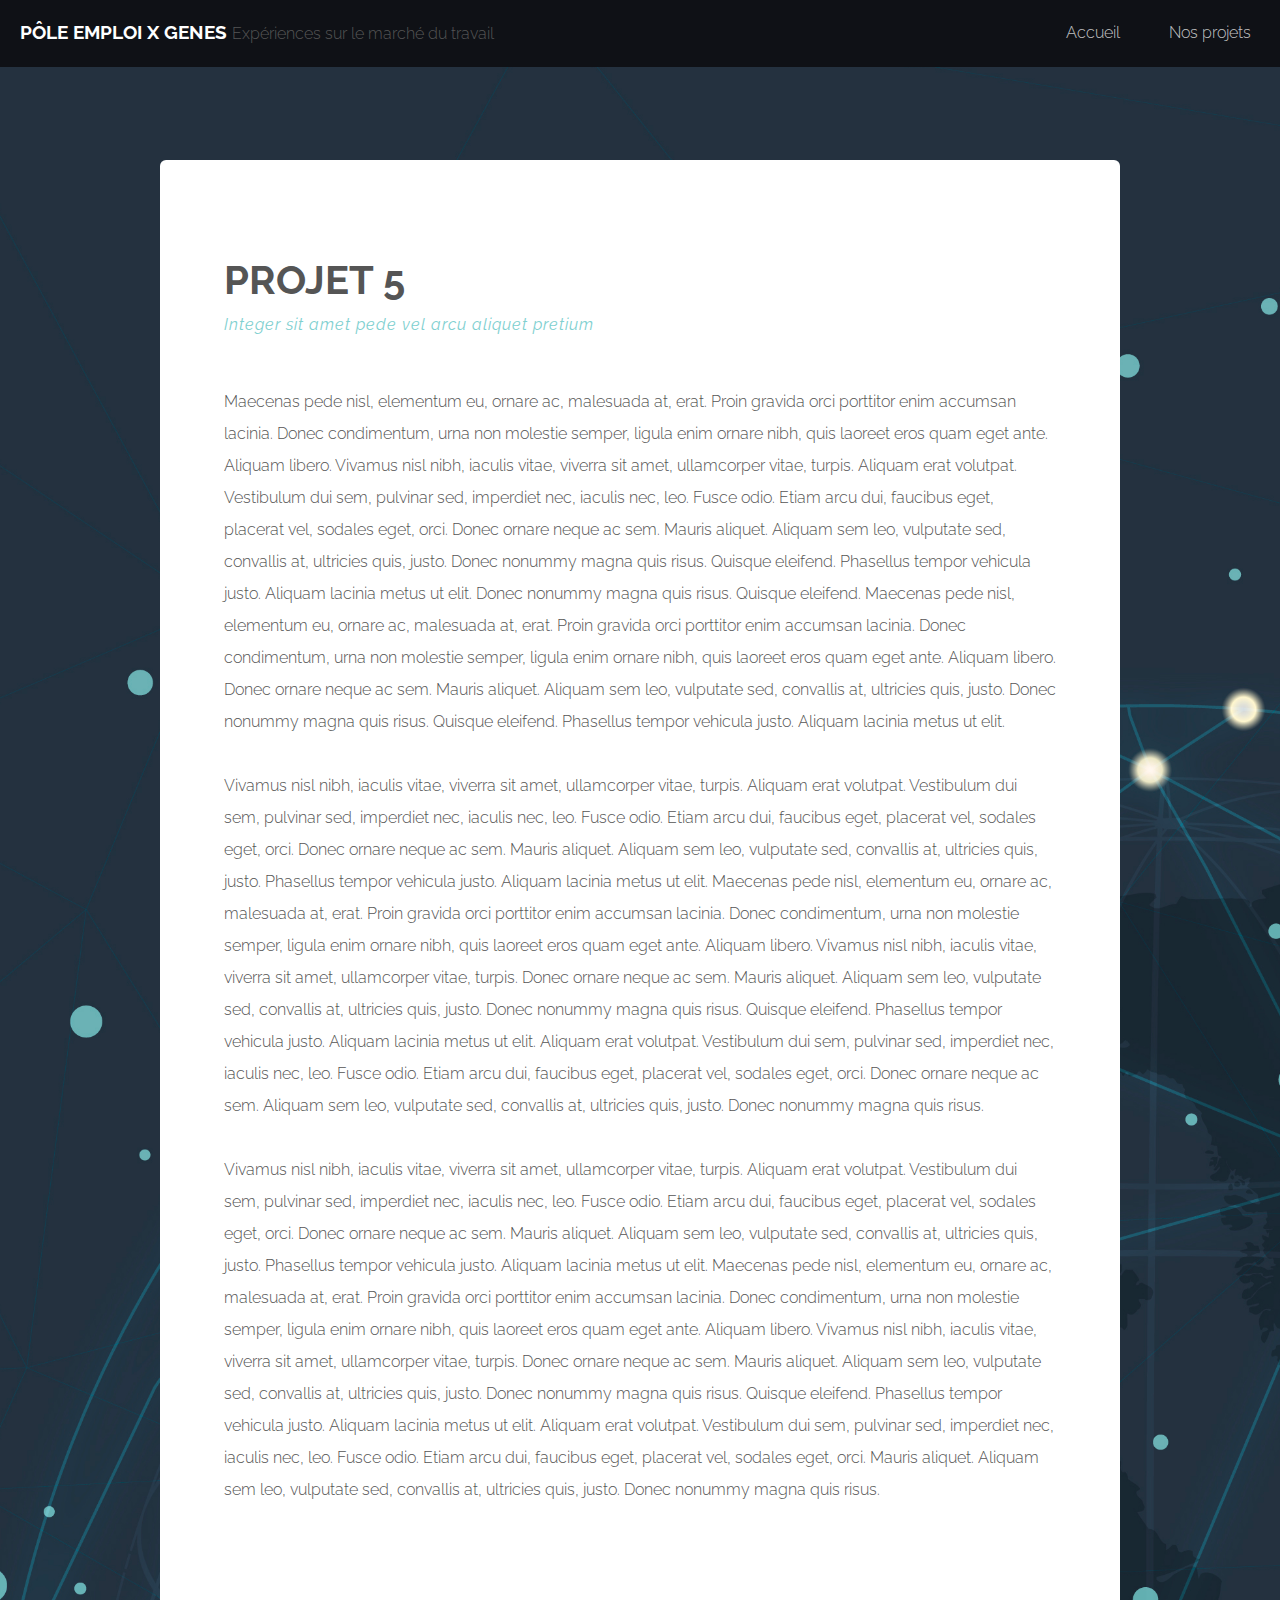
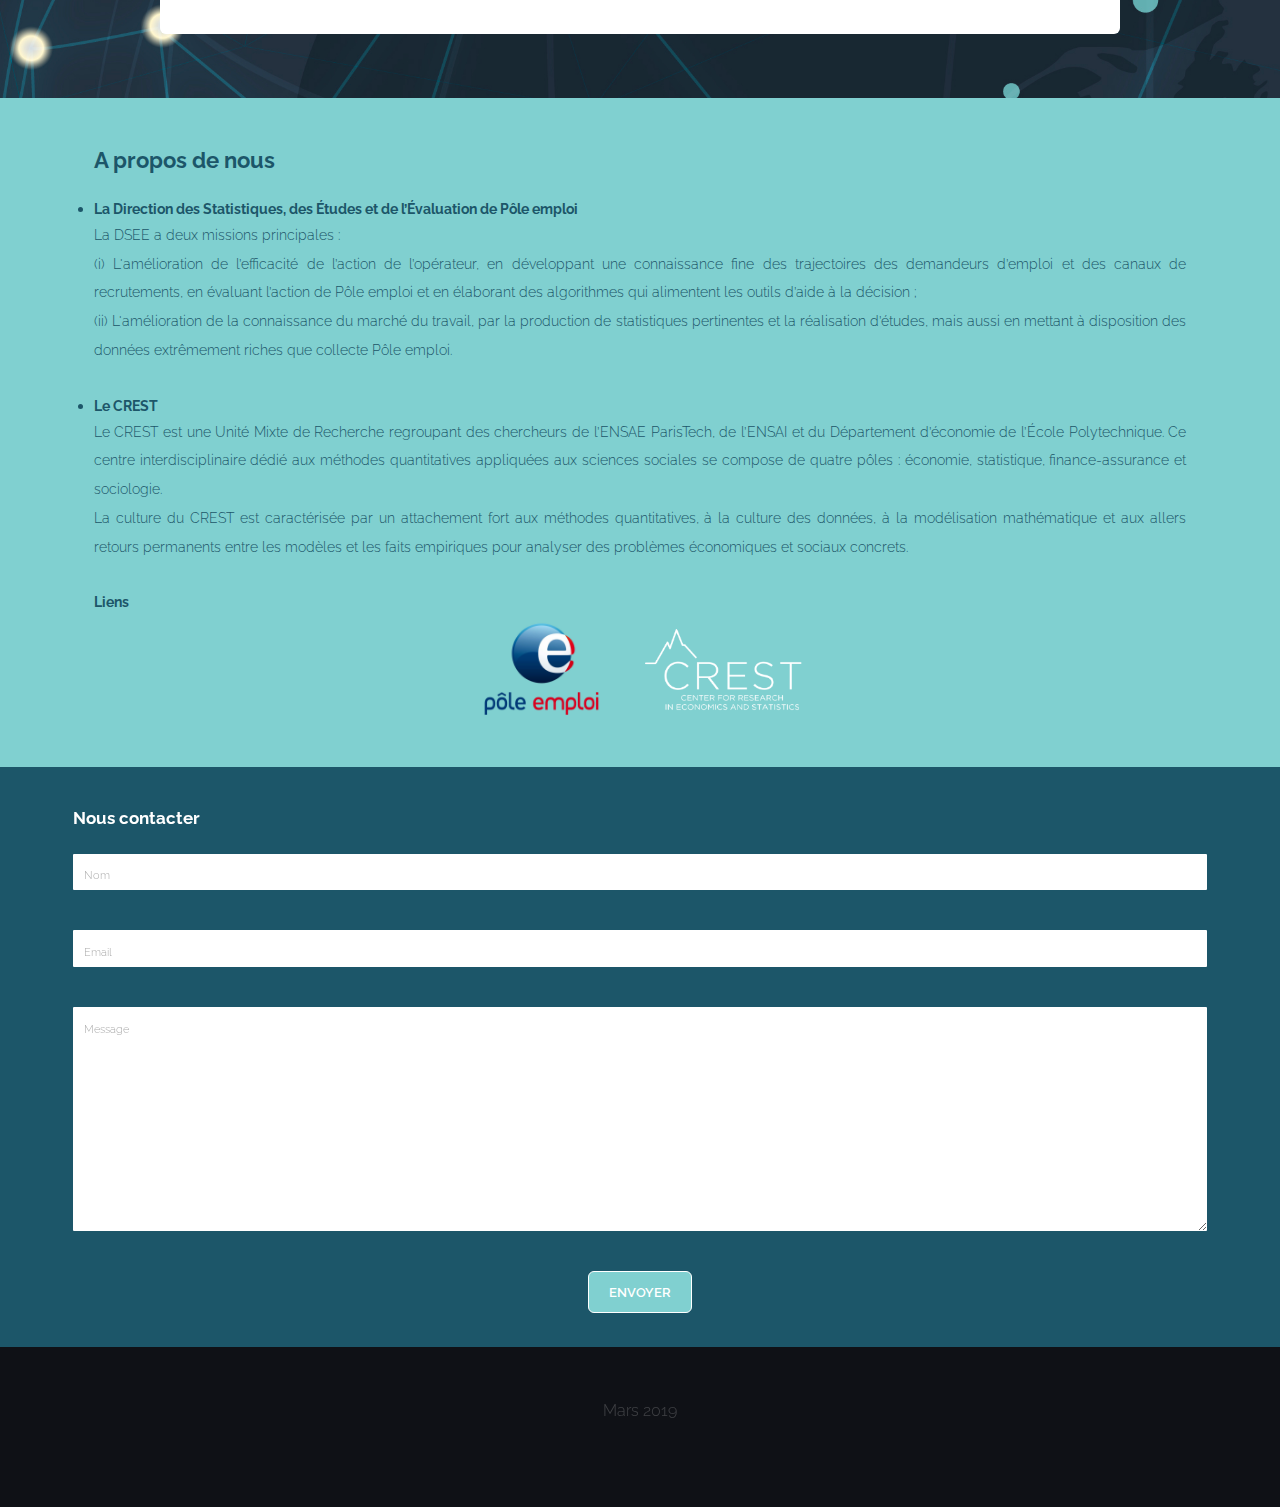
<file: project_5.html>
<!DOCTYPE HTML>
<!--
	Phase Shift by TEMPLATED
	templated.co @templatedco
	Released for free under the Creative Commons Attribution 3.0 license (templated.co/license)
-->
<html>
	<head>
		<title>Pôle emploi x CREST</title>
		<meta http-equiv="content-type" content="text/html; charset=utf-8" />
		<meta name="description" content="" />
		<meta name="keywords" content="" />
		<!--[if lte IE 8]><script src="css/ie/html5shiv.js"></script><![endif]-->
		<script src="js/jquery.min.js"></script>
		<script src="js/jquery.dropotron.min.js"></script>
		<script src="js/skel.min.js"></script>
		<script src="js/skel-layers.min.js"></script>
		<script src="js/init.js"></script>
		<noscript>
			<link rel="stylesheet" href="css/skel.css" />
			<link rel="stylesheet" href="css/style.css" />
			<link rel="stylesheet" href="css/style-wide.css" />
		</noscript>
		<!--[if lte IE 8]><link rel="stylesheet" href="css/ie/v8.css" /><![endif]-->
	</head>
    
        <!-- Global Site Tag (gtag.js) - Google Analytics -->
        <script async src="https://www.googletagmanager.com/gtag/js?id=UA-117670116-2"></script>
        <script>
          window.dataLayer = window.dataLayer || [];
          function gtag(){dataLayer.push(arguments);}
          gtag('js', new Date());

          gtag('config', 'UA-117670116-2');
        </script>
    
	<body>

		<!-- Wrapper -->
			<div class="wrapper style1">

				<!-- Header -->
					<div id="header" class="skel-panels-fixed">
						<div id="logo">
							<h1><a href="index.html">Pôle emploi x GENES</a></h1>
							<span class="tag">Expériences sur le marché du travail</span>
						</div>
						<nav id="nav">
							<ul>
								<li class="active"><a href="index.html">Accueil</a></li>
								<li><a href="">Nos projets</a>
                                    <ul class="submenu">
                                        <li><a href="project_1_bis.html">Prendre en compte les préférences des demandeurs d'emploi pour mieux les conseiller</a></li>
                                        <li><a href="project_1_ter.html">Construire et tester un système de recommandation innovant </a></li>
                                        <li><a href="project_3.html">Informer sur les opportunités locales d'emploi</a></li>
                                        <li><a href="project_6.html">Informer sur les chances personnelles de retour à l'emploi</a></li>
                                        <li><a href="project_1.html">Accès à la formation professionnelle</a></li>
                                        <li><a href="project_5.html">Evaluation de Bob-Emploi</a></li>
                                      </ul>
                                </li>

							</ul>
						</nav>
					</div>

				<!-- Page -->
					<div id="page" class="container">
						<section>
							<header class="major">
								<h2>Projet 5</h2>
								<span class="byline">Integer sit amet pede vel arcu aliquet pretium</span>
							</header>
							<p>Maecenas pede nisl, elementum eu, ornare ac, malesuada at, erat. Proin gravida orci porttitor enim accumsan lacinia. Donec condimentum, urna non molestie semper, ligula enim ornare nibh, quis laoreet eros quam eget ante. Aliquam libero. Vivamus nisl nibh, iaculis vitae, viverra sit amet, ullamcorper vitae, turpis. Aliquam erat volutpat. Vestibulum dui sem, pulvinar sed, imperdiet nec, iaculis nec, leo. Fusce odio. Etiam arcu dui, faucibus eget, placerat vel, sodales eget, orci. Donec ornare neque ac sem. Mauris aliquet. Aliquam sem leo, vulputate sed, convallis at, ultricies quis, justo. Donec nonummy magna quis risus. Quisque eleifend. Phasellus tempor vehicula justo. Aliquam lacinia metus ut elit. Donec nonummy magna quis risus. Quisque eleifend. Maecenas pede nisl, elementum eu, ornare ac, malesuada at, erat. Proin gravida orci porttitor enim accumsan lacinia. Donec condimentum, urna non molestie semper, ligula enim ornare nibh, quis laoreet eros quam eget ante. Aliquam libero. Donec ornare neque ac sem. Mauris aliquet. Aliquam sem leo, vulputate sed, convallis at, ultricies quis, justo. Donec nonummy magna quis risus. Quisque eleifend. Phasellus tempor vehicula justo. Aliquam lacinia metus ut elit.</p>
							<p>Vivamus nisl nibh, iaculis vitae, viverra sit amet, ullamcorper vitae, turpis. Aliquam erat volutpat. Vestibulum dui sem, pulvinar sed, imperdiet nec, iaculis nec, leo. Fusce odio. Etiam arcu dui, faucibus eget, placerat vel, sodales eget, orci. Donec ornare neque ac sem. Mauris aliquet. Aliquam sem leo, vulputate sed, convallis at, ultricies quis, justo. Phasellus tempor vehicula justo. Aliquam lacinia metus ut elit. Maecenas pede nisl, elementum eu, ornare ac, malesuada at, erat. Proin gravida orci porttitor enim accumsan lacinia. Donec condimentum, urna non molestie semper, ligula enim ornare nibh, quis laoreet eros quam eget ante. Aliquam libero. Vivamus nisl nibh, iaculis vitae, viverra sit amet, ullamcorper vitae, turpis. Donec ornare neque ac sem. Mauris aliquet. Aliquam sem leo, vulputate sed, convallis at, ultricies quis, justo. Donec nonummy magna quis risus. Quisque eleifend. Phasellus tempor vehicula justo. Aliquam lacinia metus ut elit. Aliquam erat volutpat. Vestibulum dui sem, pulvinar sed, imperdiet nec, iaculis nec, leo. Fusce odio. Etiam arcu dui, faucibus eget, placerat vel, sodales eget, orci. Donec ornare neque ac sem. Aliquam sem leo, vulputate sed, convallis at, ultricies quis, justo. Donec nonummy magna quis risus.</p>
							<p>Vivamus nisl nibh, iaculis vitae, viverra sit amet, ullamcorper vitae, turpis. Aliquam erat volutpat. Vestibulum dui sem, pulvinar sed, imperdiet nec, iaculis nec, leo. Fusce odio. Etiam arcu dui, faucibus eget, placerat vel, sodales eget, orci. Donec ornare neque ac sem. Mauris aliquet. Aliquam sem leo, vulputate sed, convallis at, ultricies quis, justo. Phasellus tempor vehicula justo. Aliquam lacinia metus ut elit. Maecenas pede nisl, elementum eu, ornare ac, malesuada at, erat. Proin gravida orci porttitor enim accumsan lacinia. Donec condimentum, urna non molestie semper, ligula enim ornare nibh, quis laoreet eros quam eget ante. Aliquam libero. Vivamus nisl nibh, iaculis vitae, viverra sit amet, ullamcorper vitae, turpis. Donec ornare neque ac sem. Mauris aliquet. Aliquam sem leo, vulputate sed, convallis at, ultricies quis, justo. Donec nonummy magna quis risus. Quisque eleifend. Phasellus tempor vehicula justo. Aliquam lacinia metus ut elit. Aliquam erat volutpat. Vestibulum dui sem, pulvinar sed, imperdiet nec, iaculis nec, leo. Fusce odio. Etiam arcu dui, faucibus eget, placerat vel, sodales eget, orci. Mauris aliquet. Aliquam sem leo, vulputate sed, convallis at, ultricies quis, justo. Donec nonummy magna quis risus.</p>
						</section>
					</div>
				<!-- /Page -->



	</div>

     <section id="contact">
							<!-- Social -->
								<div class="social column">
									<h2>A propos de nous</h2>
                                    <br>
                                        
                                        <li><b>La Direction des Statistiques, des Études et de l’Évaluation de Pôle emploi</b></li> 
                                        
                                        <p>La DSEE a deux missions principales : <br>
                                        (i) L'amélioration de l’efficacité de l’action de l’opérateur, en développant une connaissance fine des trajectoires des demandeurs d’emploi et des canaux de recrutements, en évaluant l’action de Pôle emploi et en élaborant des algorithmes qui alimentent les outils d’aide à la décision ; <br>
                                        (ii) L'amélioration de la connaissance du marché du travail, par la production de statistiques pertinentes et la réalisation d’études, mais aussi en mettant à disposition des données extrêmement riches que collecte Pôle emploi. </p>
                                    
                                        <li><b>Le CREST</b></li> 

                                        <p> Le CREST est une Unité Mixte de Recherche regroupant des chercheurs de l’ENSAE ParisTech, de l’ENSAI et du Département d’économie de l’École Polytechnique. Ce centre interdisciplinaire dédié aux méthodes quantitatives appliquées aux sciences sociales se compose de quatre pôles : économie, statistique, finance-assurance et sociologie. <br> 
                                        La culture du CREST est caractérisée par un attachement fort aux méthodes quantitatives, à la culture des données, à la modélisation mathématique et aux allers retours permanents entre les modèles et les faits empiriques pour analyser des problèmes économiques et sociaux concrets.  </p>
                                    
									<h3>Liens</h3>
                                    
                                    <div style = "text-align:center;">
                                        <a href="http://www.pole-emploi.org/statistiques-analyses/"><img src = "images/logo_pole_emploi.png" style = "position: relative; width: 12%; margin-right: 2em; vertical-align: middle;"></a>
                                        <a href="crest.science"><img src = "images/logo_crest.png" style = "vertical-align: middle; width: 15%"></a>
                                    </div>
                                    


								</div>

							<!-- Form -->
								<div class="column">
                                    <h2 style = 'text-align: left;'>Nous contacter</h2>
                                    <br>
                                    <form name = "input" method="post" action="https://formspree.io/elia.perennes@ensae.fr">
                                        <div class="row">
                                            <div class="12u">
                                                <input class="text" type="text" style = "font-size: 1em;" name="name" id="name" placeholder="Nom" />
                                            </div>
                                        </div>
                                        <div class="row">
                                            <div class="12u">
                                                <input class="text" type="text" style = "font-size: 1em;"v name="email" id="email" placeholder="Email" />
                                            </div>
                                        </div>
                                        <div class="row">
                                            <div class="12u">
                                                <textarea name="message" style = "font-size: 1em;" id="message" rows="3" cols="23" placeholder="Message"></textarea>
                                            </div>
                                        </div>
                                        <div class="row">
                                            <div class="12u">
                                                <ul class="actions">
                                                    <li>
                                                        <input type="submit" value="Envoyer" class="button alt" />
                                                    </li>
                                                </ul>
                                            </div>
                                        </div>
                                    </form>
								</div>
            				

        </section>

	<!-- Copyright -->
		<div id="copyright">
			<div class="container">
				<div class="copyright">
					<p>Mars 2019</p>
				</div>
			</div>
		</div>

	</body>
</html>
</file>
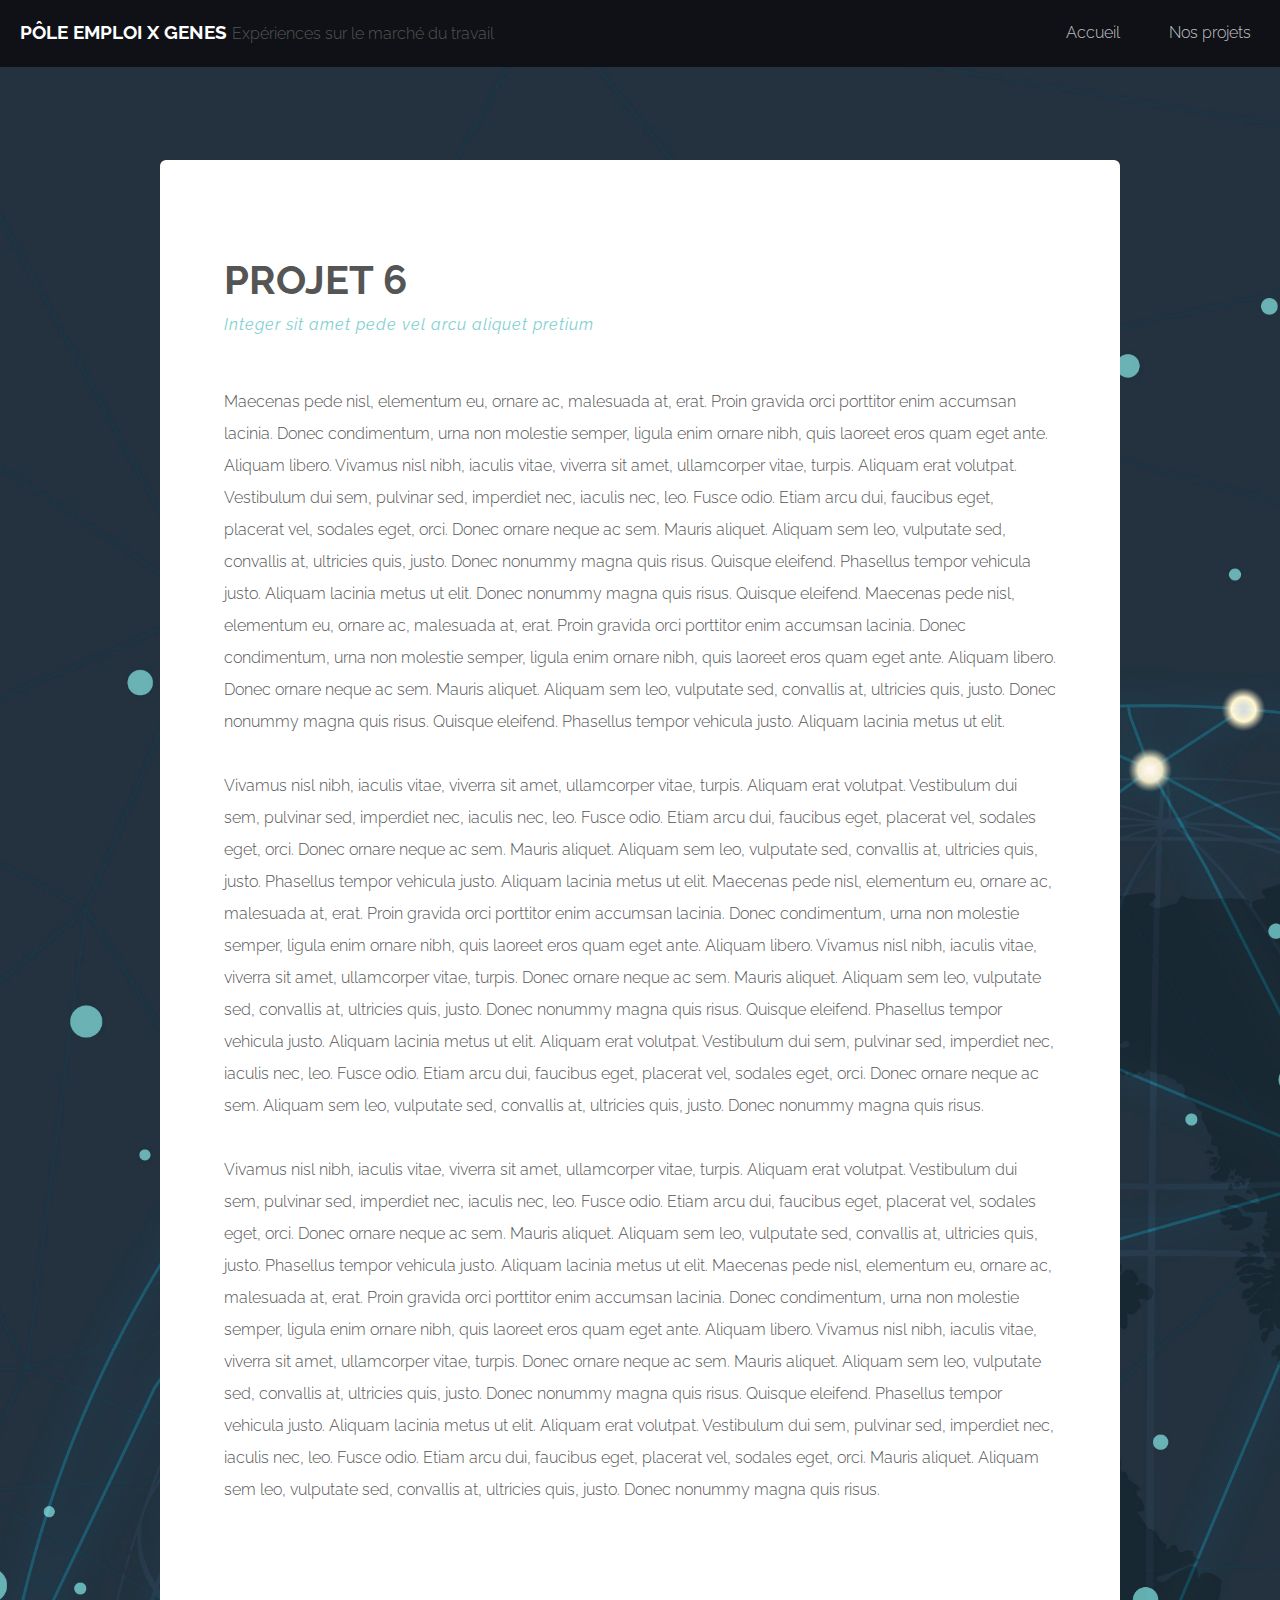
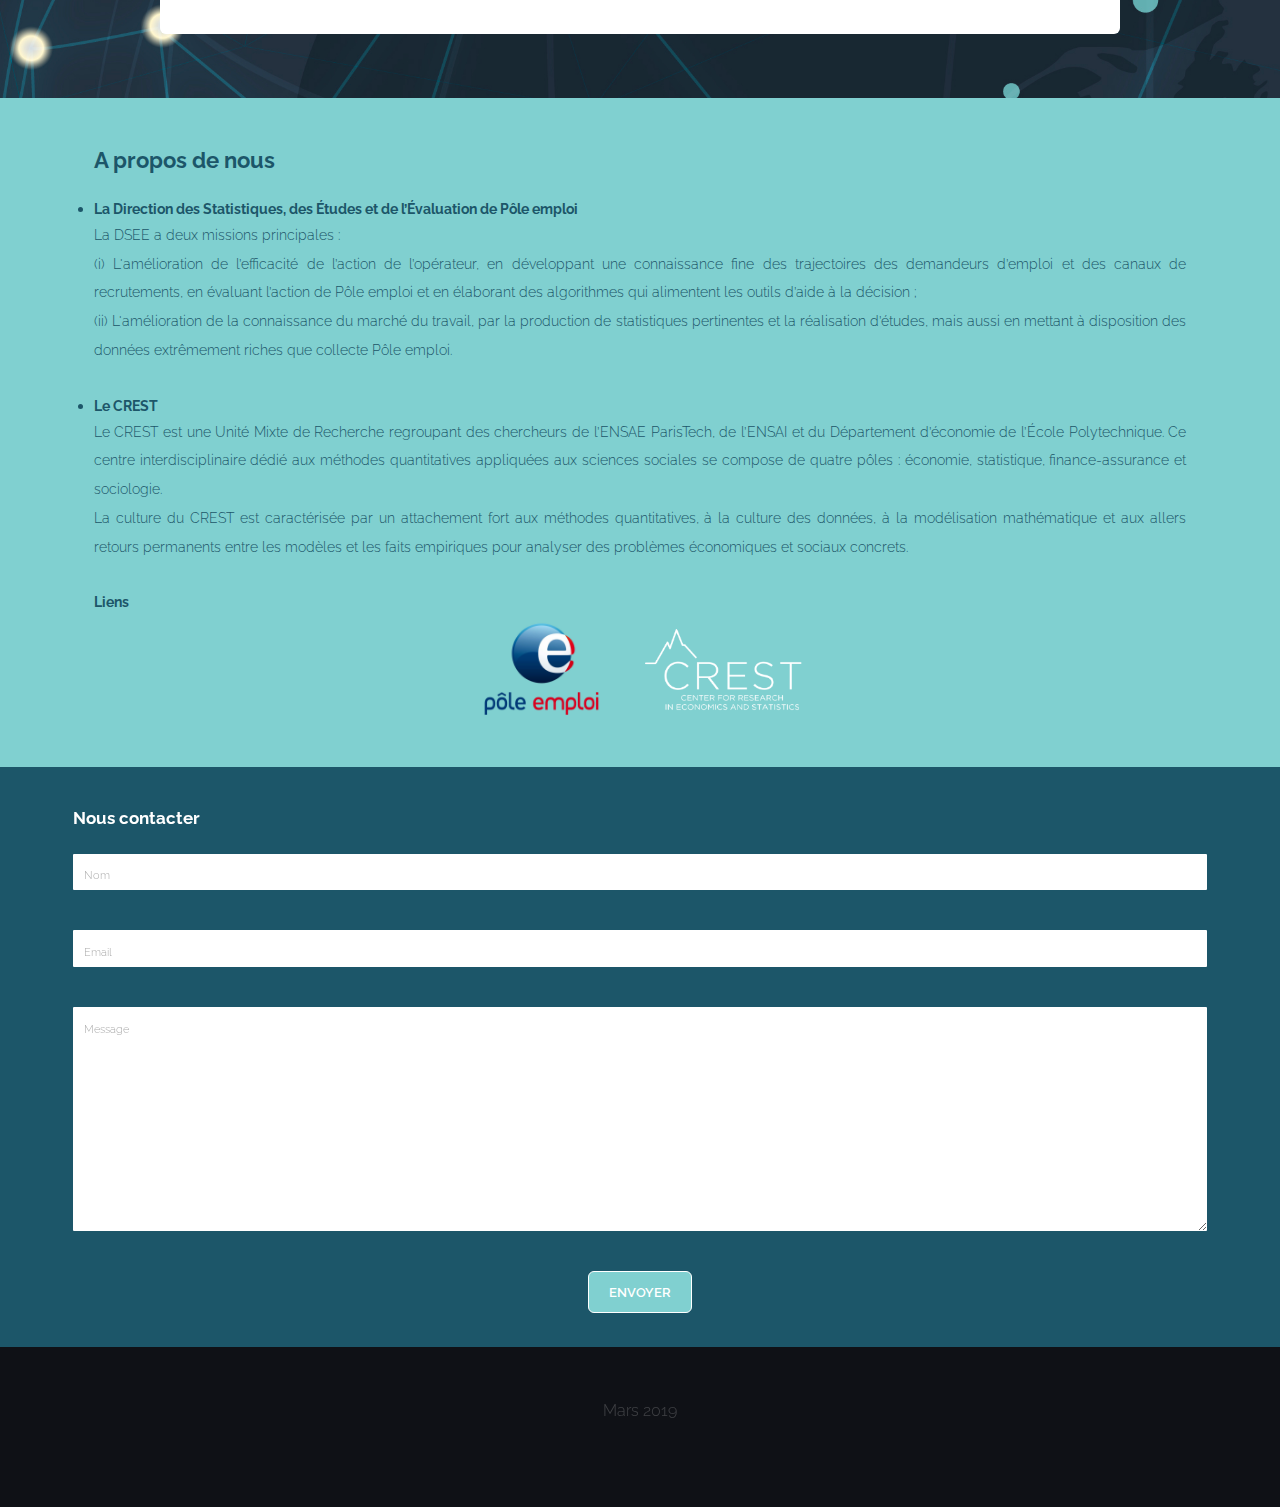
<file: project_6.html>
<!DOCTYPE HTML>
<!--
	Phase Shift by TEMPLATED
	templated.co @templatedco
	Released for free under the Creative Commons Attribution 3.0 license (templated.co/license)
-->
<html>
	<head>
		<title>Pôle emploi x CREST</title>
		<meta http-equiv="content-type" content="text/html; charset=utf-8" />
		<meta name="description" content="" />
		<meta name="keywords" content="" />
		<!--[if lte IE 8]><script src="css/ie/html5shiv.js"></script><![endif]-->
		<script src="js/jquery.min.js"></script>
		<script src="js/jquery.dropotron.min.js"></script>
		<script src="js/skel.min.js"></script>
		<script src="js/skel-layers.min.js"></script>
		<script src="js/init.js"></script>
		<noscript>
			<link rel="stylesheet" href="css/skel.css" />
			<link rel="stylesheet" href="css/style.css" />
			<link rel="stylesheet" href="css/style-wide.css" />
		</noscript>
		<!--[if lte IE 8]><link rel="stylesheet" href="css/ie/v8.css" /><![endif]-->
	</head>
    
        <!-- Global Site Tag (gtag.js) - Google Analytics -->
        <script async src="https://www.googletagmanager.com/gtag/js?id=UA-117670116-2"></script>
        <script>
          window.dataLayer = window.dataLayer || [];
          function gtag(){dataLayer.push(arguments);}
          gtag('js', new Date());

          gtag('config', 'UA-117670116-2');
        </script>
    
	<body>

		<!-- Wrapper -->
			<div class="wrapper style1">

				<!-- Header -->
					<div id="header" class="skel-panels-fixed">
						<div id="logo">
							<h1><a href="index.html">Pôle emploi x GENES</a></h1>
							<span class="tag">Expériences sur le marché du travail</span>
						</div>
						<nav id="nav">
							<ul>
								<li class="active"><a href="index.html">Accueil</a></li>
								<li><a href="">Nos projets</a>
                                    <ul class="submenu">
                                        <li><a href="project_1_bis.html">Prendre en compte les préférences des demandeurs d'emploi pour mieux les conseiller</a></li>
                                        <li><a href="project_1_ter.html">Construire et tester un système de recommandation innovant </a></li>
                                        <li><a href="project_3.html">Informer sur les opportunités locales d'emploi</a></li>
                                        <li><a href="project_6.html">Informer sur les chances personnelles de retour à l'emploi</a></li>
                                        <li><a href="project_1.html">Accès à la formation professionnelle</a></li>
                                        <li><a href="project_5.html">Evaluation de Bob-Emploi</a></li>
                                      </ul>
                                </li>

							</ul>
						</nav>
					</div>

				<!-- Page -->
					<div id="page" class="container">
						<section>
							<header class="major">
								<h2>Projet 6</h2>
								<span class="byline">Integer sit amet pede vel arcu aliquet pretium</span>
							</header>
							<p>Maecenas pede nisl, elementum eu, ornare ac, malesuada at, erat. Proin gravida orci porttitor enim accumsan lacinia. Donec condimentum, urna non molestie semper, ligula enim ornare nibh, quis laoreet eros quam eget ante. Aliquam libero. Vivamus nisl nibh, iaculis vitae, viverra sit amet, ullamcorper vitae, turpis. Aliquam erat volutpat. Vestibulum dui sem, pulvinar sed, imperdiet nec, iaculis nec, leo. Fusce odio. Etiam arcu dui, faucibus eget, placerat vel, sodales eget, orci. Donec ornare neque ac sem. Mauris aliquet. Aliquam sem leo, vulputate sed, convallis at, ultricies quis, justo. Donec nonummy magna quis risus. Quisque eleifend. Phasellus tempor vehicula justo. Aliquam lacinia metus ut elit. Donec nonummy magna quis risus. Quisque eleifend. Maecenas pede nisl, elementum eu, ornare ac, malesuada at, erat. Proin gravida orci porttitor enim accumsan lacinia. Donec condimentum, urna non molestie semper, ligula enim ornare nibh, quis laoreet eros quam eget ante. Aliquam libero. Donec ornare neque ac sem. Mauris aliquet. Aliquam sem leo, vulputate sed, convallis at, ultricies quis, justo. Donec nonummy magna quis risus. Quisque eleifend. Phasellus tempor vehicula justo. Aliquam lacinia metus ut elit.</p>
							<p>Vivamus nisl nibh, iaculis vitae, viverra sit amet, ullamcorper vitae, turpis. Aliquam erat volutpat. Vestibulum dui sem, pulvinar sed, imperdiet nec, iaculis nec, leo. Fusce odio. Etiam arcu dui, faucibus eget, placerat vel, sodales eget, orci. Donec ornare neque ac sem. Mauris aliquet. Aliquam sem leo, vulputate sed, convallis at, ultricies quis, justo. Phasellus tempor vehicula justo. Aliquam lacinia metus ut elit. Maecenas pede nisl, elementum eu, ornare ac, malesuada at, erat. Proin gravida orci porttitor enim accumsan lacinia. Donec condimentum, urna non molestie semper, ligula enim ornare nibh, quis laoreet eros quam eget ante. Aliquam libero. Vivamus nisl nibh, iaculis vitae, viverra sit amet, ullamcorper vitae, turpis. Donec ornare neque ac sem. Mauris aliquet. Aliquam sem leo, vulputate sed, convallis at, ultricies quis, justo. Donec nonummy magna quis risus. Quisque eleifend. Phasellus tempor vehicula justo. Aliquam lacinia metus ut elit. Aliquam erat volutpat. Vestibulum dui sem, pulvinar sed, imperdiet nec, iaculis nec, leo. Fusce odio. Etiam arcu dui, faucibus eget, placerat vel, sodales eget, orci. Donec ornare neque ac sem. Aliquam sem leo, vulputate sed, convallis at, ultricies quis, justo. Donec nonummy magna quis risus.</p>
							<p>Vivamus nisl nibh, iaculis vitae, viverra sit amet, ullamcorper vitae, turpis. Aliquam erat volutpat. Vestibulum dui sem, pulvinar sed, imperdiet nec, iaculis nec, leo. Fusce odio. Etiam arcu dui, faucibus eget, placerat vel, sodales eget, orci. Donec ornare neque ac sem. Mauris aliquet. Aliquam sem leo, vulputate sed, convallis at, ultricies quis, justo. Phasellus tempor vehicula justo. Aliquam lacinia metus ut elit. Maecenas pede nisl, elementum eu, ornare ac, malesuada at, erat. Proin gravida orci porttitor enim accumsan lacinia. Donec condimentum, urna non molestie semper, ligula enim ornare nibh, quis laoreet eros quam eget ante. Aliquam libero. Vivamus nisl nibh, iaculis vitae, viverra sit amet, ullamcorper vitae, turpis. Donec ornare neque ac sem. Mauris aliquet. Aliquam sem leo, vulputate sed, convallis at, ultricies quis, justo. Donec nonummy magna quis risus. Quisque eleifend. Phasellus tempor vehicula justo. Aliquam lacinia metus ut elit. Aliquam erat volutpat. Vestibulum dui sem, pulvinar sed, imperdiet nec, iaculis nec, leo. Fusce odio. Etiam arcu dui, faucibus eget, placerat vel, sodales eget, orci. Mauris aliquet. Aliquam sem leo, vulputate sed, convallis at, ultricies quis, justo. Donec nonummy magna quis risus.</p>
						</section>
					</div>
				<!-- /Page -->

				

	</div>

     <section id="contact">
							<!-- Social -->
								<div class="social column">
									<h2>A propos de nous</h2>
                                    <br>
                                        
                                        <li><b>La Direction des Statistiques, des Études et de l’Évaluation de Pôle emploi</b></li> 
                                        
                                        <p>La DSEE a deux missions principales : <br>
                                        (i) L'amélioration de l’efficacité de l’action de l’opérateur, en développant une connaissance fine des trajectoires des demandeurs d’emploi et des canaux de recrutements, en évaluant l’action de Pôle emploi et en élaborant des algorithmes qui alimentent les outils d’aide à la décision ; <br>
                                        (ii) L'amélioration de la connaissance du marché du travail, par la production de statistiques pertinentes et la réalisation d’études, mais aussi en mettant à disposition des données extrêmement riches que collecte Pôle emploi. </p>
                                    
                                        <li><b>Le CREST</b></li> 

                                        <p> Le CREST est une Unité Mixte de Recherche regroupant des chercheurs de l’ENSAE ParisTech, de l’ENSAI et du Département d’économie de l’École Polytechnique. Ce centre interdisciplinaire dédié aux méthodes quantitatives appliquées aux sciences sociales se compose de quatre pôles : économie, statistique, finance-assurance et sociologie. <br> 
                                        La culture du CREST est caractérisée par un attachement fort aux méthodes quantitatives, à la culture des données, à la modélisation mathématique et aux allers retours permanents entre les modèles et les faits empiriques pour analyser des problèmes économiques et sociaux concrets.  </p>
                                    
									<h3>Liens</h3>
                                    
                                    <div style = "text-align:center;">
                                        <a href="http://www.pole-emploi.org/statistiques-analyses/"><img src = "images/logo_pole_emploi.png" style = "position: relative; width: 12%; margin-right: 2em; vertical-align: middle;"></a>
                                        <a href="crest.science"><img src = "images/logo_crest.png" style = "vertical-align: middle; width: 15%"></a>
                                    </div>
                                    


								</div>

							<!-- Form -->
								<div class="column">
                                    <h2 style = 'text-align: left;'>Nous contacter</h2>
                                    <br>
                                    <form name = "input" method="post" action="https://formspree.io/elia.perennes@ensae.fr">
                                        <div class="row">
                                            <div class="12u">
                                                <input class="text" type="text" style = "font-size: 1em;" name="name" id="name" placeholder="Nom" />
                                            </div>
                                        </div>
                                        <div class="row">
                                            <div class="12u">
                                                <input class="text" type="text" style = "font-size: 1em;"v name="email" id="email" placeholder="Email" />
                                            </div>
                                        </div>
                                        <div class="row">
                                            <div class="12u">
                                                <textarea name="message" style = "font-size: 1em;" id="message" rows="3" cols="23" placeholder="Message"></textarea>
                                            </div>
                                        </div>
                                        <div class="row">
                                            <div class="12u">
                                                <ul class="actions">
                                                    <li>
                                                        <input type="submit" value="Envoyer" class="button alt" />
                                                    </li>
                                                </ul>
                                            </div>
                                        </div>
                                    </form>
								</div>
            				

        </section>
        

	<!-- Copyright -->
		<div id="copyright">
			<div class="container">
				<div class="copyright">
					<p>Mars 2019</p>
				</div>
			</div>
		</div>

	</body>
</html>
</file>
<file: css/style-wide.css>
/*
	Phase Shift by TEMPLATED
	templated.co @templatedco
	Released for free under the Creative Commons Attribution 3.0 license (templated.co/license)
*/

/* Basic */

	body, input, select, textarea {
		font-size: 12pt;
		line-height: 1.5em;
	}
</file>
<file: css/ie/v8.css>
/*
	Phase Shift by TEMPLATED
	templated.co @templatedco
	Released for free under the Creative Commons Attribution 3.0 license (templated.co/license)
*/

/* Wrapper */

	.wrapper.style1 {
		-ms-behavior: url("css/ie/backgroundsize.min.htc");
	}
</file>
<file: css/skel.css>
/* Resets (http://meyerweb.com/eric/tools/css/reset/ | v2.0 | 20110126 | License: none (public domain)) */

	html,body,div,span,applet,object,iframe,h1,h2,h3,h4,h5,h6,p,blockquote,pre,a,abbr,acronym,address,big,cite,code,del,dfn,em,img,ins,kbd,q,s,samp,small,strike,strong,sub,sup,tt,var,b,u,i,center,dl,dt,dd,ol,ul,li,fieldset,form,label,legend,table,caption,tbody,tfoot,thead,tr,th,td,article,aside,canvas,details,embed,figure,figcaption,footer,header,hgroup,menu,nav,output,ruby,section,summary,time,mark,audio,video{margin:0;padding:0;border:0;font-size:100%;font:inherit;vertical-align:baseline;}article,aside,details,figcaption,figure,footer,header,hgroup,menu,nav,section{display:block;}body{line-height:1;}ol,ul{list-style:none;}blockquote,q{quotes:none;}blockquote:before,blockquote:after,q:before,q:after{content:'';content:none;}table{border-collapse:collapse;border-spacing:0;}body{-webkit-text-size-adjust:none}

/* Box Model */

	*, *:before, *:after {
		-moz-box-sizing: border-box;
		-webkit-box-sizing: border-box;
		box-sizing: border-box;
	}

/* Container */

	body {
		/* min-width: (containers) */
		min-width: 1200px;
	}

	.container {
		margin-left: auto;
		margin-right: auto;
		
		/* width: (containers) */
		width: 1200px;
	}

	/* Modifiers */
	
		.container.small {
			/* width: (containers) * 0.75; */
			width: 900px;
		}

		.container.big {
			width: 100%;

			/* max-width: (containers) * 1.25; */
			max-width: 1500px;

			/* min-width: (containers); */
			min-width: 1200px;
		}

/* Grid */

	.\31 2u { width: 100% }
	.\31 1u { width: 91.6666666667% }
	.\31 0u { width: 83.3333333333% }
	.\39 u { width: 75% }
	.\38 u { width: 66.6666666667% }
	.\37 u { width: 58.3333333333% }
	.\36 u { width: 50% }
	.\35 u { width: 41.6666666667% }
	.\34 u { width: 33.3333333333% }
	.\33 u { width: 25% }
	.\32 u { width: 16.6666666667% }
	.\31 u { width: 8.3333333333% }
	.\-11u { margin-left: 91.6666666667% }
	.\-10u { margin-left: 83.3333333333% }
	.\-9u { margin-left: 75% }
	.\-8u { margin-left: 66.6666666667% }
	.\-7u { margin-left: 58.3333333333% }
	.\-6u { margin-left: 50% }
	.\-5u { margin-left: 41.6666666667% }
	.\-4u { margin-left: 33.3333333333% }
	.\-3u { margin-left: 25% }
	.\-2u { margin-left: 16.6666666667% }
	.\-1u { margin-left: 8.3333333333% }

	/* Rows */

		.row > * {
			float: left;
		}

		.row:after {
			content: '';
			display: block;
			clear: both;
			height: 0;
		}

		.row:first-child > * {
			padding-top: 0 !important;
		}

		/* Normal */

			.row > * {
				/* padding-left: (gutters) */
				padding-left: 40px;
			}

			.row + .row > * {
				/* padding: (gutters) 0 0 (gutters) */
				padding: 40px 0 0 40px;
			}

			.row {
				/* margin-left: -(gutters) */
				margin-left: -40px;
			}

		/* Flush */

			.row.flush > * {
				padding-left: 0;
			}

			.row + .row.flush > * {
				padding: 0;
			}

			.row.flush {
				margin-left: 0;
			}

		/* Quarter */

			.row.quarter > * {
				/* padding-left: (gutters * 0.25) */
				padding-left: 10px;
			}

			.row + .row.quarter > * {
				/* padding: (gutters * 0.25) 0 0 (gutters * 0.25) */
				padding: 10px 0 0 10px;
			}

			.row.quarter {
				/* margin-left: -(gutters * 0.25) */
				margin-left: -10px;
			}

		/* Half */

			.row.half > * {
				/* padding-left: (gutters * 0.5) */
				padding-left: 20px;
			}

			.row + .row.half > * {
				/* padding: (gutters * 0.5) 0 0 (gutters * 0.5) */
				padding: 20px 0 0 20px;
			}

			.row.half {
				/* margin-left: -(gutters * 0.5) */
				margin-left: -20px;
			}

		/* One and (a) Half */

			.row.oneandhalf > * {
				/* padding-left: (gutters * 1.5) */
				padding-left: 60px;
			}

			.row + .row.oneandhalf > * {
				/* padding: (gutters * 1.5) 0 0 (gutters * 1.5) */
				padding: 60px 0 0 60px;
			}

			.row.oneandhalf {
				/* margin-left: -(gutters * 1.5) */
				margin-left: -60px;
			}

		/* Double */

			.row.double > * {
				/* padding-left: (gutters * 2) */
				padding-left: 80px;
			}

			.row + .row.double > * {
				/* padding: (gutters * 2) 0 0 (gutters * 2) */
				padding: 80px 0 0 80px;
			}

			.row.double {
				/* margin-left: -(gutters * 2) */
				margin-left: -80px;
			}
</file>
<file: css/style.css>
@import url("font-awesome.min.css");
@import url("http://fonts.googleapis.com/css?family=Raleway:100,200,300,500,600,700,800,900");

/*
	Phase Shift by TEMPLATED
	templated.co @templatedco
	Released for free under the Creative Commons Attribution 3.0 license (templated.co/license)
*/

/* Basic */

	body {
		background: #0f1116;
	}

	body, span, input, select, textarea {
		color: #555555;
		font-family: 'Raleway', sans-serif;
		font-size: 12pt;
		font-weight: 300;
		line-height: 1.65em;
	}

	a {
		color: #d84780;
		text-decoration: underline;
	}



	strong, b {
		font-weight: 700;
	}

	em, i {
		font-style: italic;
	}

	p, ul, ol, dl, table, blockquote {
		margin: 0 0 2em 0;
	}

	p {
		line-height: 2em;
	}

	h1, h2, h3, h4, h5, h6 {
		margin: 0;
		padding: 0;
		color: inherit;
		font-family: 'Raleway', sans-serif;
		font-weight: 700;
	}

		h1 a, h2 a, h3 a, h4 a, h5 a, h6 a {
			color: inherit;
			text-decoration: none;
		}

	h2 {
		font-size: 1.5em;
	}

	h3 {
		font-size: 1em;
	}

	sub {
		font-size: 0.8em;
		position: relative;
		top: 0.5em;
	}

	sup {
		font-size: 0.8em;
		position: relative;
		top: -0.5em;
	}



    hr {
            border: 0.05em dashed #888888;
            width: 100%;
            margin: auto;
            margin-top: 5%;
            margin-bottom: 5%;
        }

	blockquote {
		border-left: solid 0.5em #888888;
		font-style: italic;
		padding: 1em 0 1em 2em;
	}

	section.special, article.special {
		text-align: center;
	}

	header.major {
		padding-bottom: 2.5em;
		text-transform: uppercase;
        display:table;
	}

	div.major {
		padding-bottom: 1.5em;
		text-transform: uppercase;
        line-height: 2em;
	}

	header.major_bis {
		text-transform: uppercase;
        vertical-align:middle; 
        display: table; 
        width : 50%;
	}

		header.major h2 {
			margin: 0;
			padding: 0;
			line-height: 1.2em;
			font-weight: 700;
			font-size: 1.5em;
		}

		header.major .byline {
			display: block;
			margin: 0.50em 0 0 0;
			padding: 0 0 0.5em 0;
			letter-spacing: 1px;
			font-size: 1.3em;
			font-weight:  400;
            color:#80D0D0;
            text-transform: none;
            font-style: italic;
		}

		div.major .byline {
			display: block;
			margin: 0.50em 0 0 0;
			padding: 0 0 0.5em 0;
			letter-spacing: 1px;
			font-size: 1em;
			font-weight: 400;
            color:#80D0D0;
		}

	footer > :last-child {
		margin-bottom: 0;
	}

	footer.major {
		padding-top: 3em;
	}

    section .columns, article .columns {
		display: -ms-flexbox;
		display: -moz-flex;
		display: -webkit-flex;
		display: -ms-flex;
		display: flex;
		-moz-flex-wrap: wrap;
		-webkit-flex-wrap: wrap;
		-ms-flex-wrap: wrap;
		flex-wrap: wrap;
		-moz-justify-content: space-between;
		-webkit-justify-content: space-between;
		-ms-justify-content: space-between;
		justify-content: space-between;
	}

		section .columns.double .column, article .columns.double .column {
			width: 48%;
		}

			@media screen and (max-width: 980px) {

				section .columns.double .column, article .columns.double .column {
					width: 100%;
				}

			}

/* Form */

	form {
		width: 100%;
		margin: 0em auto;
	}

	input[type="text"],
	input[type="password"],
	input[type="email"],
	textarea {
		-moz-appearance: none;
		-webkit-appearance: none;
		-o-appearance: none;
		-ms-appearance: none;
		appearance: none;
		background: white;
		color: #555555;
		border: none;
		display: block;
		outline: 0;
		padding: 1em 1em;
		text-decoration: none;
		width: 100%;
		border-radius: 1px;
	}

		input[type="text"]:focus,
		input[type="password"]:focus,
		input[type="email"]:focus,
		textarea:focus {
			border-color: #d84780;
		}

	textarea {
		min-height: 20em;
	}

	input[type="text"],
	input[type="password"],
	input[type="email"] {
		line-height: 1em;
	}

	::-webkit-input-placeholder {
		color: inherit;
		opacity: 0.5;
		position: relative;
		top: 3px;
	}

	:-moz-placeholder {
		color: inherit;
		opacity: 0.5;
	}

	::-moz-placeholder {
		color: inherit;
		opacity: 0.5;
	}

	:-ms-input-placeholder {
		color: inherit;
		opacity: 0.5;
	}

	.formerize-placeholder {
		color: rgba(85, 85, 85, 0.5) !important;
	}

/* Image */

	.image {
		border: 0;
		position: relative;
	}

		.image.fit {
			display: block;
		}

			.image.fit img {
				display: block;
				width: 100%;
			}

		.image.feature {
			display: block;
			margin: 0 0 2em 0;
		}

			.image.feature img {
				display: block;
				width: 100%;
			}

            img.myClass {
                float: right;
                vertical-align:middle;
            }

		.image.featured {
			position: static;
			display: block;
			margin: 0;
		}

			.image.featured img {
				display: block;
				width: 100%;
			}

/* Icon */

	.icon {
		position: relative;
	}

		.icon:before {
			contpent: "";
			-moz-osx-font-smoothing: grayscale;
			-webkit-font-smoothing: antialiased;
			font-family: FontAwesome;
			font-style: normal;
            color:#555;
			font-weight: normal;
			text-transform: none !important;
		}

		.icon > .label {
			display: none;
		}

/* Lists */

	ol.default {
		list-style: decimal;
		padding-left: 1.25em;
	}

		ol.default li {
			padding-left: 0.25em;
		}

	ul.default {
		margin: 0em 0em 2em 0em;
		padding: 0em 0em 1.5em 0em;
		list-style: none;
	}

		ul.default li {
			padding: 0.60em 0em;
			font-size: 0.90em;
			border-top: 1px solid;
			border-color: rgba(0, 0, 0, 0.1);
		}

		ul.default li:first-child {
			border-top: none;		}

	ul.icons {
		cursor: default;
		text-align: center;
	}

		ul.icons li {
			display: inline-block;
			padding: 0em 0.20em;
		}

			ul.icons li:first-child {
				padding-left: 0;
			}

			ul.icons li span {
				display: none;
			}

			ul.icons li a {
				display: inline-block;
				color: #828282;
				width: 30px;
				height: 30px;
				text-align: center;
			}

				ul.icons li a:before {
					display: inline-block;
					border: 1px solid #828282;
					width: 2em;
					height: 2em;
					line-height: 2em;
					font-size: 1em;
					color: #828282;
					border-radius: 100%;
					text-align: center;
				}

	ul.actions {
		cursor: default;
	}

		ul.actions:last-child {
			margin-bottom: 0;
		}

		ul.actions li {
			display: inline-block;
			padding: 0 0 0 1.5em;
		}

			ul.actions li:first-child {
				padding: 0;
			}

		ul.actions.vertical li {
			display: block;
			padding: 1.5em 0 0 0;
		}

			ul.actions.vertical li:first-child {
				padding: 0;
			}

	ul.style {
		padding-top: 3em;
        padding-bottom: em;
	}

		ul.style li {
			position: relative;
			padding: 3em 0em 3em 6em;
			border-top: solid 1px rgba(255, 255, 255, 0.2);
		}

		ul.style > :first-child {
			border-top: none;
            
		}

		ul.style li:before {
			position: absolute;
			left: 0;
			top: 1em;
			display: block;
			background: none;
			color: #FFF;
			width: 56px;
			height: 56px;
			text-align: center;
			font-size: 3em;
			border-radius: 6px;
		}

		ul.style h3 {
			margin-bottom: 0.80em;
			text-transform: uppercase;
			font-weight: 800;
			font-size: 2em;
			color: #FFF;
		}

		ul.style span {
			line-height: 180%;
			color: #FFF;
		}

/* Tables */

	table {
		width: 100%;
	}

		table.default {
			width: 100%;
		}

			table.default tbody tr {
				border-bottom: solid 1px #888888;
			}

			table.default td {
				padding: 0.5em 1em 0.5em 1em;
			}

			table.default th {
				font-weight: 700;
				padding: 0.5em 1em 0.5em 1em;
				text-align: left;
			}

			table.default thead {
				background: #555555;
				color: #fff;
			}

/* Button */

	input[type="submit"],
	input[type="reset"],
	input[type="button"],
	.button {
		-moz-appearance: none;
		-webkit-appearance: none;
		-o-appearance: none;
		-ms-appearance: none;
		appearance: none;
		-moz-transition: background-color 0.35s ease-in-out;
		-webkit-transition: background-color 0.35s ease-in-out;
		-o-transition: background-color 0.35s ease-in-out;
		-ms-transition: background-color 0.35s ease-in-out;
		transition: background-color 0.35s ease-in-out;
		background: #80D0D0;
		border-radius: 6px;
		border: 0;
		color: white;
		cursor: pointer;
		display: inline-block;
		padding: 0.75em 1.5em;
		text-align: center;
		text-decoration: none;
		text-transform: uppercase;
		display: inline-block;
		font-size: 1.2em;
		font-weight: 600;
		color: #FFF !important;
	}

		input[type="submit"]:hover,
		input[type="reset"]:hover,
		input[type="button"]:hover,
		.button:hover {
			background: #1C5669;
		}

		input[type="submit"].alt,
		input[type="reset"].alt,
		input[type="button"].alt,
		.button.alt {
			border: 1px solid #FFF;
			color: #0f1116;
		}

		input[type="submit"].fit,
		input[type="reset"].fit,
		input[type="button"].fit,
		.button.fit {
			width: 100%;
		}

		input[type="submit"].small,
		input[type="reset"].small,
		input[type="button"].small,
		.button.small {
			font-size: 0.8em;
		}

		input[type="submit"].medium,
		input[type="reset"].medium,
		input[type="button"].medium,
		.button.medium {
			padding: 0.80em 2em;
			font-size: 1.6em;
		}

/* Wrapper */

	.wrapper.style1 {
		padding-top: 10em;
		padding-bottom: 4em;
		background: url(../images/bg.jpg) center top;
		background-size: cover;
		background-attachment: fixed;
		-webkit-backface-visibility: hidden;
		-webkit-transform: translateZ(0);
	}

	.wrapper.style2 {
		padding: 6em 0;
		background: #80D0D0;
		color: white;
        
	}

/* Header */

	#header {
		position: fixed;
		top: 0;
		left: 0;
		width: 100%;
		background: #0F1116;
		color: #fff;
		padding: 1.25em 1.25em 1.25em 1.25em;
		z-index: 100;
	}

/* Logo */

	#logo {
		font-size: 1.2em;
		cursor: default;
	}


	#logo h1 {
		display: inline-block;
		text-transform: uppercase;
	}

/* Navigation */

	#nav {
        position: absolute;
		right: 0;
		top: 0;
	}

    #nav li{
        float:left;
        margin-right:0.5em;
        position:relative;
    }
    #nav a{
        display:block;
        padding:0.3em 0.3em;
        text-decoration:none;
    }

	#nav ul li {
		display: inline-block;
		padding: 1em 1em;
	}

	#nav  li a {
		-moz-transition: color 0.35s ease-in-out;
		-webkit-transition: color 0.35s ease-in-out;
		-o-transition: color 0.35s ease-in-out;
		-ms-transition: color 0.35s ease-in-out;
		transition: color 0.35s ease-in-out;
		display: inline-block;
		color: #fff;
		color: rgba(255, 255, 255, 0.75);
		text-decoration: none;
        text-align: left;
	}

    #nav li:hover ul{
    left:auto;
    right:0;
}

	#nav ul li a:hover {
		color: #fff;
	}



.submenu {
    text-align: left;
}
.submenu li { 
    background-color: #0F1116; 
    position: relative;
    display: block;
    padding-top: 0em;
    padding-right: 1em;
    padding-left: 0.7em;
    text-align: left;

}

.submenu li a {
     color: #ddd;
     text-decoration: none;
     text-align: left;
     padding: 0.4em 0.7em;
}


.submenu li a:hover {
     text-align: left;
     color: #fff;
     text-decoration: none;
}



/* Banner */

	#banner {
		text-align: center;
		color: #FFF;
		padding: 0em 4em;
		margin-bottom: 1em;
	}

		#banner p {
			font-size: 1.75em;
			line-height: 1.75em;
		}

	#banner strong,
	#banner a {
		color: inherit;
	}

/* Contact */


	#contact {
		display: -ms-flexbox;
		-ms-flex-pack: justify;
		display: -moz-flex;
		display: -webkit-flex;
		display: -ms-flex;
		display: flex;
		-moz-flex-wrap: wrap;
		-webkit-flex-wrap: wrap;
		-ms-flex-wrap: wrap;
		flex-wrap: wrap;
		-moz-justify-content: space-between;
		-webkit-justify-content: space-between;
		-ms-justify-content: space-between;
		justify-content: space-between;
		background: #ececec;
	}

		#contact form {
			margin: 0;
		}

		#contact .icons {
			margin-bottom: 1em;
		}

		#contact .column {
			padding: 3.5em 0 3em 0;
			padding-left: 6.5em;
			padding-right: 6.5em;		
            width: 100%;
            font-size: 0.7em;
            text-align: center;
            background: #1C5669;
            color: white;
}

			#contact .column.social {
                background: #80D0D0;
		        color: #1C5669;
                text-align: justify;
                font-size: 0.9em;
			}

			@media screen and (max-width: 980px) {

				#contact .column {
					padding: 2em 0 0.1em 0;
					padding-left: 2em;
					padding-right: 2em;
                    text-align: center;
				}

			}

			@media screen and (max-width: 736px) {

				#contact .column {
					width: 100%;
				}

			}

			@media screen and (max-width: 480px) {

				#contact .column {
					padding: 1em 0 0.1em 0;
					padding-left: 1em;
					padding-right: 1em;
				}

			}

/* Footer */

	#footer {
		text-align: center;
	}

		#footer .major h2,
		#footer .major .byline {
			color: #FFF !important;
		}

/* Page */

	#page {
		position: relative;
		background: #FFF;
		padding: 6em 4em 6em 4em;
		border-radius: 6px;
	}

    #page > .clear {
      clear: both;
      height: 5em; overflow: hidden; /* Précaution pour IE 7 */
    }

    #page:after {
      content: ""; /* Important, sinon l'élément n'est pas généré. */
      display: block;
      clear: both;
    }

/* Sidebar */

	#sidebar .major {
		padding-bottom: 2em;
	}

		#sidebar .major h2 {
			font-size: 1.8em;
		}

/* Copyright */

	#copyright {
		color: #ddd;
		color: rgba(255, 255, 255, 0.2) !important;
		text-align: center;
		display: block;
		padding: 3em 0em;
	}

		#copyright a {
			text-decoration: none;
			color: #ddd;
			color: rgba(255, 255, 255, 0.4) !important;
		}

/* Box */

	.box {
        width: 100%;
		padding: 3em 2em;
		background: #FFF;
		text-align: center;
		border-radius: 0px 0px 6px 6px;
	}

	.box_bis {
        width: 100%;
		padding: 3em 2em;
		background: #EFF4F5;
		text-align: center;
		border-radius: 0px 0px 6px 6px;
	}

	#logo-header {
        text-align: center;
        color: #fff;
		font-size: 1.5em;
		cursor: default;
	}

	#logo-header h2 {
        margin-top: 2.5em;
        margin-bottom: 0em;
        font-size: 1.6em;
		display: inline-block;
        line-height: 1.2em;
        text-align: center;
        padding: 0em 3em 0.8em 3em;
        border-bottom: solid 1px rgba(255, 255, 255, 0.2);
	}

	#logo-header h3 {
        margin-top: 2.5em;
        margin-bottom: 2em;
        font-size: 1.6em;
		display: inline-block;
        line-height: 1.2em;
        text-align: center;
        padding: 0em 3em 0.8em 3em;
        border-bottom: solid 1px rgba(255, 255, 255, 0.2);
	}

a.sites {
    color: inherit;
    text-decoration: none;
}

.no-collapse-2 {
    margin-left: 10px;
    margin-right: auto;
    width: 1200px;
}

.img,
.info {
  display: table-cell;
  vertical-align: middle;
  padding: 10px;
  width: 50%;
  height: auto;
}
</file>
